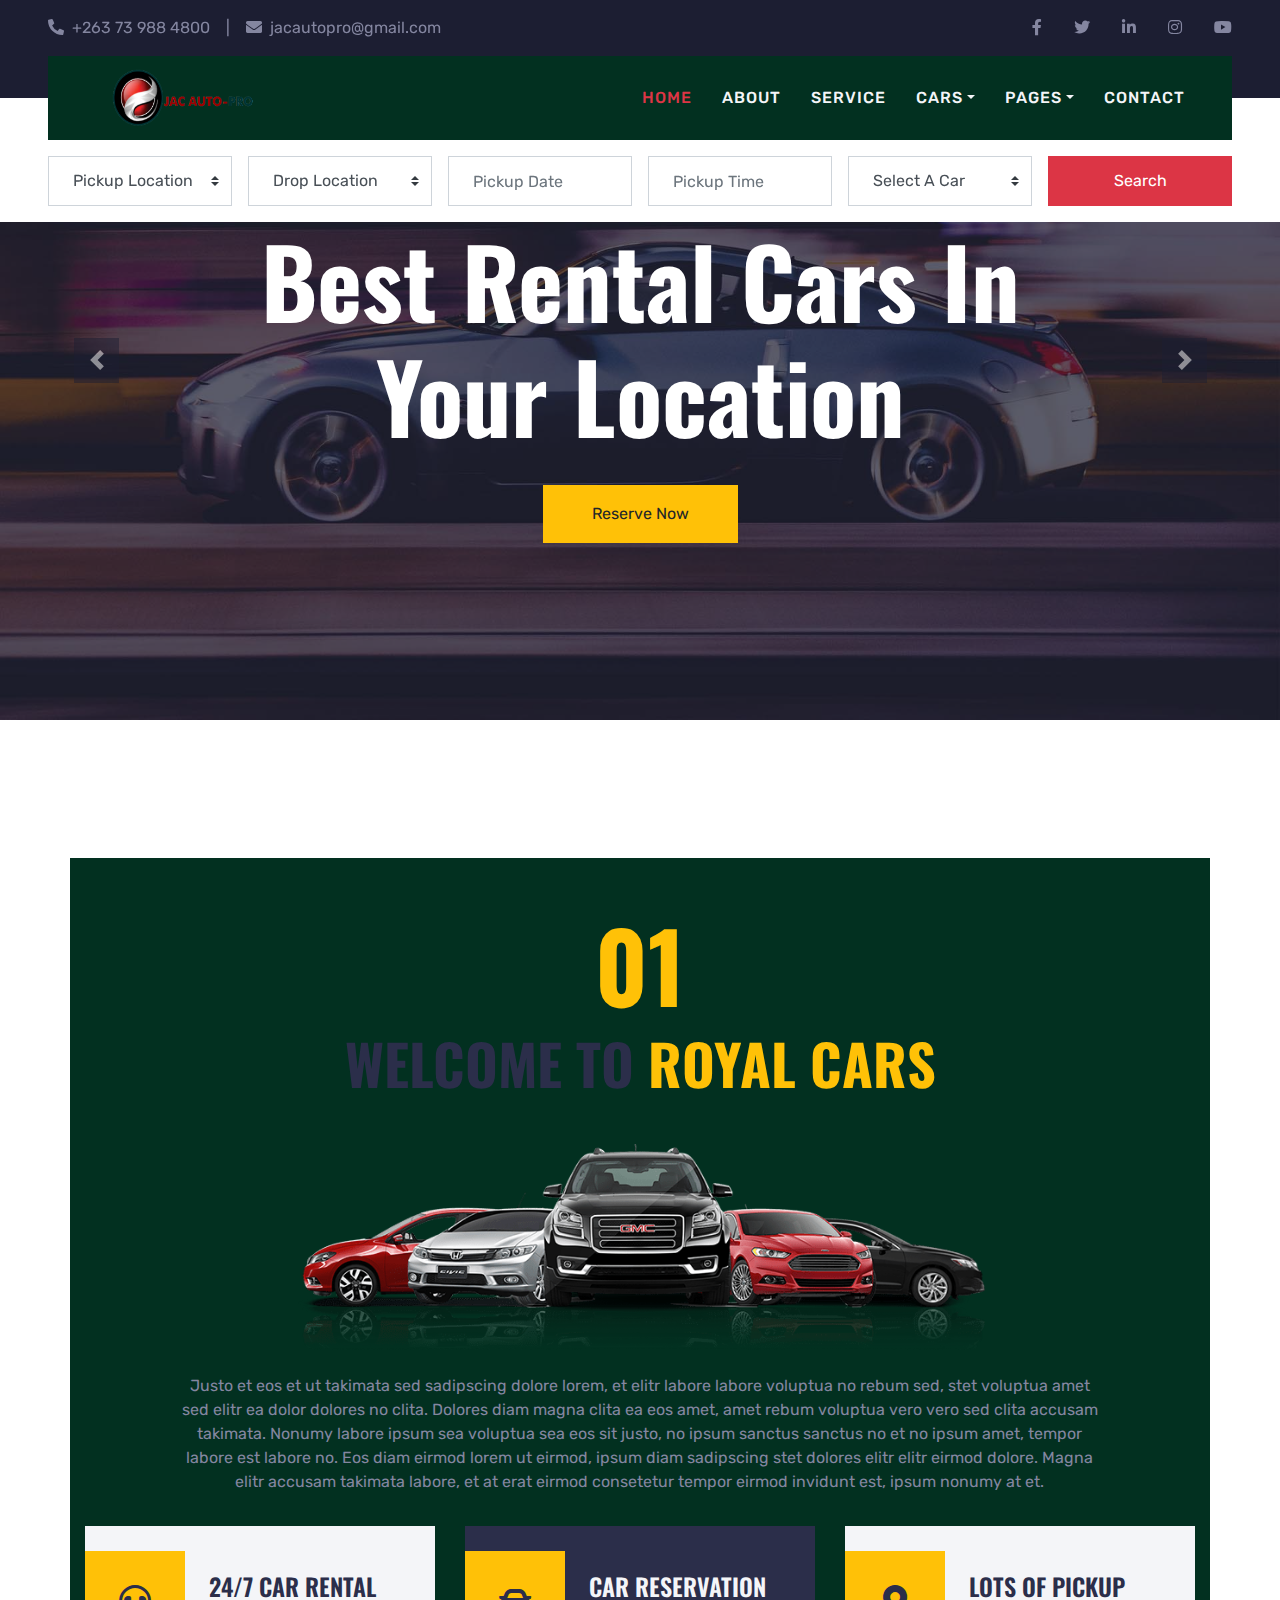
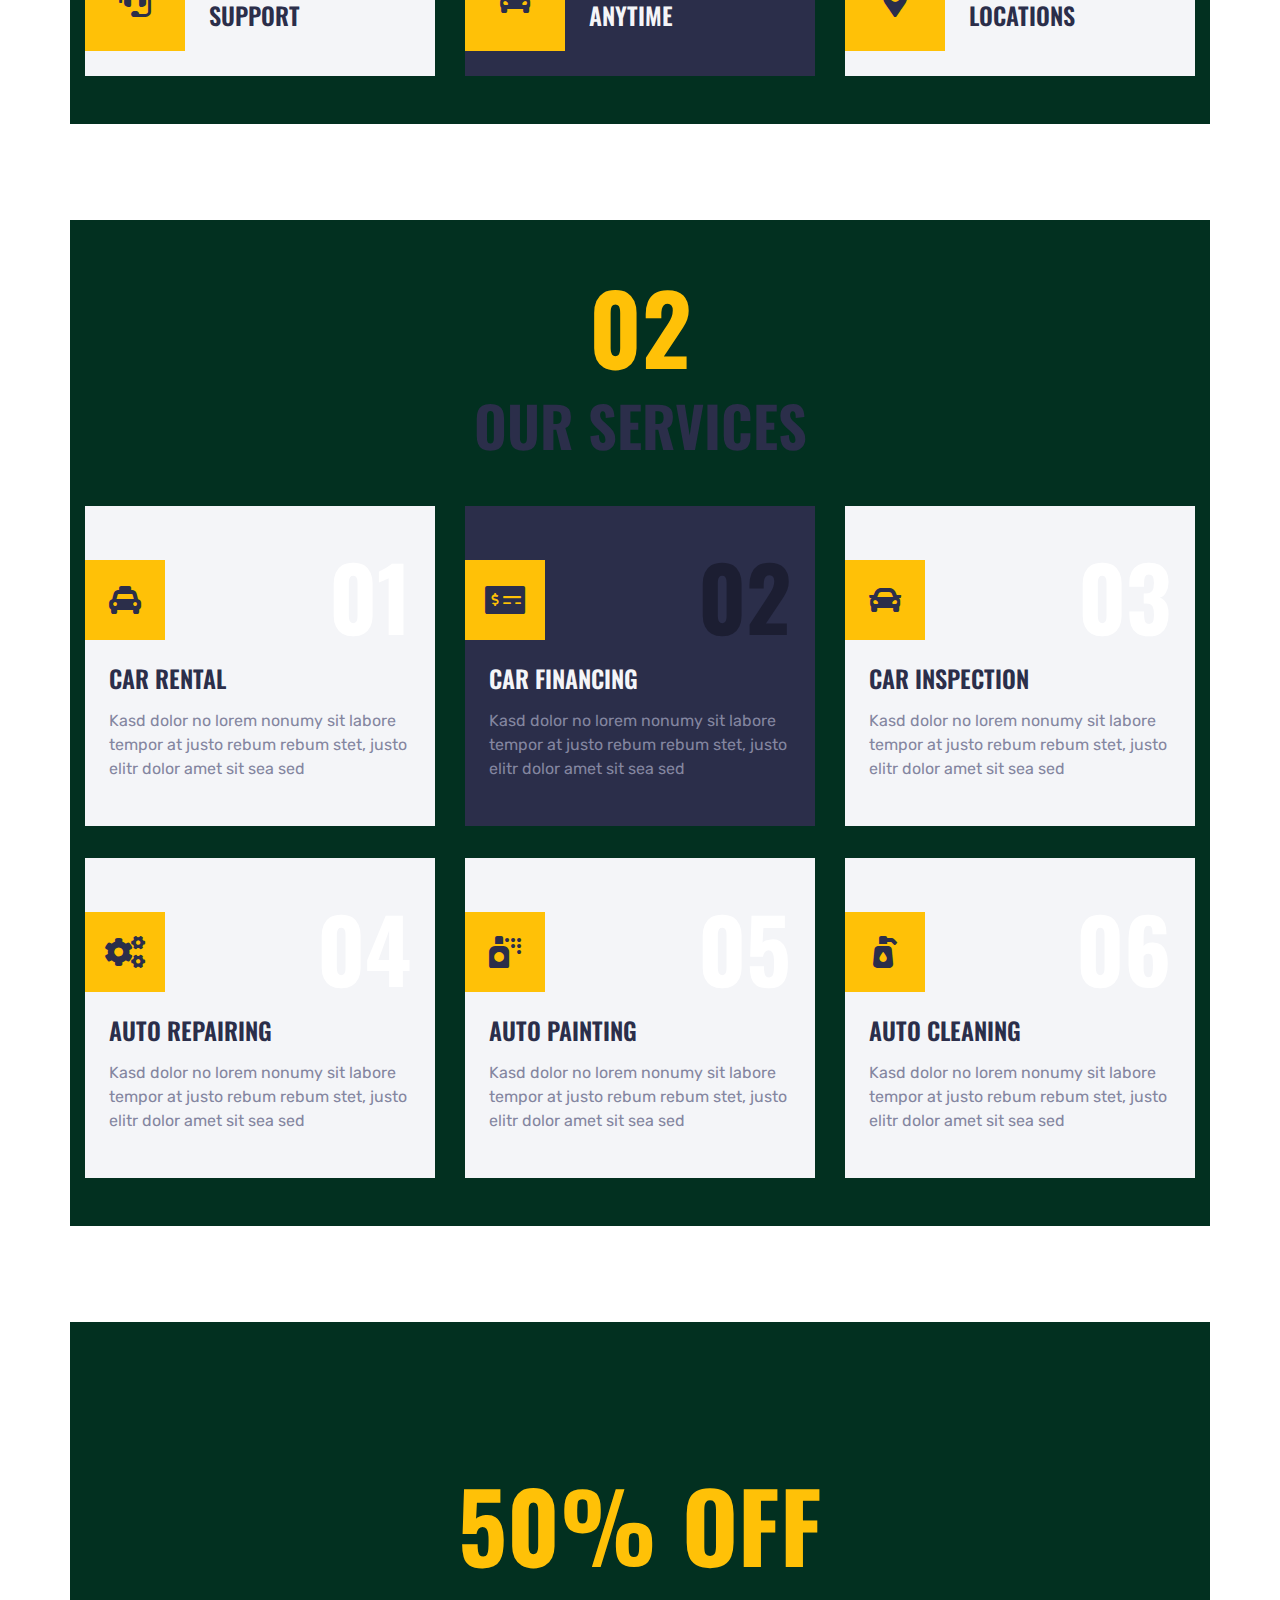
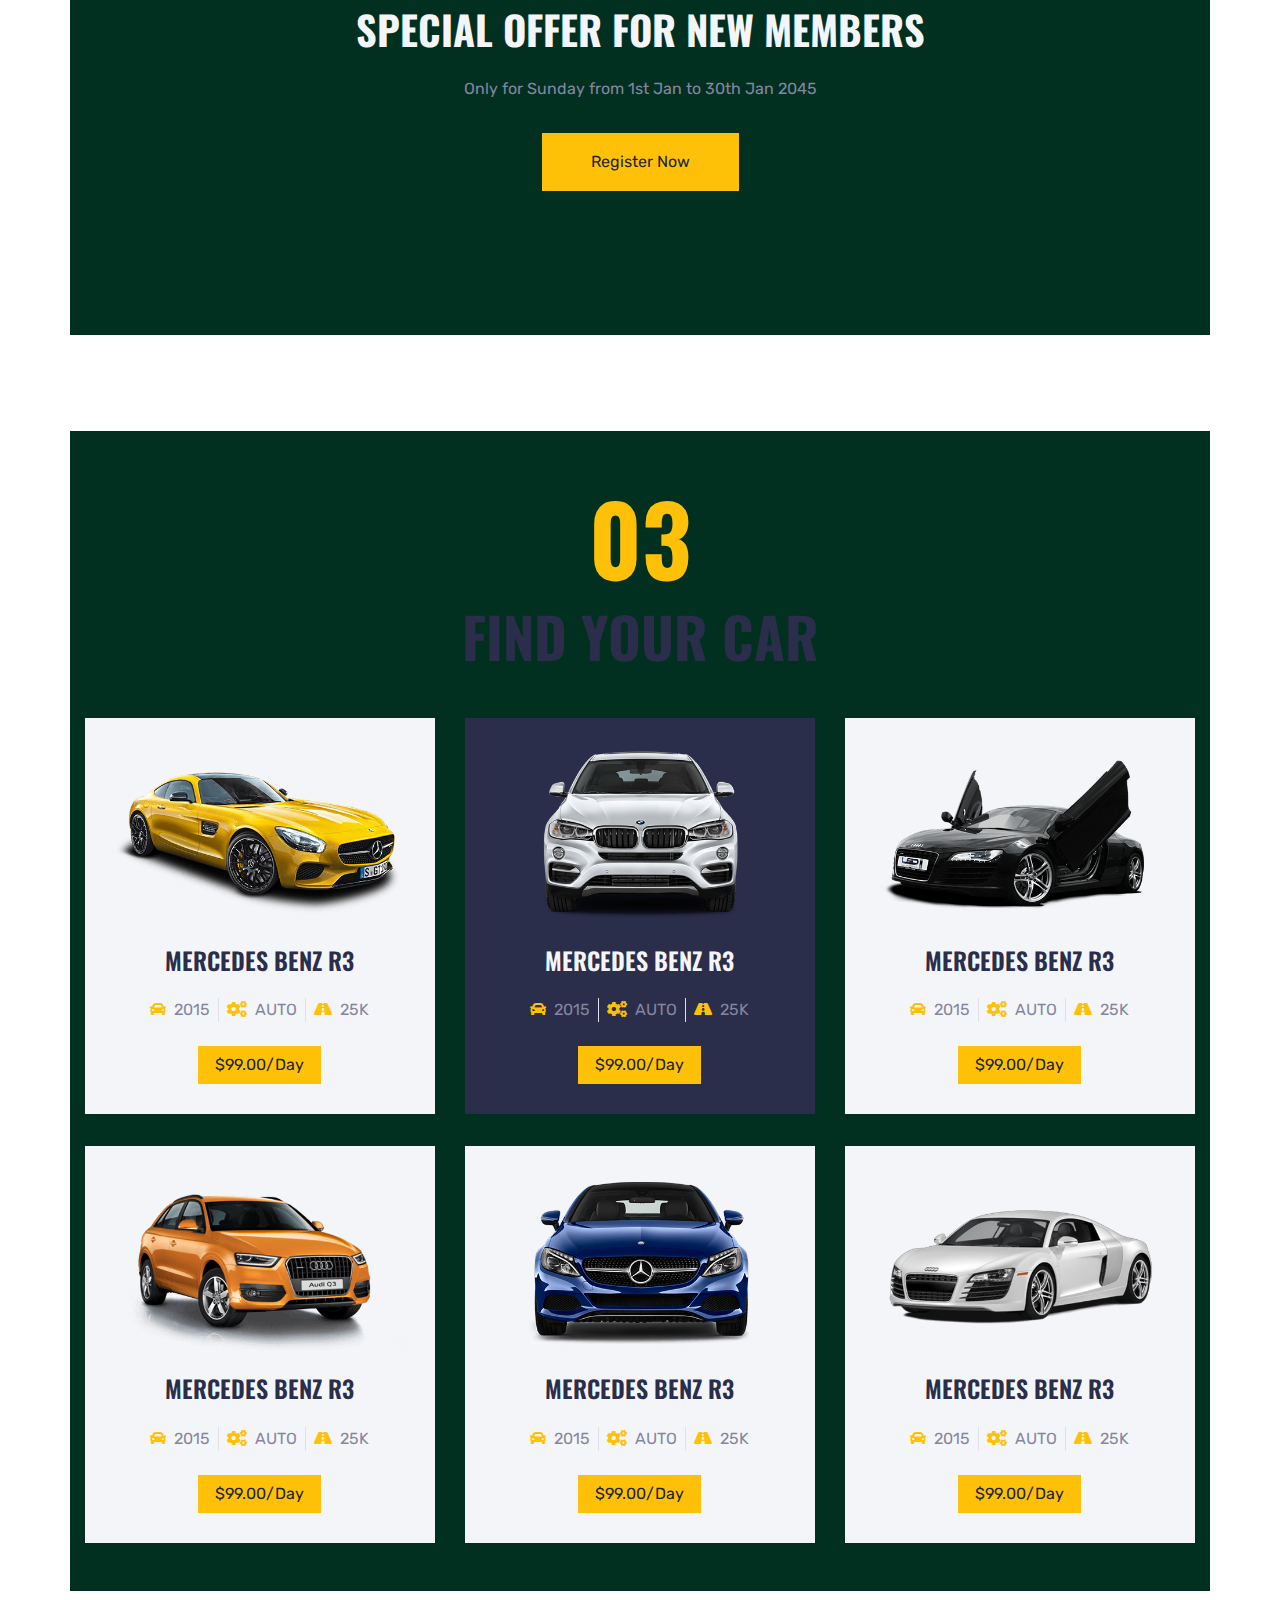
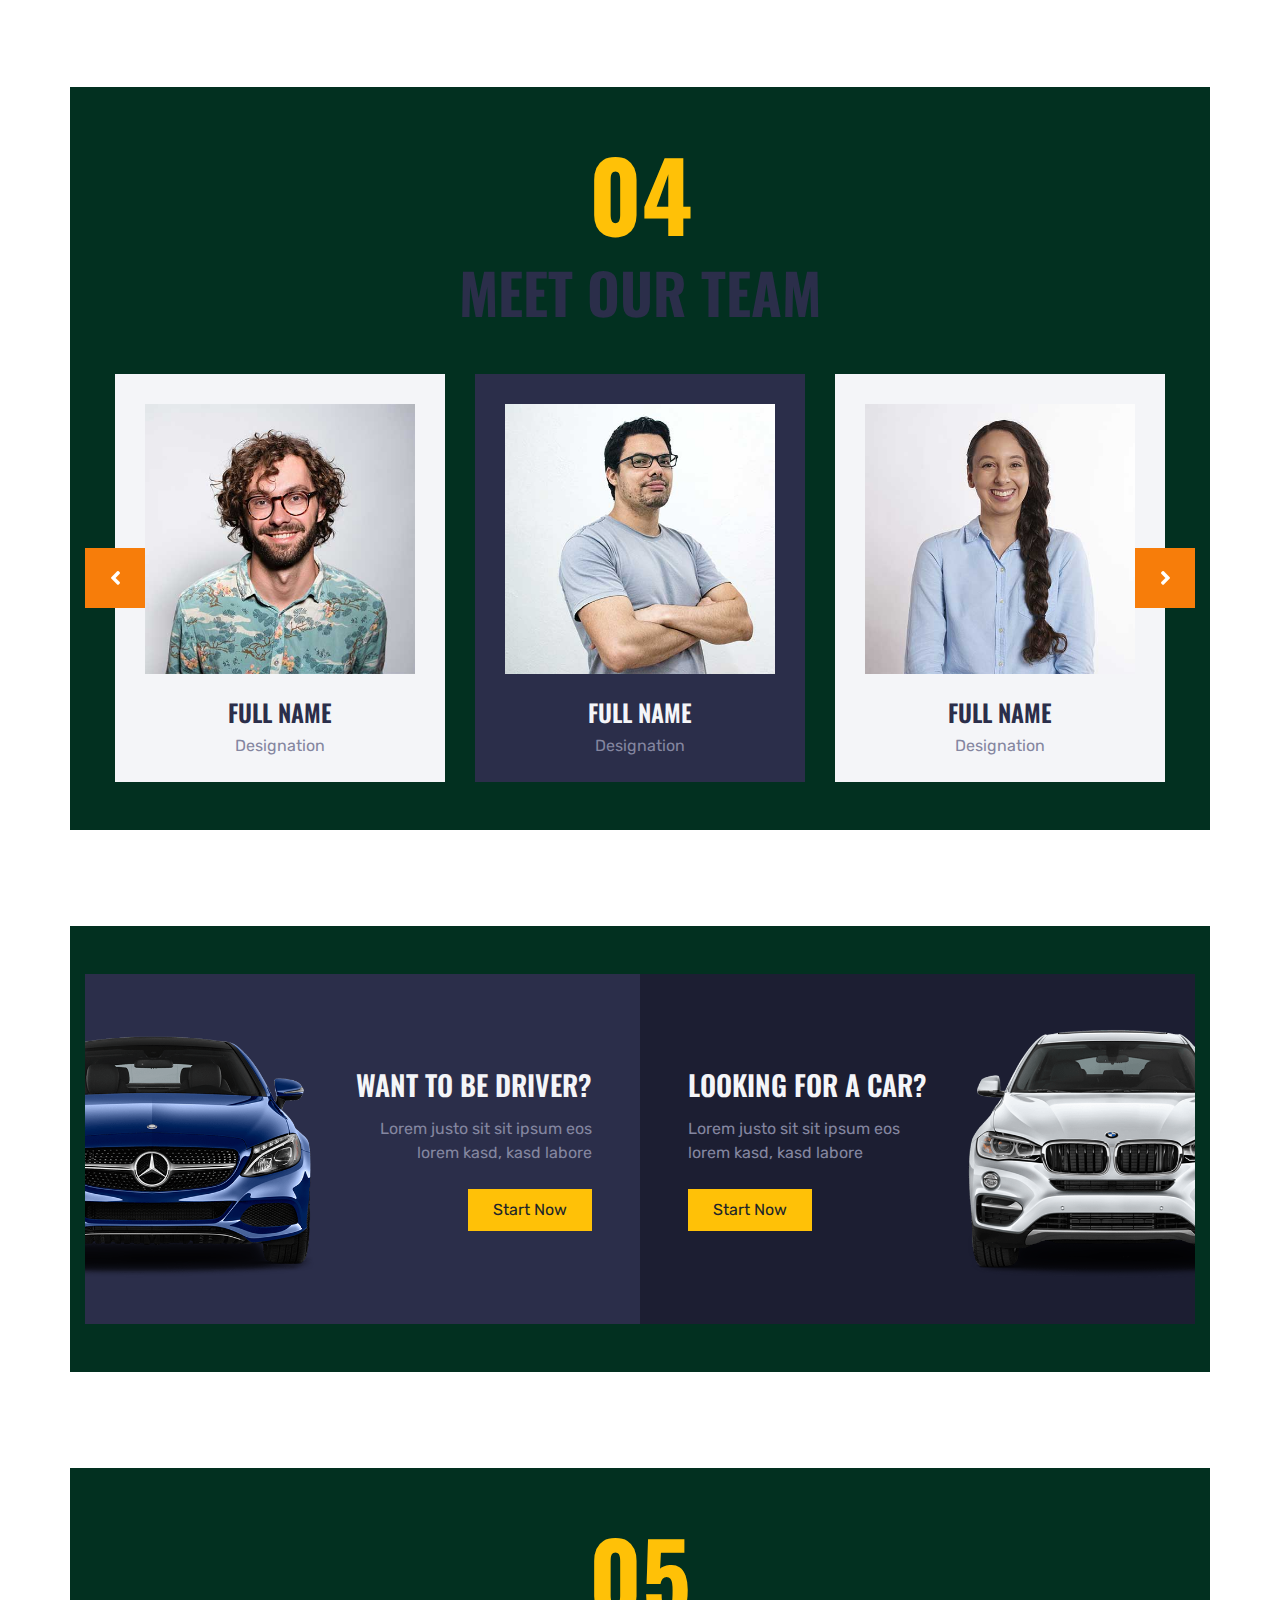
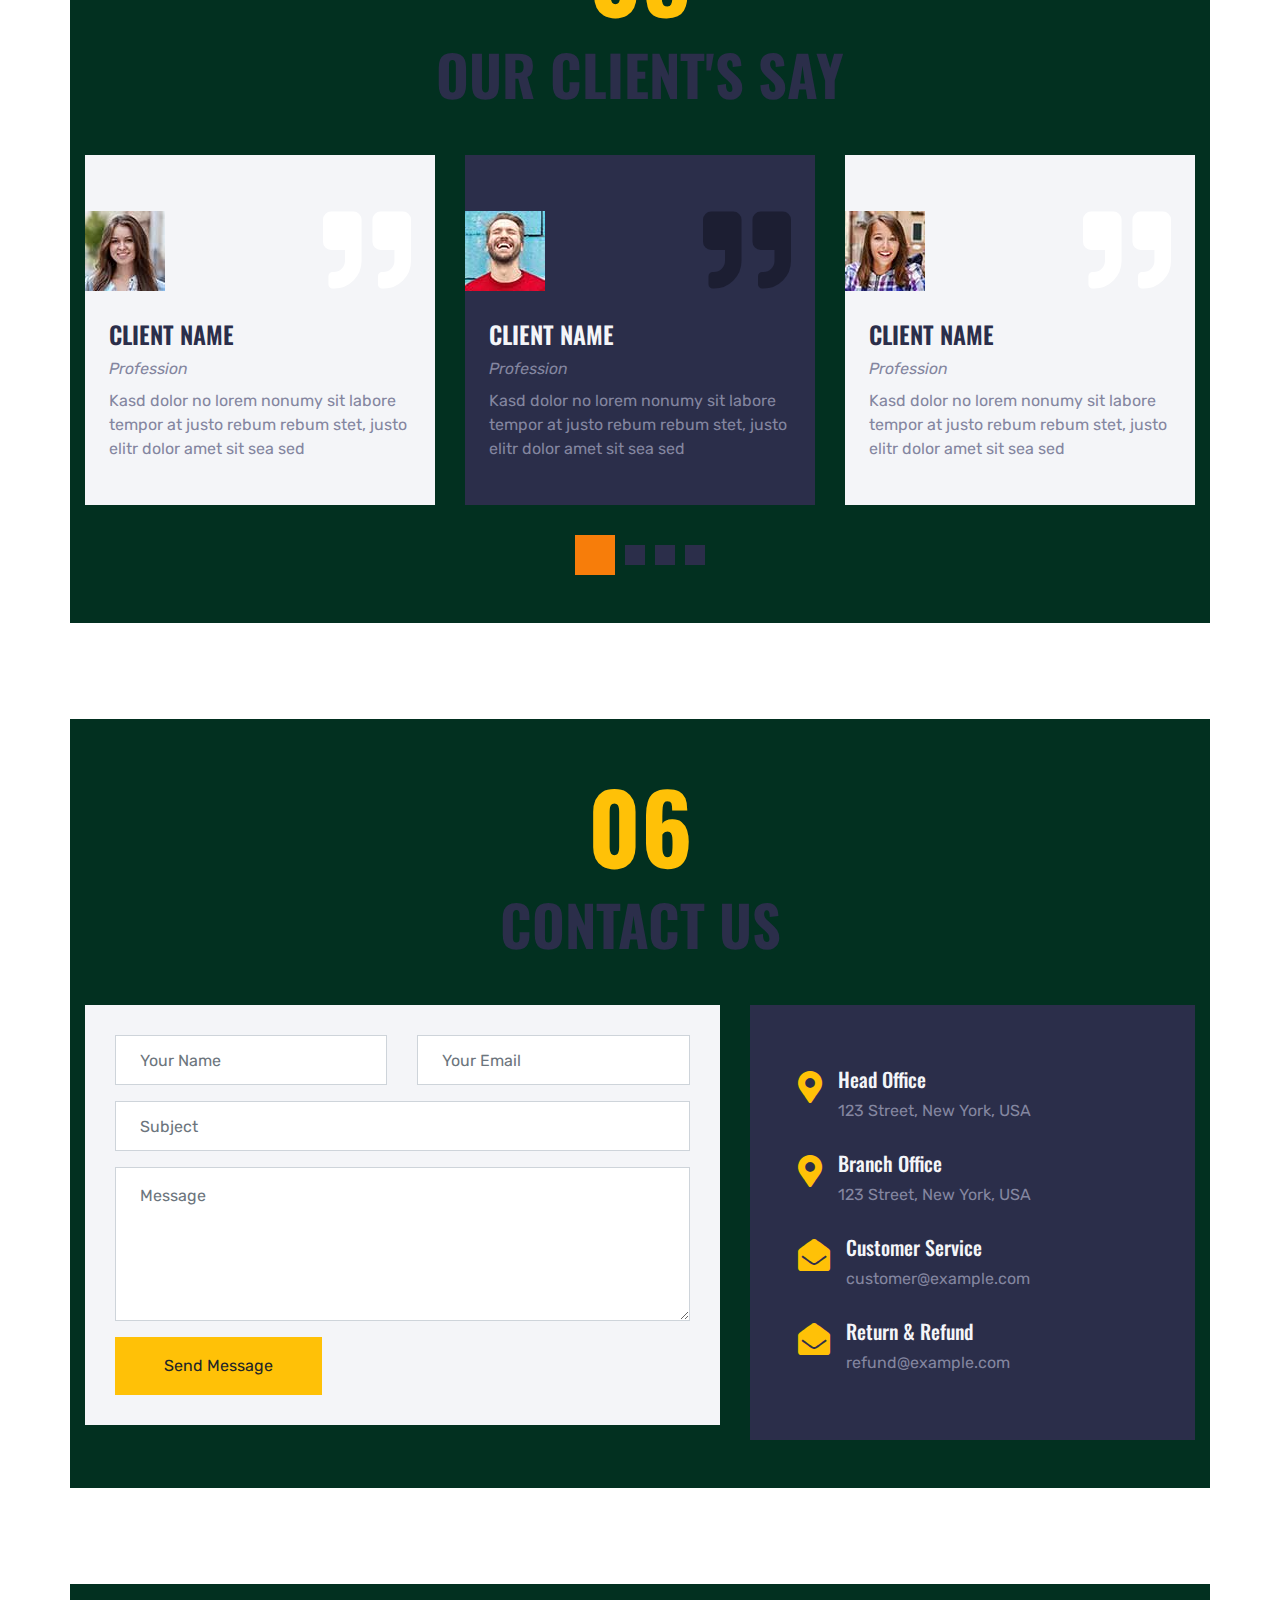
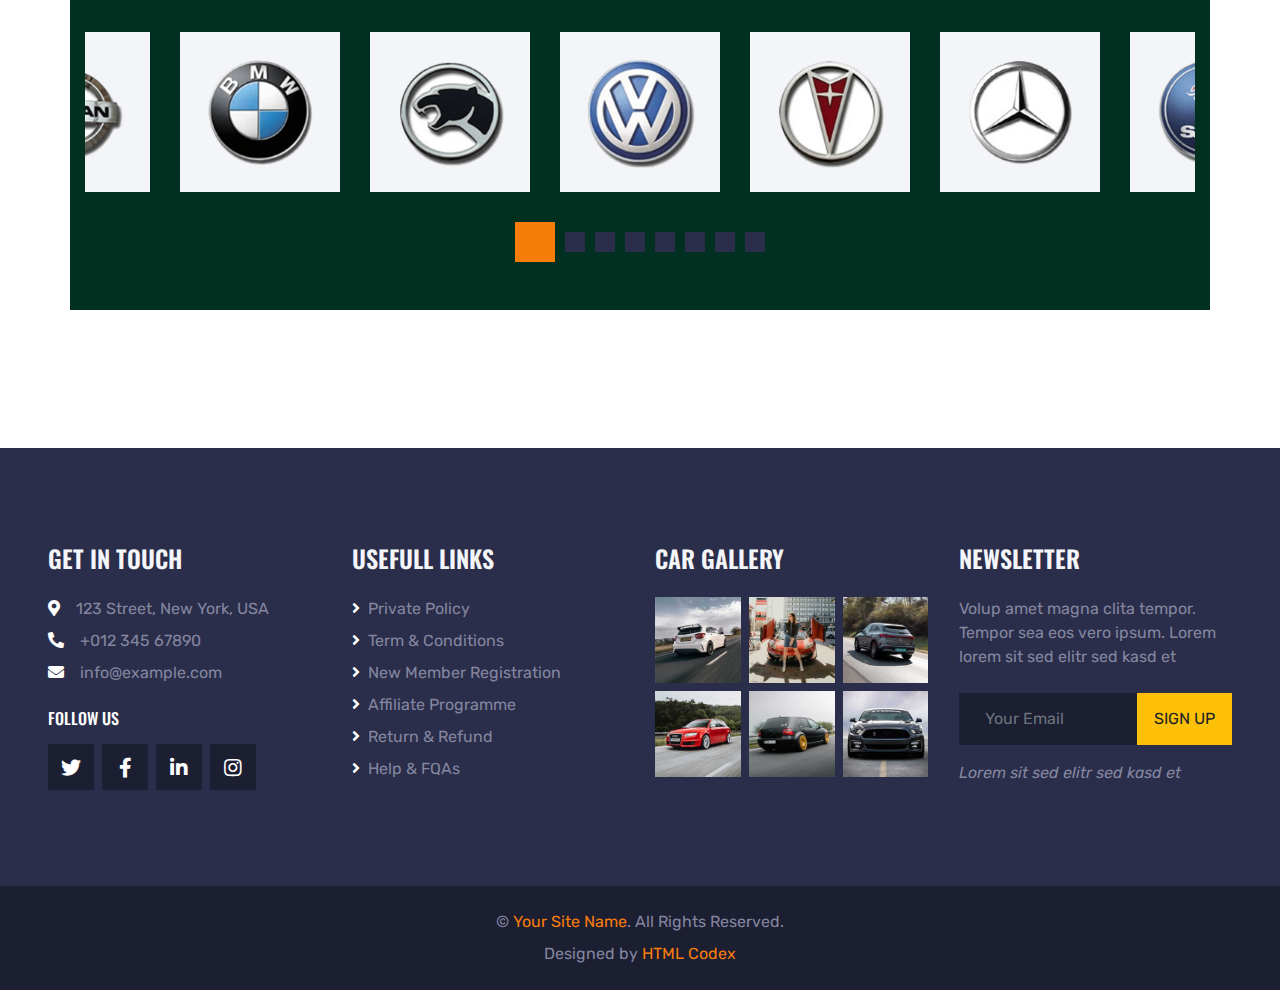
<file: index.html>
<!DOCTYPE html>
<html lang="en">
  <head>
    <meta charset="utf-8" />
    <title>Jac Auto-Pro</title>
    <meta content="width=device-width, initial-scale=1.0" name="viewport" />
    <meta content="Free HTML Templates" name="keywords" />
    <meta content="Free HTML Templates" name="description" />

    <!-- Favicon -->
    <link href="img/favicon.ico" rel="icon" />

    <!-- Google Web Fonts -->
    <link rel="preconnect" href="https://fonts.gstatic.com" />
    <link
      href="https://fonts.googleapis.com/css2?family=Oswald:wght@400;500;600;700&family=Rubik&display=swap"
      rel="stylesheet"
    />

    <!-- Font Awesome -->
    <link
      href="https://cdnjs.cloudflare.com/ajax/libs/font-awesome/5.15.0/css/all.min.css"
      rel="stylesheet"
    />

    <!-- Libraries Stylesheet -->
    <link href="lib/owlcarousel/assets/owl.carousel.min.css" rel="stylesheet" />
    <link
      href="lib/tempusdominus/css/tempusdominus-bootstrap-4.min.css"
      rel="stylesheet"
    />

    <!-- Customized Bootstrap Stylesheet -->
    <link href="css/bootstrap.min.css" rel="stylesheet" />

    <!-- Template Stylesheet -->
    <link href="css/style.css" rel="stylesheet" />
  </head>

  <body>
    <!-- Topbar Start -->
    <div class="fixed-top">
      <div class="container-fluid bg-dark py-3 px-lg-5 d-none d-lg-block">
        <div class="row">
          <div class="col-md-6 text-center text-lg-left mb-2 mb-lg-0">
            <div class="d-inline-flex align-items-center">
              <a class="text-body pr-3" href=""
                ><i class="fa fa-phone-alt mr-2"></i>+263 73 988 4800</a
              >
              <span class="text-body">|</span>
              <a class="text-body px-3" href=""
                ><i class="fa fa-envelope mr-2"></i>jacautopro@gmail.com</a
              >
            </div>
          </div>
          <div class="col-md-6 text-center text-lg-right">
            <div class="d-inline-flex align-items-center">
              <a class="text-body px-3" href="">
                <i class="fab fa-facebook-f"></i>
              </a>
              <a class="text-body px-3" href="">
                <i class="fab fa-twitter"></i>
              </a>
              <a class="text-body px-3" href="">
                <i class="fab fa-linkedin-in"></i>
              </a>
              <a class="text-body px-3" href="">
                <i class="fab fa-instagram"></i>
              </a>
              <a class="text-body pl-3" href="">
                <i class="fab fa-youtube"></i>
              </a>
            </div>
          </div>
        </div>
      </div>

      <!-- Topbar End -->

      <!-- Navbar Start -->
      <div class="container-fluid position-relative nav-bar p-0">
        <div class="position-relative px-lg-5" style="z-index: 9">
          <nav
            class="navbar navbar-expand-lg navbar-dark py-3 py-lg-0 pl-3 pl-lg-5"
          >
            <!-- <a href="" class="navbar-brand">
              <h1 class="text-uppercase text-warning mb-1">Royal Cars</h1>
            </a> -->
            <div class="container">
              <a class="navbar-brand" href="#">
                <img src="img/logoorg.png" alt="" width="150" height="65" />
              </a>
            </div>
            <button
              type="button"
              class="navbar-toggler"
              data-toggle="collapse"
              data-target="#navbarCollapse"
            >
              <span class="navbar-toggler-icon"></span>
            </button>
            <div
              class="collapse navbar-collapse justify-content-between px-3"
              id="navbarCollapse"
            >
              <div class="navbar-nav ml-auto py-0">
                <a href="index.html" class="nav-item nav-link active">Home</a>
                <a href="about.html" class="nav-item nav-link">About</a>
                <a href="service.html" class="nav-item nav-link">Service</a>
                <div class="nav-item dropdown">
                  <a
                    href="#"
                    class="nav-link dropdown-toggle"
                    data-toggle="dropdown"
                    >Cars</a
                  >
                  <div class="dropdown-menu rounded-0 m-0">
                    <a href="car.html" class="dropdown-item">Car Listing</a>
                    <a href="detail.html" class="dropdown-item">Car Detail</a>
                    <a href="booking.html" class="dropdown-item">Car Booking</a>
                  </div>
                </div>
                <div class="nav-item dropdown">
                  <a
                    href="#"
                    class="nav-link dropdown-toggle"
                    data-toggle="dropdown"
                    >Pages</a
                  >
                  <div class="dropdown-menu rounded-0 m-0">
                    <a href="team.html" class="dropdown-item">The Team</a>
                    <a href="testimonial.html" class="dropdown-item"
                      >Testimonial</a
                    >
                  </div>
                </div>
                <a href="contact.html" class="nav-item nav-link">Contact</a>
              </div>
            </div>
          </nav>
        </div>
      </div>
      <!-- Navbar End -->

      <!-- Search Start -->
      <div class="container-fluid bg-white pt-3 px-lg-5">
        <div class="row mx-n2">
          <div class="col-xl-2 col-lg-4 col-md-6 px-2">
            <select class="custom-select px-4 mb-3" style="height: 50px">
              <option selected>Pickup Location</option>
              <option value="1">Location 1</option>
              <option value="2">Location 2</option>
              <option value="3">Location 3</option>
            </select>
          </div>
          <div class="col-xl-2 col-lg-4 col-md-6 px-2">
            <select class="custom-select px-4 mb-3" style="height: 50px">
              <option selected>Drop Location</option>
              <option value="1">Location 1</option>
              <option value="2">Location 2</option>
              <option value="3">Location 3</option>
            </select>
          </div>
          <div class="col-xl-2 col-lg-4 col-md-6 px-2">
            <div class="date mb-3" id="date" data-target-input="nearest">
              <input
                type="text"
                class="form-control p-4 datetimepicker-input"
                placeholder="Pickup Date"
                data-target="#date"
                data-toggle="datetimepicker"
              />
            </div>
          </div>
          <div class="col-xl-2 col-lg-4 col-md-6 px-2">
            <div class="time mb-3" id="time" data-target-input="nearest">
              <input
                type="text"
                class="form-control p-4 datetimepicker-input"
                placeholder="Pickup Time"
                data-target="#time"
                data-toggle="datetimepicker"
              />
            </div>
          </div>
          <div class="col-xl-2 col-lg-4 col-md-6 px-2">
            <select class="custom-select px-4 mb-3" style="height: 50px">
              <option selected>Select A Car</option>
              <option value="1">Car 1</option>
              <option value="2">Car 1</option>
              <option value="3">Car 1</option>
            </select>
          </div>
          <div class="col-xl-2 col-lg-4 col-md-6 px-2">
            <button
              class="btn btn-danger btn-block mb-3"
              type="submit"
              style="height: 50px"
            >
              Search
            </button>
          </div>
        </div>
      </div>
    </div>
    <!-- Search End -->

    <!-- Carousel Start -->
    <div class="container-fluid p-0" style="margin-bottom: 90px">
      <div id="header-carousel" class="carousel slide" data-ride="carousel">
        <div class="carousel-inner">
          <div class="carousel-item active">
            <img class="w-100" src="img/carousel-1.jpg" alt="Image" />
            <div
              class="carousel-caption d-flex flex-column align-items-center justify-content-center"
            >
              <div class="p-3" style="max-width: 900px">
                <h4 class="text-white text-uppercase mb-md-3">Rent A Car</h4>
                <h1 class="display-1 text-white mb-md-4">
                  Best Rental Cars In Your Location
                </h1>
                <a href="" class="btn btn-warning py-md-3 px-md-5 mt-2"
                  >Reserve Now</a
                >
              </div>
            </div>
          </div>
          <div class="carousel-item">
            <img class="w-100" src="img/carousel-2.jpg" alt="Image" />
            <div
              class="carousel-caption d-flex flex-column align-items-center justify-content-center"
            >
              <div class="p-3" style="max-width: 900px">
                <h4 class="text-white text-uppercase mb-md-3">Rent A Car</h4>
                <h1 class="display-1 text-white mb-md-4">
                  Quality Cars with Unlimited Miles
                </h1>
                <a href="" class="btn btn-warning py-md-3 px-md-5 mt-2"
                  >Reserve Now</a
                >
              </div>
            </div>
          </div>
        </div>
        <a
          class="carousel-control-prev"
          href="#header-carousel"
          data-slide="prev"
        >
          <div class="btn btn-dark" style="width: 45px; height: 45px">
            <span class="carousel-control-prev-icon mb-n2"></span>
          </div>
        </a>
        <a
          class="carousel-control-next"
          href="#header-carousel"
          data-slide="next"
        >
          <div class="btn btn-dark" style="width: 45px; height: 45px">
            <span class="carousel-control-next-icon mb-n2"></span>
          </div>
        </a>
      </div>
    </div>
    <!-- Carousel End -->

    <!-- About Start -->
    <div class="container-fluid py-5">
      <div class="container pt-5 pb-3">
        <h1 class="display-1 text-warning text-center">01</h1>
        <h1 class="display-4 text-uppercase text-center mb-5">
          Welcome To <span class="text-warning">Royal Cars</span>
        </h1>
        <div class="row justify-content-center">
          <div class="col-lg-10 text-center">
            <img class="w-75 mb-4" src="img/about.png" alt="" />
            <p>
              Justo et eos et ut takimata sed sadipscing dolore lorem, et elitr
              labore labore voluptua no rebum sed, stet voluptua amet sed elitr
              ea dolor dolores no clita. Dolores diam magna clita ea eos amet,
              amet rebum voluptua vero vero sed clita accusam takimata. Nonumy
              labore ipsum sea voluptua sea eos sit justo, no ipsum sanctus
              sanctus no et no ipsum amet, tempor labore est labore no. Eos diam
              eirmod lorem ut eirmod, ipsum diam sadipscing stet dolores elitr
              elitr eirmod dolore. Magna elitr accusam takimata labore, et at
              erat eirmod consetetur tempor eirmod invidunt est, ipsum nonumy at
              et.
            </p>
          </div>
        </div>
        <div class="row mt-3">
          <div class="col-lg-4 mb-2">
            <div
              class="d-flex align-items-center bg-light p-4 mb-4"
              style="height: 150px"
            >
              <div
                class="d-flex align-items-center justify-content-center flex-shrink-0 bg-warning ml-n4 mr-4"
                style="width: 100px; height: 100px"
              >
                <i class="fa fa-2x fa-headset text-secondary"></i>
              </div>
              <h4 class="text-uppercase m-0">24/7 Car Rental Support</h4>
            </div>
          </div>
          <div class="col-lg-4 mb-2">
            <div
              class="d-flex align-items-center bg-secondary p-4 mb-4"
              style="height: 150px"
            >
              <div
                class="d-flex align-items-center justify-content-center flex-shrink-0 bg-warning ml-n4 mr-4"
                style="width: 100px; height: 100px"
              >
                <i class="fa fa-2x fa-car text-secondary"></i>
              </div>
              <h4 class="text-light text-uppercase m-0">
                Car Reservation Anytime
              </h4>
            </div>
          </div>
          <div class="col-lg-4 mb-2">
            <div
              class="d-flex align-items-center bg-light p-4 mb-4"
              style="height: 150px"
            >
              <div
                class="d-flex align-items-center justify-content-center flex-shrink-0 bg-warning ml-n4 mr-4"
                style="width: 100px; height: 100px"
              >
                <i class="fa fa-2x fa-map-marker-alt text-secondary"></i>
              </div>
              <h4 class="text-uppercase m-0">Lots Of Pickup Locations</h4>
            </div>
          </div>
        </div>
      </div>
    </div>
    <!-- About End -->

    <!-- Services Start -->
    <div class="container-fluid py-5">
      <div class="container pt-5 pb-3">
        <h1 class="display-1 text-warning text-center">02</h1>
        <h1 class="display-4 text-uppercase text-center mb-5">Our Services</h1>
        <div class="row">
          <div class="col-lg-4 col-md-6 mb-2">
            <div
              class="service-item d-flex flex-column justify-content-center px-4 mb-4"
            >
              <div
                class="d-flex align-items-center justify-content-between mb-3"
              >
                <div
                  class="d-flex align-items-center justify-content-center bg-warning ml-n4"
                  style="width: 80px; height: 80px"
                >
                  <i class="fa fa-2x fa-taxi text-secondary"></i>
                </div>
                <h1 class="display-2 text-white mt-n2 m-0">01</h1>
              </div>
              <h4 class="text-uppercase mb-3">Car Rental</h4>
              <p class="m-0">
                Kasd dolor no lorem nonumy sit labore tempor at justo rebum
                rebum stet, justo elitr dolor amet sit sea sed
              </p>
            </div>
          </div>
          <div class="col-lg-4 col-md-6 mb-2">
            <div
              class="service-item active d-flex flex-column justify-content-center px-4 mb-4"
            >
              <div
                class="d-flex align-items-center justify-content-between mb-3"
              >
                <div
                  class="d-flex align-items-center justify-content-center bg-warning ml-n4"
                  style="width: 80px; height: 80px"
                >
                  <i class="fa fa-2x fa-money-check-alt text-secondary"></i>
                </div>
                <h1 class="display-2 text-white mt-n2 m-0">02</h1>
              </div>
              <h4 class="text-uppercase mb-3">Car Financing</h4>
              <p class="m-0">
                Kasd dolor no lorem nonumy sit labore tempor at justo rebum
                rebum stet, justo elitr dolor amet sit sea sed
              </p>
            </div>
          </div>
          <div class="col-lg-4 col-md-6 mb-2">
            <div
              class="service-item d-flex flex-column justify-content-center px-4 mb-4"
            >
              <div
                class="d-flex align-items-center justify-content-between mb-3"
              >
                <div
                  class="d-flex align-items-center justify-content-center bg-warning ml-n4"
                  style="width: 80px; height: 80px"
                >
                  <i class="fa fa-2x fa-car text-secondary"></i>
                </div>
                <h1 class="display-2 text-white mt-n2 m-0">03</h1>
              </div>
              <h4 class="text-uppercase mb-3">Car Inspection</h4>
              <p class="m-0">
                Kasd dolor no lorem nonumy sit labore tempor at justo rebum
                rebum stet, justo elitr dolor amet sit sea sed
              </p>
            </div>
          </div>
          <div class="col-lg-4 col-md-6 mb-2">
            <div
              class="service-item d-flex flex-column justify-content-center px-4 mb-4"
            >
              <div
                class="d-flex align-items-center justify-content-between mb-3"
              >
                <div
                  class="d-flex align-items-center justify-content-center bg-warning ml-n4"
                  style="width: 80px; height: 80px"
                >
                  <i class="fa fa-2x fa-cogs text-secondary"></i>
                </div>
                <h1 class="display-2 text-white mt-n2 m-0">04</h1>
              </div>
              <h4 class="text-uppercase mb-3">Auto Repairing</h4>
              <p class="m-0">
                Kasd dolor no lorem nonumy sit labore tempor at justo rebum
                rebum stet, justo elitr dolor amet sit sea sed
              </p>
            </div>
          </div>
          <div class="col-lg-4 col-md-6 mb-2">
            <div
              class="service-item d-flex flex-column justify-content-center px-4 mb-4"
            >
              <div
                class="d-flex align-items-center justify-content-between mb-3"
              >
                <div
                  class="d-flex align-items-center justify-content-center bg-warning ml-n4"
                  style="width: 80px; height: 80px"
                >
                  <i class="fa fa-2x fa-spray-can text-secondary"></i>
                </div>
                <h1 class="display-2 text-white mt-n2 m-0">05</h1>
              </div>
              <h4 class="text-uppercase mb-3">Auto Painting</h4>
              <p class="m-0">
                Kasd dolor no lorem nonumy sit labore tempor at justo rebum
                rebum stet, justo elitr dolor amet sit sea sed
              </p>
            </div>
          </div>
          <div class="col-lg-4 col-md-6 mb-2">
            <div
              class="service-item d-flex flex-column justify-content-center px-4 mb-4"
            >
              <div
                class="d-flex align-items-center justify-content-between mb-3"
              >
                <div
                  class="d-flex align-items-center justify-content-center bg-warning ml-n4"
                  style="width: 80px; height: 80px"
                >
                  <i class="fa fa-2x fa-pump-soap text-secondary"></i>
                </div>
                <h1 class="display-2 text-white mt-n2 m-0">06</h1>
              </div>
              <h4 class="text-uppercase mb-3">Auto Cleaning</h4>
              <p class="m-0">
                Kasd dolor no lorem nonumy sit labore tempor at justo rebum
                rebum stet, justo elitr dolor amet sit sea sed
              </p>
            </div>
          </div>
        </div>
      </div>
    </div>
    <!-- Services End -->

    <!-- Banner Start -->
    <div class="container-fluid py-5">
      <div class="container py-5">
        <div class="bg-banner py-5 px-4 text-center">
          <div class="py-5">
            <h1 class="display-1 text-uppercase text-warning mb-4">50% OFF</h1>
            <h1 class="text-uppercase text-light mb-4">
              Special Offer For New Members
            </h1>
            <p class="mb-4">Only for Sunday from 1st Jan to 30th Jan 2045</p>
            <a class="btn btn-warning mt-2 py-3 px-5" href="">Register Now</a>
          </div>
        </div>
      </div>
    </div>
    <!-- Banner End -->

    <!-- Rent A Car Start -->
    <div class="container-fluid py-5">
      <div class="container pt-5 pb-3">
        <h1 class="display-1 text-warning text-center">03</h1>
        <h1 class="display-4 text-uppercase text-center mb-5">Find Your Car</h1>
        <div class="row">
          <div class="col-lg-4 col-md-6 mb-2">
            <div class="rent-item mb-4">
              <img class="img-fluid mb-4" src="img/car-rent-1.png" alt="" />
              <h4 class="text-uppercase mb-4">Mercedes Benz R3</h4>
              <div class="d-flex justify-content-center mb-4">
                <div class="px-2">
                  <i class="fa fa-car text-warning mr-1"></i>
                  <span>2015</span>
                </div>
                <div class="px-2 border-left border-right">
                  <i class="fa fa-cogs text-warning mr-1"></i>
                  <span>AUTO</span>
                </div>
                <div class="px-2">
                  <i class="fa fa-road text-warning mr-1"></i>
                  <span>25K</span>
                </div>
              </div>
              <a class="btn btn-warning px-3" href="">$99.00/Day</a>
            </div>
          </div>
          <div class="col-lg-4 col-md-6 mb-2">
            <div class="rent-item active mb-4">
              <img class="img-fluid mb-4" src="img/car-rent-2.png" alt="" />
              <h4 class="text-uppercase mb-4">Mercedes Benz R3</h4>
              <div class="d-flex justify-content-center mb-4">
                <div class="px-2">
                  <i class="fa fa-car text-warning mr-1"></i>
                  <span>2015</span>
                </div>
                <div class="px-2 border-left border-right">
                  <i class="fa fa-cogs text-warning mr-1"></i>
                  <span>AUTO</span>
                </div>
                <div class="px-2">
                  <i class="fa fa-road text-warning mr-1"></i>
                  <span>25K</span>
                </div>
              </div>
              <a class="btn btn-warning px-3" href="">$99.00/Day</a>
            </div>
          </div>
          <div class="col-lg-4 col-md-6 mb-2">
            <div class="rent-item mb-4">
              <img class="img-fluid mb-4" src="img/car-rent-3.png" alt="" />
              <h4 class="text-uppercase mb-4">Mercedes Benz R3</h4>
              <div class="d-flex justify-content-center mb-4">
                <div class="px-2">
                  <i class="fa fa-car text-warning mr-1"></i>
                  <span>2015</span>
                </div>
                <div class="px-2 border-left border-right">
                  <i class="fa fa-cogs text-warning mr-1"></i>
                  <span>AUTO</span>
                </div>
                <div class="px-2">
                  <i class="fa fa-road text-warning mr-1"></i>
                  <span>25K</span>
                </div>
              </div>
              <a class="btn btn-warning px-3" href="">$99.00/Day</a>
            </div>
          </div>
          <div class="col-lg-4 col-md-6 mb-2">
            <div class="rent-item mb-4">
              <img class="img-fluid mb-4" src="img/car-rent-4.png" alt="" />
              <h4 class="text-uppercase mb-4">Mercedes Benz R3</h4>
              <div class="d-flex justify-content-center mb-4">
                <div class="px-2">
                  <i class="fa fa-car text-warning mr-1"></i>
                  <span>2015</span>
                </div>
                <div class="px-2 border-left border-right">
                  <i class="fa fa-cogs text-warning mr-1"></i>
                  <span>AUTO</span>
                </div>
                <div class="px-2">
                  <i class="fa fa-road text-warning mr-1"></i>
                  <span>25K</span>
                </div>
              </div>
              <a class="btn btn-warning px-3" href="">$99.00/Day</a>
            </div>
          </div>
          <div class="col-lg-4 col-md-6 mb-2">
            <div class="rent-item mb-4">
              <img class="img-fluid mb-4" src="img/car-rent-5.png" alt="" />
              <h4 class="text-uppercase mb-4">Mercedes Benz R3</h4>
              <div class="d-flex justify-content-center mb-4">
                <div class="px-2">
                  <i class="fa fa-car text-warning mr-1"></i>
                  <span>2015</span>
                </div>
                <div class="px-2 border-left border-right">
                  <i class="fa fa-cogs text-warning mr-1"></i>
                  <span>AUTO</span>
                </div>
                <div class="px-2">
                  <i class="fa fa-road text-warning mr-1"></i>
                  <span>25K</span>
                </div>
              </div>
              <a class="btn btn-warning px-3" href="">$99.00/Day</a>
            </div>
          </div>
          <div class="col-lg-4 col-md-6 mb-2">
            <div class="rent-item mb-4">
              <img class="img-fluid mb-4" src="img/car-rent-6.png" alt="" />
              <h4 class="text-uppercase mb-4">Mercedes Benz R3</h4>
              <div class="d-flex justify-content-center mb-4">
                <div class="px-2">
                  <i class="fa fa-car text-warning mr-1"></i>
                  <span>2015</span>
                </div>
                <div class="px-2 border-left border-right">
                  <i class="fa fa-cogs text-warning mr-1"></i>
                  <span>AUTO</span>
                </div>
                <div class="px-2">
                  <i class="fa fa-road text-warning mr-1"></i>
                  <span>25K</span>
                </div>
              </div>
              <a class="btn btn-warning px-3" href="">$99.00/Day</a>
            </div>
          </div>
        </div>
      </div>
    </div>
    <!-- Rent A Car End -->

    <!-- Team Start -->
    <div class="container-fluid py-5">
      <div class="container py-5">
        <h1 class="display-1 text-warning text-center">04</h1>
        <h1 class="display-4 text-uppercase text-center mb-5">Meet Our Team</h1>
        <div
          class="owl-carousel team-carousel position-relative"
          style="padding: 0 30px"
        >
          <div class="team-item">
            <img class="img-fluid w-100" src="img/team-1.jpg" alt="" />
            <div class="position-relative py-4">
              <h4 class="text-uppercase">Full Name</h4>
              <p class="m-0">Designation</p>
              <div
                class="team-social position-absolute w-100 h-100 d-flex align-items-center justify-content-center"
              >
                <a class="btn btn-lg btn-warning btn-lg-square mx-1" href="#"
                  ><i class="fab fa-twitter"></i
                ></a>
                <a class="btn btn-lg btn-warning btn-lg-square mx-1" href="#"
                  ><i class="fab fa-facebook-f"></i
                ></a>
                <a class="btn btn-lg btn-warning btn-lg-square mx-1" href="#"
                  ><i class="fab fa-linkedin-in"></i
                ></a>
              </div>
            </div>
          </div>
          <div class="team-item">
            <img class="img-fluid w-100" src="img/team-2.jpg" alt="" />
            <div class="position-relative py-4">
              <h4 class="text-uppercase">Full Name</h4>
              <p class="m-0">Designation</p>
              <div
                class="team-social position-absolute w-100 h-100 d-flex align-items-center justify-content-center"
              >
                <a class="btn btn-lg btn-warning btn-lg-square mx-1" href="#"
                  ><i class="fab fa-twitter"></i
                ></a>
                <a class="btn btn-lg btn-warning btn-lg-square mx-1" href="#"
                  ><i class="fab fa-facebook-f"></i
                ></a>
                <a class="btn btn-lg btn-warning btn-lg-square mx-1" href="#"
                  ><i class="fab fa-linkedin-in"></i
                ></a>
              </div>
            </div>
          </div>
          <div class="team-item">
            <img class="img-fluid w-100" src="img/team-3.jpg" alt="" />
            <div class="position-relative py-4">
              <h4 class="text-uppercase">Full Name</h4>
              <p class="m-0">Designation</p>
              <div
                class="team-social position-absolute w-100 h-100 d-flex align-items-center justify-content-center"
              >
                <a class="btn btn-lg btn-warning btn-lg-square mx-1" href="#"
                  ><i class="fab fa-twitter"></i
                ></a>
                <a class="btn btn-lg btn-warning btn-lg-square mx-1" href="#"
                  ><i class="fab fa-facebook-f"></i
                ></a>
                <a class="btn btn-lg btn-warning btn-lg-square mx-1" href="#"
                  ><i class="fab fa-linkedin-in"></i
                ></a>
              </div>
            </div>
          </div>
          <div class="team-item">
            <img class="img-fluid w-100" src="img/team-4.jpg" alt="" />
            <div class="position-relative py-4">
              <h4 class="text-uppercase">Full Name</h4>
              <p class="m-0">Designation</p>
              <div
                class="team-social position-absolute w-100 h-100 d-flex align-items-center justify-content-center"
              >
                <a class="btn btn-lg btn-warning btn-lg-square mx-1" href="#"
                  ><i class="fab fa-twitter"></i
                ></a>
                <a class="btn btn-lg btn-warning btn-lg-square mx-1" href="#"
                  ><i class="fab fa-facebook-f"></i
                ></a>
                <a class="btn btn-lg btn-warning btn-lg-square mx-1" href="#"
                  ><i class="fab fa-linkedin-in"></i
                ></a>
              </div>
            </div>
          </div>
        </div>
      </div>
    </div>
    <!-- Team End -->

    <!-- Banner Start -->
    <div class="container-fluid py-5">
      <div class="container py-5">
        <div class="row mx-0">
          <div class="col-lg-6 px-0">
            <div
              class="px-5 bg-secondary d-flex align-items-center justify-content-between"
              style="height: 350px"
            >
              <img
                class="img-fluid flex-shrink-0 ml-n5 w-50 mr-4"
                src="img/banner-left.png"
                alt=""
              />
              <div class="text-right">
                <h3 class="text-uppercase text-light mb-3">
                  Want to be driver?
                </h3>
                <p class="mb-4">
                  Lorem justo sit sit ipsum eos lorem kasd, kasd labore
                </p>
                <a class="btn btn-warning py-2 px-4" href="">Start Now</a>
              </div>
            </div>
          </div>
          <div class="col-lg-6 px-0">
            <div
              class="px-5 bg-dark d-flex align-items-center justify-content-between"
              style="height: 350px"
            >
              <div class="text-left">
                <h3 class="text-uppercase text-light mb-3">
                  Looking for a car?
                </h3>
                <p class="mb-4">
                  Lorem justo sit sit ipsum eos lorem kasd, kasd labore
                </p>
                <a class="btn btn-warning py-2 px-4" href="">Start Now</a>
              </div>
              <img
                class="img-fluid flex-shrink-0 mr-n5 w-50 ml-4"
                src="img/banner-right.png"
                alt=""
              />
            </div>
          </div>
        </div>
      </div>
    </div>
    <!-- Banner End -->

    <!-- Testimonial Start -->
    <div class="container-fluid py-5">
      <div class="container py-5">
        <h1 class="display-1 text-warning text-center">05</h1>
        <h1 class="display-4 text-uppercase text-center mb-5">
          Our Client's Say
        </h1>
        <div class="owl-carousel testimonial-carousel">
          <div
            class="testimonial-item d-flex flex-column justify-content-center px-4"
          >
            <div class="d-flex align-items-center justify-content-between mb-3">
              <img class="img-fluid ml-n4" src="img/testimonial-1.jpg" alt="" />
              <h1 class="display-2 text-white m-0 fa fa-quote-right"></h1>
            </div>
            <h4 class="text-uppercase mb-2">Client Name</h4>
            <i class="mb-2">Profession</i>
            <p class="m-0">
              Kasd dolor no lorem nonumy sit labore tempor at justo rebum rebum
              stet, justo elitr dolor amet sit sea sed
            </p>
          </div>
          <div
            class="testimonial-item d-flex flex-column justify-content-center px-4"
          >
            <div class="d-flex align-items-center justify-content-between mb-3">
              <img class="img-fluid ml-n4" src="img/testimonial-2.jpg" alt="" />
              <h1 class="display-2 text-white m-0 fa fa-quote-right"></h1>
            </div>
            <h4 class="text-uppercase mb-2">Client Name</h4>
            <i class="mb-2">Profession</i>
            <p class="m-0">
              Kasd dolor no lorem nonumy sit labore tempor at justo rebum rebum
              stet, justo elitr dolor amet sit sea sed
            </p>
          </div>
          <div
            class="testimonial-item d-flex flex-column justify-content-center px-4"
          >
            <div class="d-flex align-items-center justify-content-between mb-3">
              <img class="img-fluid ml-n4" src="img/testimonial-3.jpg" alt="" />
              <h1 class="display-2 text-white m-0 fa fa-quote-right"></h1>
            </div>
            <h4 class="text-uppercase mb-2">Client Name</h4>
            <i class="mb-2">Profession</i>
            <p class="m-0">
              Kasd dolor no lorem nonumy sit labore tempor at justo rebum rebum
              stet, justo elitr dolor amet sit sea sed
            </p>
          </div>
          <div
            class="testimonial-item d-flex flex-column justify-content-center px-4"
          >
            <div class="d-flex align-items-center justify-content-between mb-3">
              <img class="img-fluid ml-n4" src="img/testimonial-4.jpg" alt="" />
              <h1 class="display-2 text-white m-0 fa fa-quote-right"></h1>
            </div>
            <h4 class="text-uppercase mb-2">Client Name</h4>
            <i class="mb-2">Profession</i>
            <p class="m-0">
              Kasd dolor no lorem nonumy sit labore tempor at justo rebum rebum
              stet, justo elitr dolor amet sit sea sed
            </p>
          </div>
        </div>
      </div>
    </div>
    <!-- Testimonial End -->

    <!-- Contact Start -->
    <div class="container-fluid py-5">
      <div class="container pt-5 pb-3">
        <h1 class="display-1 text-warning text-center">06</h1>
        <h1 class="display-4 text-uppercase text-center mb-5">Contact Us</h1>
        <div class="row">
          <div class="col-lg-7 mb-2">
            <div class="contact-form bg-light mb-4" style="padding: 30px">
              <form>
                <div class="row">
                  <div class="col-6 form-group">
                    <input
                      type="text"
                      class="form-control p-4"
                      placeholder="Your Name"
                      required="required"
                    />
                  </div>
                  <div class="col-6 form-group">
                    <input
                      type="email"
                      class="form-control p-4"
                      placeholder="Your Email"
                      required="required"
                    />
                  </div>
                </div>
                <div class="form-group">
                  <input
                    type="text"
                    class="form-control p-4"
                    placeholder="Subject"
                    required="required"
                  />
                </div>
                <div class="form-group">
                  <textarea
                    class="form-control py-3 px-4"
                    rows="5"
                    placeholder="Message"
                    required="required"
                  ></textarea>
                </div>
                <div>
                  <button class="btn btn-warning py-3 px-5" type="submit">
                    Send Message
                  </button>
                </div>
              </form>
            </div>
          </div>
          <div class="col-lg-5 mb-2">
            <div
              class="bg-secondary d-flex flex-column justify-content-center px-5 mb-4"
              style="height: 435px"
            >
              <div class="d-flex mb-3">
                <i
                  class="fa fa-2x fa-map-marker-alt text-warning flex-shrink-0 mr-3"
                ></i>
                <div class="mt-n1">
                  <h5 class="text-light">Head Office</h5>
                  <p>123 Street, New York, USA</p>
                </div>
              </div>
              <div class="d-flex mb-3">
                <i
                  class="fa fa-2x fa-map-marker-alt text-warning flex-shrink-0 mr-3"
                ></i>
                <div class="mt-n1">
                  <h5 class="text-light">Branch Office</h5>
                  <p>123 Street, New York, USA</p>
                </div>
              </div>
              <div class="d-flex mb-3">
                <i
                  class="fa fa-2x fa-envelope-open text-warning flex-shrink-0 mr-3"
                ></i>
                <div class="mt-n1">
                  <h5 class="text-light">Customer Service</h5>
                  <p>customer@example.com</p>
                </div>
              </div>
              <div class="d-flex">
                <i
                  class="fa fa-2x fa-envelope-open text-warning flex-shrink-0 mr-3"
                ></i>
                <div class="mt-n1">
                  <h5 class="text-light">Return & Refund</h5>
                  <p class="m-0">refund@example.com</p>
                </div>
              </div>
            </div>
          </div>
        </div>
      </div>
    </div>
    <!-- Contact End -->

    <!-- Vendor Start -->
    <div class="container-fluid py-5">
      <div class="container py-5">
        <div class="owl-carousel vendor-carousel">
          <div class="bg-light p-4">
            <img src="img/vendor-1.png" alt="" />
          </div>
          <div class="bg-light p-4">
            <img src="img/vendor-2.png" alt="" />
          </div>
          <div class="bg-light p-4">
            <img src="img/vendor-3.png" alt="" />
          </div>
          <div class="bg-light p-4">
            <img src="img/vendor-4.png" alt="" />
          </div>
          <div class="bg-light p-4">
            <img src="img/vendor-5.png" alt="" />
          </div>
          <div class="bg-light p-4">
            <img src="img/vendor-6.png" alt="" />
          </div>
          <div class="bg-light p-4">
            <img src="img/vendor-7.png" alt="" />
          </div>
          <div class="bg-light p-4">
            <img src="img/vendor-8.png" alt="" />
          </div>
        </div>
      </div>
    </div>
    <!-- Vendor End -->

    <!-- Footer Start -->
    <div
      class="container-fluid bg-secondary py-5 px-sm-3 px-md-5"
      style="margin-top: 90px"
    >
      <div class="row pt-5">
        <div class="col-lg-3 col-md-6 mb-5">
          <h4 class="text-uppercase text-light mb-4">Get In Touch</h4>
          <p class="mb-2">
            <i class="fa fa-map-marker-alt text-white mr-3"></i>123 Street, New
            York, USA
          </p>
          <p class="mb-2">
            <i class="fa fa-phone-alt text-white mr-3"></i>+012 345 67890
          </p>
          <p><i class="fa fa-envelope text-white mr-3"></i>info@example.com</p>
          <h6 class="text-uppercase text-white py-2">Follow Us</h6>
          <div class="d-flex justify-content-start">
            <a class="btn btn-lg btn-dark btn-lg-square mr-2" href="#"
              ><i class="fab fa-twitter"></i
            ></a>
            <a class="btn btn-lg btn-dark btn-lg-square mr-2" href="#"
              ><i class="fab fa-facebook-f"></i
            ></a>
            <a class="btn btn-lg btn-dark btn-lg-square mr-2" href="#"
              ><i class="fab fa-linkedin-in"></i
            ></a>
            <a class="btn btn-lg btn-dark btn-lg-square" href="#"
              ><i class="fab fa-instagram"></i
            ></a>
          </div>
        </div>
        <div class="col-lg-3 col-md-6 mb-5">
          <h4 class="text-uppercase text-light mb-4">Usefull Links</h4>
          <div class="d-flex flex-column justify-content-start">
            <a class="text-body mb-2" href="#"
              ><i class="fa fa-angle-right text-white mr-2"></i>Private
              Policy</a
            >
            <a class="text-body mb-2" href="#"
              ><i class="fa fa-angle-right text-white mr-2"></i>Term &
              Conditions</a
            >
            <a class="text-body mb-2" href="#"
              ><i class="fa fa-angle-right text-white mr-2"></i>New Member
              Registration</a
            >
            <a class="text-body mb-2" href="#"
              ><i class="fa fa-angle-right text-white mr-2"></i>Affiliate
              Programme</a
            >
            <a class="text-body mb-2" href="#"
              ><i class="fa fa-angle-right text-white mr-2"></i>Return &
              Refund</a
            >
            <a class="text-body" href="#"
              ><i class="fa fa-angle-right text-white mr-2"></i>Help & FQAs</a
            >
          </div>
        </div>
        <div class="col-lg-3 col-md-6 mb-5">
          <h4 class="text-uppercase text-light mb-4">Car Gallery</h4>
          <div class="row mx-n1">
            <div class="col-4 px-1 mb-2">
              <a href=""
                ><img class="w-100" src="img/gallery-1.jpg" alt=""
              /></a>
            </div>
            <div class="col-4 px-1 mb-2">
              <a href=""
                ><img class="w-100" src="img/gallery-2.jpg" alt=""
              /></a>
            </div>
            <div class="col-4 px-1 mb-2">
              <a href=""
                ><img class="w-100" src="img/gallery-3.jpg" alt=""
              /></a>
            </div>
            <div class="col-4 px-1 mb-2">
              <a href=""
                ><img class="w-100" src="img/gallery-4.jpg" alt=""
              /></a>
            </div>
            <div class="col-4 px-1 mb-2">
              <a href=""
                ><img class="w-100" src="img/gallery-5.jpg" alt=""
              /></a>
            </div>
            <div class="col-4 px-1 mb-2">
              <a href=""
                ><img class="w-100" src="img/gallery-6.jpg" alt=""
              /></a>
            </div>
          </div>
        </div>
        <div class="col-lg-3 col-md-6 mb-5">
          <h4 class="text-uppercase text-light mb-4">Newsletter</h4>
          <p class="mb-4">
            Volup amet magna clita tempor. Tempor sea eos vero ipsum. Lorem
            lorem sit sed elitr sed kasd et
          </p>
          <div class="w-100 mb-3">
            <div class="input-group">
              <input
                type="text"
                class="form-control bg-dark border-dark"
                style="padding: 25px"
                placeholder="Your Email"
              />
              <div class="input-group-append">
                <button class="btn btn-warning text-uppercase px-3">
                  Sign Up
                </button>
              </div>
            </div>
          </div>
          <i>Lorem sit sed elitr sed kasd et</i>
        </div>
      </div>
    </div>
    <div class="container-fluid bg-dark py-4 px-sm-3 px-md-5">
      <p class="mb-2 text-center text-body">
        &copy; <a href="#">Your Site Name</a>. All Rights Reserved.
      </p>
      <p class="m-0 text-center text-body">
        Designed by <a href="https://htmlcodex.com">HTML Codex</a>
      </p>
    </div>
    <!-- Footer End -->

    <!-- Back to Top -->
    <a href="#" class="btn btn-lg btn-warning btn-lg-square back-to-top"
      ><i class="fa fa-angle-double-up"></i
    ></a>

    <!-- JavaScript Libraries -->
    <script src="https://code.jquery.com/jquery-3.4.1.min.js"></script>
    <script src="https://stackpath.bootstrapcdn.com/bootstrap/4.4.1/js/bootstrap.bundle.min.js"></script>
    <script src="lib/easing/easing.min.js"></script>
    <script src="lib/waypoints/waypoints.min.js"></script>
    <script src="lib/owlcarousel/owl.carousel.min.js"></script>
    <script src="lib/tempusdominus/js/moment.min.js"></script>
    <script src="lib/tempusdominus/js/moment-timezone.min.js"></script>
    <script src="lib/tempusdominus/js/tempusdominus-bootstrap-4.min.js"></script>

    <!-- Template Javascript -->
    <script src="js/main.js"></script>
  </body>
</html>
</file>
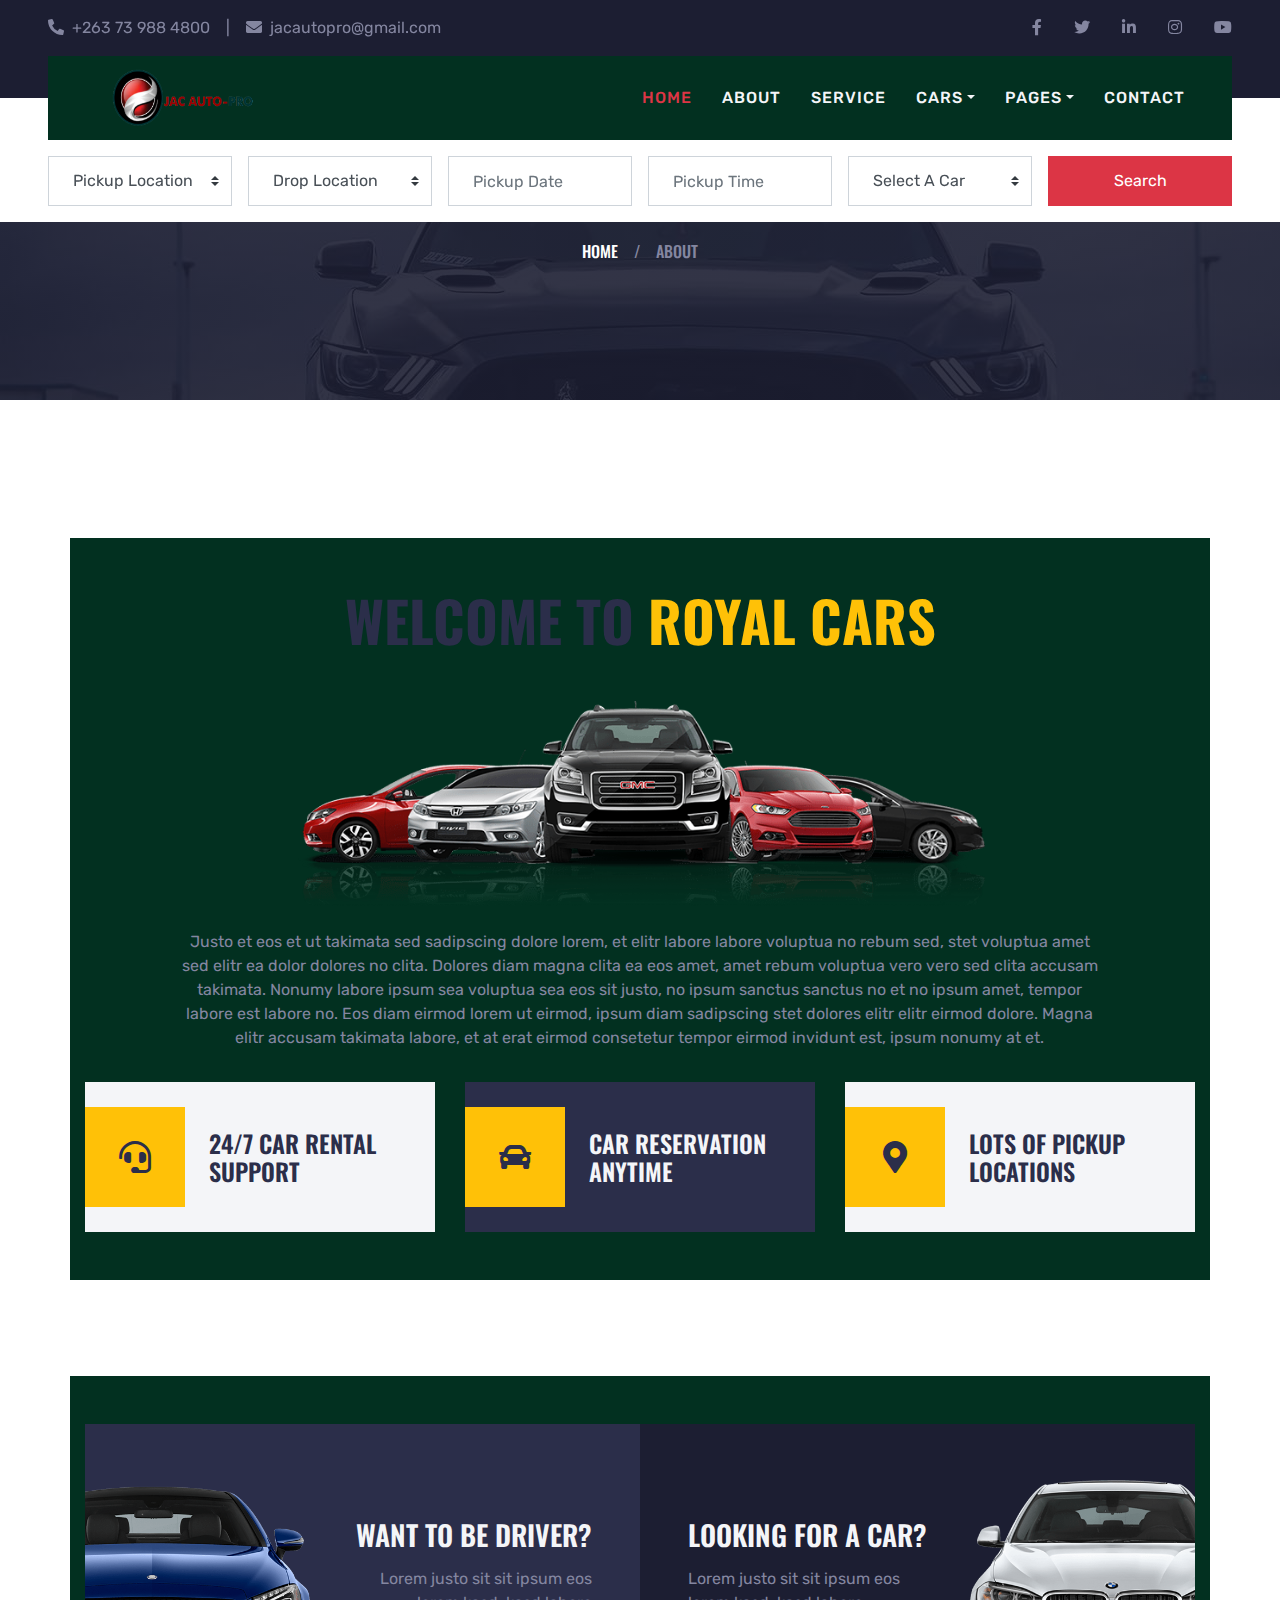
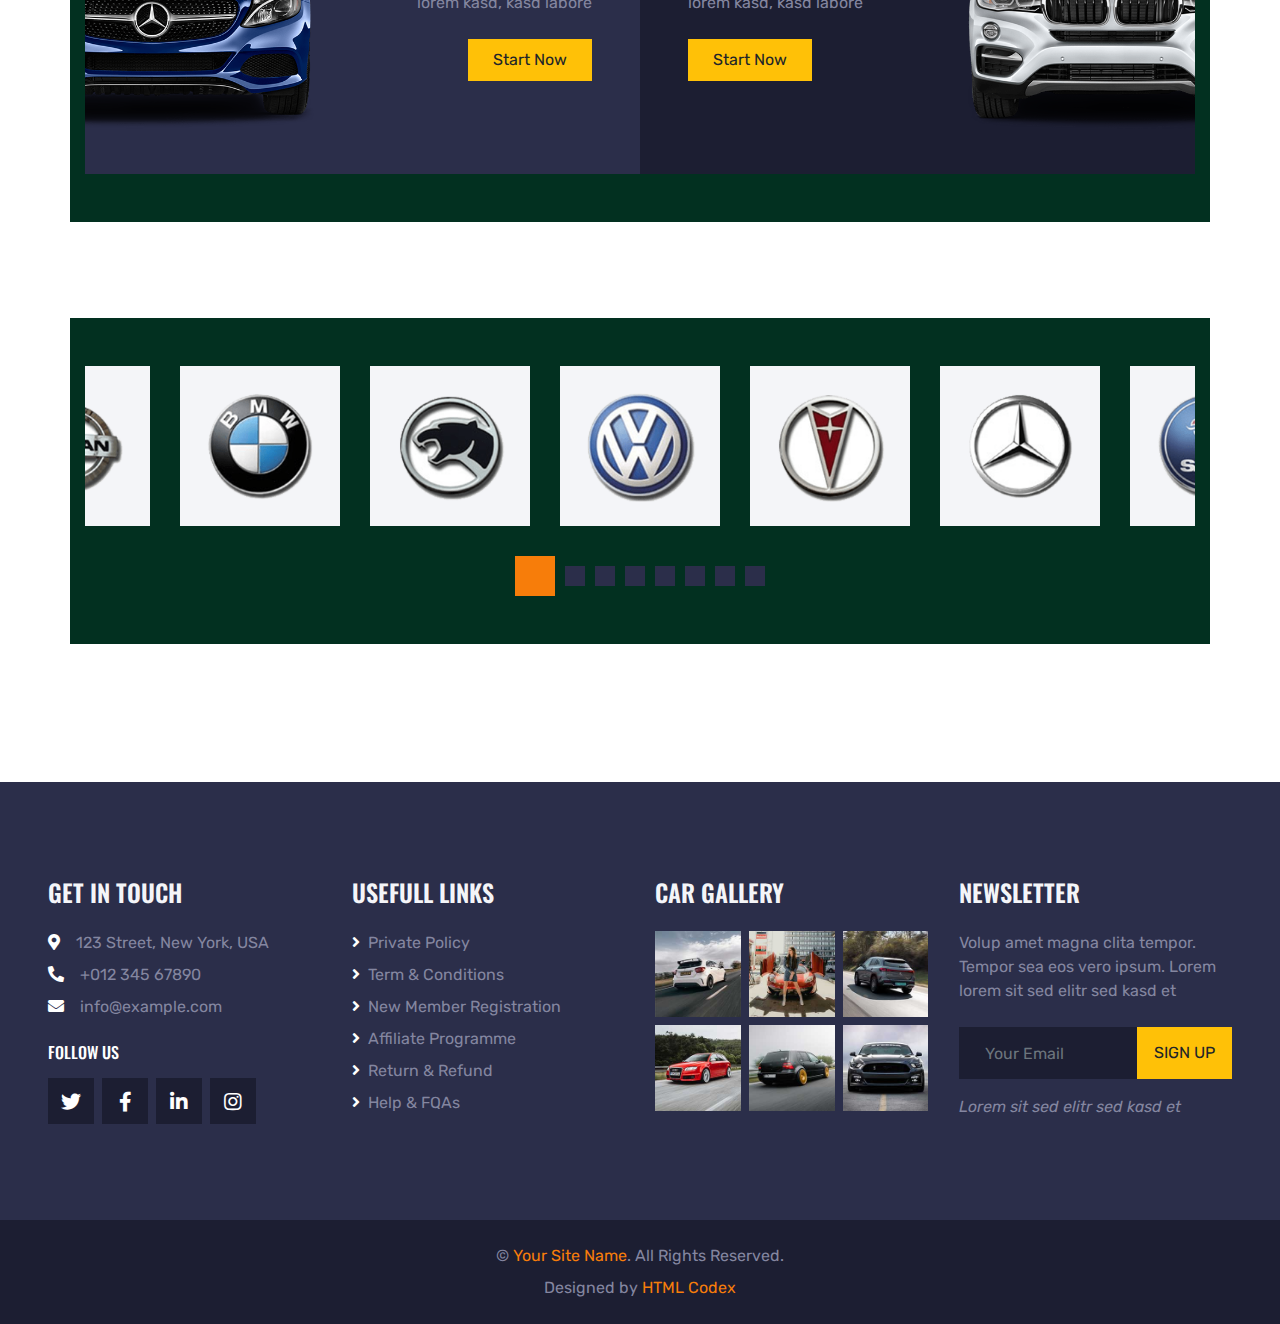
<file: about.html>
<!DOCTYPE html>
<html lang="en">
  <head>
    <meta charset="utf-8" />
    <title>ROYAL CARS - Car Rental HTML Template</title>
    <meta content="width=device-width, initial-scale=1.0" name="viewport" />
    <meta content="Free HTML Templates" name="keywords" />
    <meta content="Free HTML Templates" name="description" />

    <!-- Favicon -->
    <link href="img/favicon.ico" rel="icon" />

    <!-- Google Web Fonts -->
    <link rel="preconnect" href="https://fonts.gstatic.com" />
    <link
      href="https://fonts.googleapis.com/css2?family=Oswald:wght@400;500;600;700&family=Rubik&display=swap"
      rel="stylesheet"
    />

    <!-- Font Awesome -->
    <link
      href="https://cdnjs.cloudflare.com/ajax/libs/font-awesome/5.15.0/css/all.min.css"
      rel="stylesheet"
    />

    <!-- Libraries Stylesheet -->
    <link href="lib/owlcarousel/assets/owl.carousel.min.css" rel="stylesheet" />
    <link
      href="lib/tempusdominus/css/tempusdominus-bootstrap-4.min.css"
      rel="stylesheet"
    />

    <!-- Customized Bootstrap Stylesheet -->
    <link href="css/bootstrap.min.css" rel="stylesheet" />

    <!-- Template Stylesheet -->
    <link href="css/style.css" rel="stylesheet" />
  </head>

  <body>
    <div class="fixed-top">
      <div class="container-fluid bg-dark py-3 px-lg-5 d-none d-lg-block">
        <div class="row">
          <div class="col-md-6 text-center text-lg-left mb-2 mb-lg-0">
            <div class="d-inline-flex align-items-center">
              <a class="text-body pr-3" href=""
                ><i class="fa fa-phone-alt mr-2"></i>+263 73 988 4800</a
              >
              <span class="text-body">|</span>
              <a class="text-body px-3" href=""
                ><i class="fa fa-envelope mr-2"></i>jacautopro@gmail.com</a
              >
            </div>
          </div>
          <div class="col-md-6 text-center text-lg-right">
            <div class="d-inline-flex align-items-center">
              <a class="text-body px-3" href="">
                <i class="fab fa-facebook-f"></i>
              </a>
              <a class="text-body px-3" href="">
                <i class="fab fa-twitter"></i>
              </a>
              <a class="text-body px-3" href="">
                <i class="fab fa-linkedin-in"></i>
              </a>
              <a class="text-body px-3" href="">
                <i class="fab fa-instagram"></i>
              </a>
              <a class="text-body pl-3" href="">
                <i class="fab fa-youtube"></i>
              </a>
            </div>
          </div>
        </div>
      </div>

      <!-- Topbar End -->

      <!-- Navbar Start -->
      <div class="container-fluid position-relative nav-bar p-0">
        <div class="position-relative px-lg-5" style="z-index: 9">
          <nav
            class="navbar navbar-expand-lg navbar-dark py-3 py-lg-0 pl-3 pl-lg-5"
          >
            <!-- <a href="" class="navbar-brand">
              <h1 class="text-uppercase text-warning mb-1">Royal Cars</h1>
            </a> -->
            <div class="container">
              <a class="navbar-brand" href="#">
                <img src="img/logoorg.png" alt="" width="150" height="65" />
              </a>
            </div>
            <button
              type="button"
              class="navbar-toggler"
              data-toggle="collapse"
              data-target="#navbarCollapse"
            >
              <span class="navbar-toggler-icon"></span>
            </button>
            <div
              class="collapse navbar-collapse justify-content-between px-3"
              id="navbarCollapse"
            >
              <div class="navbar-nav ml-auto py-0">
                <a href="index.html" class="nav-item nav-link active">Home</a>
                <a href="about.html" class="nav-item nav-link">About</a>
                <a href="service.html" class="nav-item nav-link">Service</a>
                <div class="nav-item dropdown">
                  <a
                    href="#"
                    class="nav-link dropdown-toggle"
                    data-toggle="dropdown"
                    >Cars</a
                  >
                  <div class="dropdown-menu rounded-0 m-0">
                    <a href="car.html" class="dropdown-item">Car Listing</a>
                    <a href="detail.html" class="dropdown-item">Car Detail</a>
                    <a href="booking.html" class="dropdown-item">Car Booking</a>
                  </div>
                </div>
                <div class="nav-item dropdown">
                  <a
                    href="#"
                    class="nav-link dropdown-toggle"
                    data-toggle="dropdown"
                    >Pages</a
                  >
                  <div class="dropdown-menu rounded-0 m-0">
                    <a href="team.html" class="dropdown-item">The Team</a>
                    <a href="testimonial.html" class="dropdown-item"
                      >Testimonial</a
                    >
                  </div>
                </div>
                <a href="contact.html" class="nav-item nav-link">Contact</a>
              </div>
            </div>
          </nav>
        </div>
      </div>
      <!-- Navbar End -->

      <!-- Search Start -->
      <div class="container-fluid bg-white pt-3 px-lg-5">
        <div class="row mx-n2">
          <div class="col-xl-2 col-lg-4 col-md-6 px-2">
            <select class="custom-select px-4 mb-3" style="height: 50px">
              <option selected>Pickup Location</option>
              <option value="1">Location 1</option>
              <option value="2">Location 2</option>
              <option value="3">Location 3</option>
            </select>
          </div>
          <div class="col-xl-2 col-lg-4 col-md-6 px-2">
            <select class="custom-select px-4 mb-3" style="height: 50px">
              <option selected>Drop Location</option>
              <option value="1">Location 1</option>
              <option value="2">Location 2</option>
              <option value="3">Location 3</option>
            </select>
          </div>
          <div class="col-xl-2 col-lg-4 col-md-6 px-2">
            <div class="date mb-3" id="date" data-target-input="nearest">
              <input
                type="text"
                class="form-control p-4 datetimepicker-input"
                placeholder="Pickup Date"
                data-target="#date"
                data-toggle="datetimepicker"
              />
            </div>
          </div>
          <div class="col-xl-2 col-lg-4 col-md-6 px-2">
            <div class="time mb-3" id="time" data-target-input="nearest">
              <input
                type="text"
                class="form-control p-4 datetimepicker-input"
                placeholder="Pickup Time"
                data-target="#time"
                data-toggle="datetimepicker"
              />
            </div>
          </div>
          <div class="col-xl-2 col-lg-4 col-md-6 px-2">
            <select class="custom-select px-4 mb-3" style="height: 50px">
              <option selected>Select A Car</option>
              <option value="1">Car 1</option>
              <option value="2">Car 1</option>
              <option value="3">Car 1</option>
            </select>
          </div>
          <div class="col-xl-2 col-lg-4 col-md-6 px-2">
            <button
              class="btn btn-danger btn-block mb-3"
              type="submit"
              style="height: 50px"
            >
              Search
            </button>
          </div>
        </div>
      </div>
    </div>
    <!-- Search End -->

    <!-- Page Header Start -->
    <div class="container-fluid page-header">
      <h1 class="display-3 text-uppercase text-white mb-3">About</h1>
      <div class="d-inline-flex text-white">
        <h6 class="text-uppercase m-0">
          <a class="text-white" href="">Home</a>
        </h6>
        <h6 class="text-body m-0 px-3">/</h6>
        <h6 class="text-uppercase text-body m-0">About</h6>
      </div>
    </div>
    <!-- Page Header Start -->

    <!-- About Start -->
    <div class="container-fluid py-5">
      <div class="container pt-5 pb-3">
        <h1 class="display-4 text-uppercase text-center mb-5">
          Welcome To <span class="text-warning">Royal Cars</span>
        </h1>
        <div class="row justify-content-center">
          <div class="col-lg-10 text-center">
            <img class="w-75 mb-4" src="img/about.png" alt="" />
            <p>
              Justo et eos et ut takimata sed sadipscing dolore lorem, et elitr
              labore labore voluptua no rebum sed, stet voluptua amet sed elitr
              ea dolor dolores no clita. Dolores diam magna clita ea eos amet,
              amet rebum voluptua vero vero sed clita accusam takimata. Nonumy
              labore ipsum sea voluptua sea eos sit justo, no ipsum sanctus
              sanctus no et no ipsum amet, tempor labore est labore no. Eos diam
              eirmod lorem ut eirmod, ipsum diam sadipscing stet dolores elitr
              elitr eirmod dolore. Magna elitr accusam takimata labore, et at
              erat eirmod consetetur tempor eirmod invidunt est, ipsum nonumy at
              et.
            </p>
          </div>
        </div>
        <div class="row mt-3">
          <div class="col-lg-4 mb-2">
            <div
              class="d-flex align-items-center bg-light p-4 mb-4"
              style="height: 150px"
            >
              <div
                class="d-flex align-items-center justify-content-center flex-shrink-0 bg-warning ml-n4 mr-4"
                style="width: 100px; height: 100px"
              >
                <i class="fa fa-2x fa-headset text-secondary"></i>
              </div>
              <h4 class="text-uppercase m-0">24/7 Car Rental Support</h4>
            </div>
          </div>
          <div class="col-lg-4 mb-2">
            <div
              class="d-flex align-items-center bg-secondary p-4 mb-4"
              style="height: 150px"
            >
              <div
                class="d-flex align-items-center justify-content-center flex-shrink-0 bg-warning ml-n4 mr-4"
                style="width: 100px; height: 100px"
              >
                <i class="fa fa-2x fa-car text-secondary"></i>
              </div>
              <h4 class="text-light text-uppercase m-0">
                Car Reservation Anytime
              </h4>
            </div>
          </div>
          <div class="col-lg-4 mb-2">
            <div
              class="d-flex align-items-center bg-light p-4 mb-4"
              style="height: 150px"
            >
              <div
                class="d-flex align-items-center justify-content-center flex-shrink-0 bg-warning ml-n4 mr-4"
                style="width: 100px; height: 100px"
              >
                <i class="fa fa-2x fa-map-marker-alt text-secondary"></i>
              </div>
              <h4 class="text-uppercase m-0">Lots Of Pickup Locations</h4>
            </div>
          </div>
        </div>
      </div>
    </div>
    <!-- About End -->

    <!-- Banner Start -->
    <div class="container-fluid py-5">
      <div class="container py-5">
        <div class="row mx-0">
          <div class="col-lg-6 px-0">
            <div
              class="px-5 bg-secondary d-flex align-items-center justify-content-between"
              style="height: 350px"
            >
              <img
                class="img-fluid flex-shrink-0 ml-n5 w-50 mr-4"
                src="img/banner-left.png"
                alt=""
              />
              <div class="text-right">
                <h3 class="text-uppercase text-light mb-3">
                  Want to be driver?
                </h3>
                <p class="mb-4">
                  Lorem justo sit sit ipsum eos lorem kasd, kasd labore
                </p>
                <a class="btn btn-warning py-2 px-4" href="">Start Now</a>
              </div>
            </div>
          </div>
          <div class="col-lg-6 px-0">
            <div
              class="px-5 bg-dark d-flex align-items-center justify-content-between"
              style="height: 350px"
            >
              <div class="text-left">
                <h3 class="text-uppercase text-light mb-3">
                  Looking for a car?
                </h3>
                <p class="mb-4">
                  Lorem justo sit sit ipsum eos lorem kasd, kasd labore
                </p>
                <a class="btn btn-warning py-2 px-4" href="">Start Now</a>
              </div>
              <img
                class="img-fluid flex-shrink-0 mr-n5 w-50 ml-4"
                src="img/banner-right.png"
                alt=""
              />
            </div>
          </div>
        </div>
      </div>
    </div>
    <!-- Banner End -->

    <!-- Vendor Start -->
    <div class="container-fluid py-5">
      <div class="container py-5">
        <div class="owl-carousel vendor-carousel">
          <div class="bg-light p-4">
            <img src="img/vendor-1.png" alt="" />
          </div>
          <div class="bg-light p-4">
            <img src="img/vendor-2.png" alt="" />
          </div>
          <div class="bg-light p-4">
            <img src="img/vendor-3.png" alt="" />
          </div>
          <div class="bg-light p-4">
            <img src="img/vendor-4.png" alt="" />
          </div>
          <div class="bg-light p-4">
            <img src="img/vendor-5.png" alt="" />
          </div>
          <div class="bg-light p-4">
            <img src="img/vendor-6.png" alt="" />
          </div>
          <div class="bg-light p-4">
            <img src="img/vendor-7.png" alt="" />
          </div>
          <div class="bg-light p-4">
            <img src="img/vendor-8.png" alt="" />
          </div>
        </div>
      </div>
    </div>
    <!-- Vendor End -->

    <!-- Footer Start -->
    <div
      class="container-fluid bg-secondary py-5 px-sm-3 px-md-5"
      style="margin-top: 90px"
    >
      <div class="row pt-5">
        <div class="col-lg-3 col-md-6 mb-5">
          <h4 class="text-uppercase text-light mb-4">Get In Touch</h4>
          <p class="mb-2">
            <i class="fa fa-map-marker-alt text-white mr-3"></i>123 Street, New
            York, USA
          </p>
          <p class="mb-2">
            <i class="fa fa-phone-alt text-white mr-3"></i>+012 345 67890
          </p>
          <p><i class="fa fa-envelope text-white mr-3"></i>info@example.com</p>
          <h6 class="text-uppercase text-white py-2">Follow Us</h6>
          <div class="d-flex justify-content-start">
            <a class="btn btn-lg btn-dark btn-lg-square mr-2" href="#"
              ><i class="fab fa-twitter"></i
            ></a>
            <a class="btn btn-lg btn-dark btn-lg-square mr-2" href="#"
              ><i class="fab fa-facebook-f"></i
            ></a>
            <a class="btn btn-lg btn-dark btn-lg-square mr-2" href="#"
              ><i class="fab fa-linkedin-in"></i
            ></a>
            <a class="btn btn-lg btn-dark btn-lg-square" href="#"
              ><i class="fab fa-instagram"></i
            ></a>
          </div>
        </div>
        <div class="col-lg-3 col-md-6 mb-5">
          <h4 class="text-uppercase text-light mb-4">Usefull Links</h4>
          <div class="d-flex flex-column justify-content-start">
            <a class="text-body mb-2" href="#"
              ><i class="fa fa-angle-right text-white mr-2"></i>Private
              Policy</a
            >
            <a class="text-body mb-2" href="#"
              ><i class="fa fa-angle-right text-white mr-2"></i>Term &
              Conditions</a
            >
            <a class="text-body mb-2" href="#"
              ><i class="fa fa-angle-right text-white mr-2"></i>New Member
              Registration</a
            >
            <a class="text-body mb-2" href="#"
              ><i class="fa fa-angle-right text-white mr-2"></i>Affiliate
              Programme</a
            >
            <a class="text-body mb-2" href="#"
              ><i class="fa fa-angle-right text-white mr-2"></i>Return &
              Refund</a
            >
            <a class="text-body" href="#"
              ><i class="fa fa-angle-right text-white mr-2"></i>Help & FQAs</a
            >
          </div>
        </div>
        <div class="col-lg-3 col-md-6 mb-5">
          <h4 class="text-uppercase text-light mb-4">Car Gallery</h4>
          <div class="row mx-n1">
            <div class="col-4 px-1 mb-2">
              <a href=""
                ><img class="w-100" src="img/gallery-1.jpg" alt=""
              /></a>
            </div>
            <div class="col-4 px-1 mb-2">
              <a href=""
                ><img class="w-100" src="img/gallery-2.jpg" alt=""
              /></a>
            </div>
            <div class="col-4 px-1 mb-2">
              <a href=""
                ><img class="w-100" src="img/gallery-3.jpg" alt=""
              /></a>
            </div>
            <div class="col-4 px-1 mb-2">
              <a href=""
                ><img class="w-100" src="img/gallery-4.jpg" alt=""
              /></a>
            </div>
            <div class="col-4 px-1 mb-2">
              <a href=""
                ><img class="w-100" src="img/gallery-5.jpg" alt=""
              /></a>
            </div>
            <div class="col-4 px-1 mb-2">
              <a href=""
                ><img class="w-100" src="img/gallery-6.jpg" alt=""
              /></a>
            </div>
          </div>
        </div>
        <div class="col-lg-3 col-md-6 mb-5">
          <h4 class="text-uppercase text-light mb-4">Newsletter</h4>
          <p class="mb-4">
            Volup amet magna clita tempor. Tempor sea eos vero ipsum. Lorem
            lorem sit sed elitr sed kasd et
          </p>
          <div class="w-100 mb-3">
            <div class="input-group">
              <input
                type="text"
                class="form-control bg-dark border-dark"
                style="padding: 25px"
                placeholder="Your Email"
              />
              <div class="input-group-append">
                <button class="btn btn-warning text-uppercase px-3">
                  Sign Up
                </button>
              </div>
            </div>
          </div>
          <i>Lorem sit sed elitr sed kasd et</i>
        </div>
      </div>
    </div>
    <div class="container-fluid bg-dark py-4 px-sm-3 px-md-5">
      <p class="mb-2 text-center text-body">
        &copy; <a href="#">Your Site Name</a>. All Rights Reserved.
      </p>
      <p class="m-0 text-center text-body">
        Designed by <a href="https://htmlcodex.com">HTML Codex</a>
      </p>
    </div>
    <!-- Footer End -->

    <!-- Back to Top -->
    <a href="#" class="btn btn-lg btn-warning btn-lg-square back-to-top"
      ><i class="fa fa-angle-double-up"></i
    ></a>

    <!-- JavaScript Libraries -->
    <script src="https://code.jquery.com/jquery-3.4.1.min.js"></script>
    <script src="https://stackpath.bootstrapcdn.com/bootstrap/4.4.1/js/bootstrap.bundle.min.js"></script>
    <script src="lib/easing/easing.min.js"></script>
    <script src="lib/waypoints/waypoints.min.js"></script>
    <script src="lib/owlcarousel/owl.carousel.min.js"></script>
    <script src="lib/tempusdominus/js/moment.min.js"></script>
    <script src="lib/tempusdominus/js/moment-timezone.min.js"></script>
    <script src="lib/tempusdominus/js/tempusdominus-bootstrap-4.min.js"></script>

    <!-- Template Javascript -->
    <script src="js/main.js"></script>
  </body>
</html>
</file>
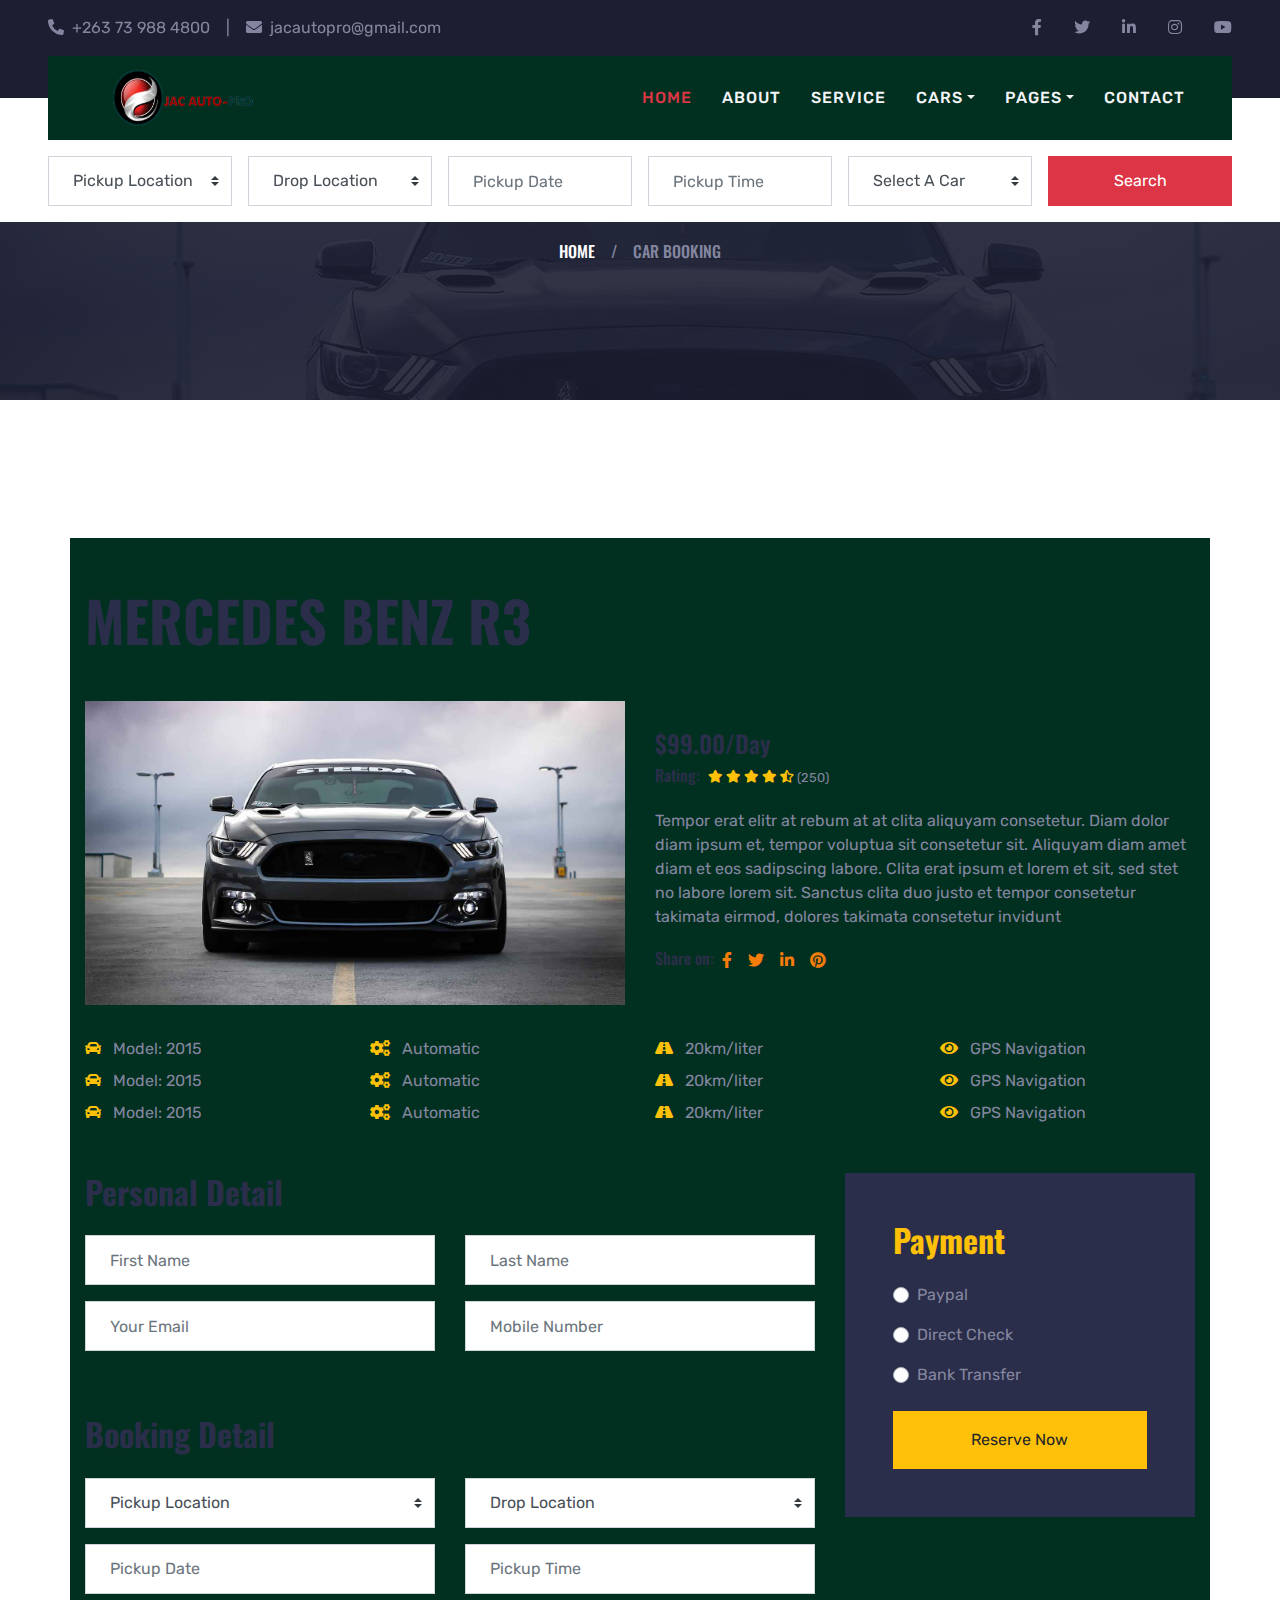
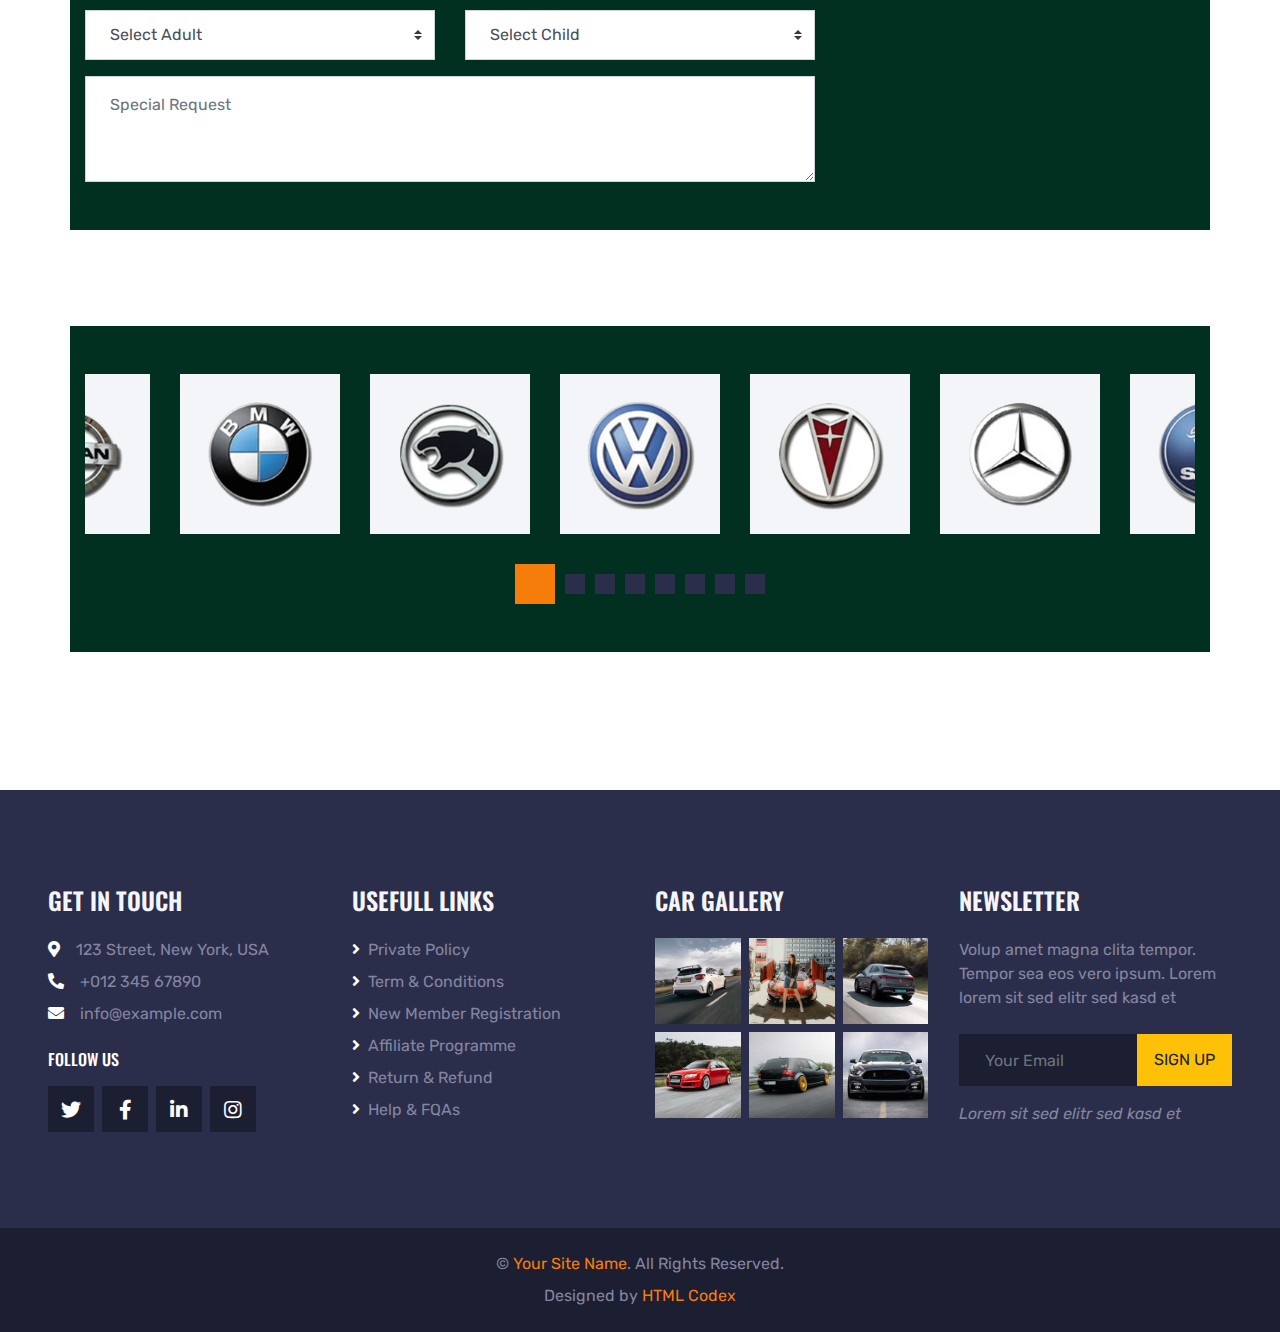
<file: booking.html>
<!DOCTYPE html>
<html lang="en">
  <head>
    <meta charset="utf-8" />
    <title>ROYAL CARS - Car Rental HTML Template</title>
    <meta content="width=device-width, initial-scale=1.0" name="viewport" />
    <meta content="Free HTML Templates" name="keywords" />
    <meta content="Free HTML Templates" name="description" />

    <!-- Favicon -->
    <link href="img/favicon.ico" rel="icon" />

    <!-- Google Web Fonts -->
    <link rel="preconnect" href="https://fonts.gstatic.com" />
    <link
      href="https://fonts.googleapis.com/css2?family=Oswald:wght@400;500;600;700&family=Rubik&display=swap"
      rel="stylesheet"
    />

    <!-- Font Awesome -->
    <link
      href="https://cdnjs.cloudflare.com/ajax/libs/font-awesome/5.15.0/css/all.min.css"
      rel="stylesheet"
    />

    <!-- Libraries Stylesheet -->
    <link href="lib/owlcarousel/assets/owl.carousel.min.css" rel="stylesheet" />
    <link
      href="lib/tempusdominus/css/tempusdominus-bootstrap-4.min.css"
      rel="stylesheet"
    />

    <!-- Customized Bootstrap Stylesheet -->
    <link href="css/bootstrap.min.css" rel="stylesheet" />

    <!-- Template Stylesheet -->
    <link href="css/style.css" rel="stylesheet" />
  </head>

  <body>
    <div class="fixed-top">
      <div class="container-fluid bg-dark py-3 px-lg-5 d-none d-lg-block">
        <div class="row">
          <div class="col-md-6 text-center text-lg-left mb-2 mb-lg-0">
            <div class="d-inline-flex align-items-center">
              <a class="text-body pr-3" href=""
                ><i class="fa fa-phone-alt mr-2"></i>+263 73 988 4800</a
              >
              <span class="text-body">|</span>
              <a class="text-body px-3" href=""
                ><i class="fa fa-envelope mr-2"></i>jacautopro@gmail.com</a
              >
            </div>
          </div>
          <div class="col-md-6 text-center text-lg-right">
            <div class="d-inline-flex align-items-center">
              <a class="text-body px-3" href="">
                <i class="fab fa-facebook-f"></i>
              </a>
              <a class="text-body px-3" href="">
                <i class="fab fa-twitter"></i>
              </a>
              <a class="text-body px-3" href="">
                <i class="fab fa-linkedin-in"></i>
              </a>
              <a class="text-body px-3" href="">
                <i class="fab fa-instagram"></i>
              </a>
              <a class="text-body pl-3" href="">
                <i class="fab fa-youtube"></i>
              </a>
            </div>
          </div>
        </div>
      </div>

      <!-- Topbar End -->

      <!-- Navbar Start -->
      <div class="container-fluid position-relative nav-bar p-0">
        <div class="position-relative px-lg-5" style="z-index: 9">
          <nav
            class="navbar navbar-expand-lg navbar-dark py-3 py-lg-0 pl-3 pl-lg-5"
          >
            <!-- <a href="" class="navbar-brand">
              <h1 class="text-uppercase text-warning mb-1">Royal Cars</h1>
            </a> -->
            <div class="container">
              <a class="navbar-brand" href="#">
                <img src="img/logoorg.png" alt="" width="150" height="65" />
              </a>
            </div>
            <button
              type="button"
              class="navbar-toggler"
              data-toggle="collapse"
              data-target="#navbarCollapse"
            >
              <span class="navbar-toggler-icon"></span>
            </button>
            <div
              class="collapse navbar-collapse justify-content-between px-3"
              id="navbarCollapse"
            >
              <div class="navbar-nav ml-auto py-0">
                <a href="index.html" class="nav-item nav-link active">Home</a>
                <a href="about.html" class="nav-item nav-link">About</a>
                <a href="service.html" class="nav-item nav-link">Service</a>
                <div class="nav-item dropdown">
                  <a
                    href="#"
                    class="nav-link dropdown-toggle"
                    data-toggle="dropdown"
                    >Cars</a
                  >
                  <div class="dropdown-menu rounded-0 m-0">
                    <a href="car.html" class="dropdown-item">Car Listing</a>
                    <a href="detail.html" class="dropdown-item">Car Detail</a>
                    <a href="booking.html" class="dropdown-item">Car Booking</a>
                  </div>
                </div>
                <div class="nav-item dropdown">
                  <a
                    href="#"
                    class="nav-link dropdown-toggle"
                    data-toggle="dropdown"
                    >Pages</a
                  >
                  <div class="dropdown-menu rounded-0 m-0">
                    <a href="team.html" class="dropdown-item">The Team</a>
                    <a href="testimonial.html" class="dropdown-item"
                      >Testimonial</a
                    >
                  </div>
                </div>
                <a href="contact.html" class="nav-item nav-link">Contact</a>
              </div>
            </div>
          </nav>
        </div>
      </div>
      <!-- Navbar End -->

      <!-- Search Start -->
      <div class="container-fluid bg-white pt-3 px-lg-5">
        <div class="row mx-n2">
          <div class="col-xl-2 col-lg-4 col-md-6 px-2">
            <select class="custom-select px-4 mb-3" style="height: 50px">
              <option selected>Pickup Location</option>
              <option value="1">Location 1</option>
              <option value="2">Location 2</option>
              <option value="3">Location 3</option>
            </select>
          </div>
          <div class="col-xl-2 col-lg-4 col-md-6 px-2">
            <select class="custom-select px-4 mb-3" style="height: 50px">
              <option selected>Drop Location</option>
              <option value="1">Location 1</option>
              <option value="2">Location 2</option>
              <option value="3">Location 3</option>
            </select>
          </div>
          <div class="col-xl-2 col-lg-4 col-md-6 px-2">
            <div class="date mb-3" id="date" data-target-input="nearest">
              <input
                type="text"
                class="form-control p-4 datetimepicker-input"
                placeholder="Pickup Date"
                data-target="#date"
                data-toggle="datetimepicker"
              />
            </div>
          </div>
          <div class="col-xl-2 col-lg-4 col-md-6 px-2">
            <div class="time mb-3" id="time" data-target-input="nearest">
              <input
                type="text"
                class="form-control p-4 datetimepicker-input"
                placeholder="Pickup Time"
                data-target="#time"
                data-toggle="datetimepicker"
              />
            </div>
          </div>
          <div class="col-xl-2 col-lg-4 col-md-6 px-2">
            <select class="custom-select px-4 mb-3" style="height: 50px">
              <option selected>Select A Car</option>
              <option value="1">Car 1</option>
              <option value="2">Car 1</option>
              <option value="3">Car 1</option>
            </select>
          </div>
          <div class="col-xl-2 col-lg-4 col-md-6 px-2">
            <button
              class="btn btn-danger btn-block mb-3"
              type="submit"
              style="height: 50px"
            >
              Search
            </button>
          </div>
        </div>
      </div>
    </div>
    <!-- Search End -->

    <!-- Page Header Start -->
    <div class="container-fluid page-header">
      <h1 class="display-3 text-uppercase text-white mb-3">Car Booking</h1>
      <div class="d-inline-flex text-white">
        <h6 class="text-uppercase m-0">
          <a class="text-white" href="">Home</a>
        </h6>
        <h6 class="text-body m-0 px-3">/</h6>
        <h6 class="text-uppercase text-body m-0">Car Booking</h6>
      </div>
    </div>
    <!-- Page Header Start -->

    <!-- Detail Start -->
    <div class="container-fluid pt-5">
      <div class="container pt-5 pb-3">
        <h1 class="display-4 text-uppercase mb-5">Mercedes Benz R3</h1>
        <div class="row align-items-center pb-2">
          <div class="col-lg-6 mb-4">
            <img class="img-fluid" src="img/bg-banner.jpg" alt="" />
          </div>
          <div class="col-lg-6 mb-4">
            <h4 class="mb-2">$99.00/Day</h4>
            <div class="d-flex mb-3">
              <h6 class="mr-2">Rating:</h6>
              <div
                class="d-flex align-items-center justify-content-center mb-1"
              >
                <small class="fa fa-star text-warning mr-1"></small>
                <small class="fa fa-star text-warning mr-1"></small>
                <small class="fa fa-star text-warning mr-1"></small>
                <small class="fa fa-star text-warning mr-1"></small>
                <small class="fa fa-star-half-alt text-warning mr-1"></small>
                <small>(250)</small>
              </div>
            </div>
            <p>
              Tempor erat elitr at rebum at at clita aliquyam consetetur. Diam
              dolor diam ipsum et, tempor voluptua sit consetetur sit. Aliquyam
              diam amet diam et eos sadipscing labore. Clita erat ipsum et lorem
              et sit, sed stet no labore lorem sit. Sanctus clita duo justo et
              tempor consetetur takimata eirmod, dolores takimata consetetur
              invidunt
            </p>
            <div class="d-flex pt-1">
              <h6>Share on:</h6>
              <div class="d-inline-flex">
                <a class="px-2" href=""><i class="fab fa-facebook-f"></i></a>
                <a class="px-2" href=""><i class="fab fa-twitter"></i></a>
                <a class="px-2" href=""><i class="fab fa-linkedin-in"></i></a>
                <a class="px-2" href=""><i class="fab fa-pinterest"></i></a>
              </div>
            </div>
          </div>
        </div>
        <div class="row mt-n3 mt-lg-0 pb-4">
          <div class="col-md-3 col-6 mb-2">
            <i class="fa fa-car text-warning mr-2"></i>
            <span>Model: 2015</span>
          </div>
          <div class="col-md-3 col-6 mb-2">
            <i class="fa fa-cogs text-warning mr-2"></i>
            <span>Automatic</span>
          </div>
          <div class="col-md-3 col-6 mb-2">
            <i class="fa fa-road text-warning mr-2"></i>
            <span>20km/liter</span>
          </div>
          <div class="col-md-3 col-6 mb-2">
            <i class="fa fa-eye text-warning mr-2"></i>
            <span>GPS Navigation</span>
          </div>
          <div class="col-md-3 col-6 mb-2">
            <i class="fa fa-car text-warning mr-2"></i>
            <span>Model: 2015</span>
          </div>
          <div class="col-md-3 col-6 mb-2">
            <i class="fa fa-cogs text-warning mr-2"></i>
            <span>Automatic</span>
          </div>
          <div class="col-md-3 col-6 mb-2">
            <i class="fa fa-road text-warning mr-2"></i>
            <span>20km/liter</span>
          </div>
          <div class="col-md-3 col-6 mb-2">
            <i class="fa fa-eye text-warning mr-2"></i>
            <span>GPS Navigation</span>
          </div>
          <div class="col-md-3 col-6 mb-2">
            <i class="fa fa-car text-warning mr-2"></i>
            <span>Model: 2015</span>
          </div>
          <div class="col-md-3 col-6 mb-2">
            <i class="fa fa-cogs text-warning mr-2"></i>
            <span>Automatic</span>
          </div>
          <div class="col-md-3 col-6 mb-2">
            <i class="fa fa-road text-warning mr-2"></i>
            <span>20km/liter</span>
          </div>
          <div class="col-md-3 col-6 mb-2">
            <i class="fa fa-eye text-warning mr-2"></i>
            <span>GPS Navigation</span>
          </div>
        </div>
      </div>
    </div>
    <!-- Detail End -->

    <!-- Car Booking Start -->
    <div class="container-fluid pb-5">
      <div class="container">
        <div class="row">
          <div class="col-lg-8">
            <h2 class="mb-4">Personal Detail</h2>
            <div class="mb-5">
              <div class="row">
                <div class="col-6 form-group">
                  <input
                    type="text"
                    class="form-control p-4"
                    placeholder="First Name"
                    required="required"
                  />
                </div>
                <div class="col-6 form-group">
                  <input
                    type="text"
                    class="form-control p-4"
                    placeholder="Last Name"
                    required="required"
                  />
                </div>
              </div>
              <div class="row">
                <div class="col-6 form-group">
                  <input
                    type="email"
                    class="form-control p-4"
                    placeholder="Your Email"
                    required="required"
                  />
                </div>
                <div class="col-6 form-group">
                  <input
                    type="text"
                    class="form-control p-4"
                    placeholder="Mobile Number"
                    required="required"
                  />
                </div>
              </div>
            </div>
            <h2 class="mb-4">Booking Detail</h2>
            <div class="mb-5">
              <div class="row">
                <div class="col-6 form-group">
                  <select class="custom-select px-4" style="height: 50px">
                    <option selected>Pickup Location</option>
                    <option value="1">Location 1</option>
                    <option value="2">Location 2</option>
                    <option value="3">Location 3</option>
                  </select>
                </div>
                <div class="col-6 form-group">
                  <select class="custom-select px-4" style="height: 50px">
                    <option selected>Drop Location</option>
                    <option value="1">Location 1</option>
                    <option value="2">Location 2</option>
                    <option value="3">Location 3</option>
                  </select>
                </div>
              </div>
              <div class="row">
                <div class="col-6 form-group">
                  <div class="date" id="date2" data-target-input="nearest">
                    <input
                      type="text"
                      class="form-control p-4 datetimepicker-input"
                      placeholder="Pickup Date"
                      data-target="#date2"
                      data-toggle="datetimepicker"
                    />
                  </div>
                </div>
                <div class="col-6 form-group">
                  <div class="time" id="time2" data-target-input="nearest">
                    <input
                      type="text"
                      class="form-control p-4 datetimepicker-input"
                      placeholder="Pickup Time"
                      data-target="#time2"
                      data-toggle="datetimepicker"
                    />
                  </div>
                </div>
              </div>
              <div class="row">
                <div class="col-6 form-group">
                  <select class="custom-select px-4" style="height: 50px">
                    <option selected>Select Adult</option>
                    <option value="1">Adult 1</option>
                    <option value="2">Adult 2</option>
                    <option value="3">Adult 3</option>
                  </select>
                </div>
                <div class="col-6 form-group">
                  <select class="custom-select px-4" style="height: 50px">
                    <option selected>Select Child</option>
                    <option value="1">Child 1</option>
                    <option value="2">Child 2</option>
                    <option value="3">Child 3</option>
                  </select>
                </div>
              </div>
              <div class="form-group">
                <textarea
                  class="form-control py-3 px-4"
                  rows="3"
                  placeholder="Special Request"
                  required="required"
                ></textarea>
              </div>
            </div>
          </div>
          <div class="col-lg-4">
            <div class="bg-secondary p-5 mb-5">
              <h2 class="text-warning mb-4">Payment</h2>
              <div class="form-group">
                <div class="custom-control custom-radio">
                  <input
                    type="radio"
                    class="custom-control-input"
                    name="payment"
                    id="paypal"
                  />
                  <label class="custom-control-label" for="paypal"
                    >Paypal</label
                  >
                </div>
              </div>
              <div class="form-group">
                <div class="custom-control custom-radio">
                  <input
                    type="radio"
                    class="custom-control-input"
                    name="payment"
                    id="directcheck"
                  />
                  <label class="custom-control-label" for="directcheck"
                    >Direct Check</label
                  >
                </div>
              </div>
              <div class="form-group mb-4">
                <div class="custom-control custom-radio">
                  <input
                    type="radio"
                    class="custom-control-input"
                    name="payment"
                    id="banktransfer"
                  />
                  <label class="custom-control-label" for="banktransfer"
                    >Bank Transfer</label
                  >
                </div>
              </div>
              <button class="btn btn-block btn-warning py-3">
                Reserve Now
              </button>
            </div>
          </div>
        </div>
      </div>
    </div>
    <!-- Car Booking End -->

    <!-- Vendor Start -->
    <div class="container-fluid py-5">
      <div class="container py-5">
        <div class="owl-carousel vendor-carousel">
          <div class="bg-light p-4">
            <img src="img/vendor-1.png" alt="" />
          </div>
          <div class="bg-light p-4">
            <img src="img/vendor-2.png" alt="" />
          </div>
          <div class="bg-light p-4">
            <img src="img/vendor-3.png" alt="" />
          </div>
          <div class="bg-light p-4">
            <img src="img/vendor-4.png" alt="" />
          </div>
          <div class="bg-light p-4">
            <img src="img/vendor-5.png" alt="" />
          </div>
          <div class="bg-light p-4">
            <img src="img/vendor-6.png" alt="" />
          </div>
          <div class="bg-light p-4">
            <img src="img/vendor-7.png" alt="" />
          </div>
          <div class="bg-light p-4">
            <img src="img/vendor-8.png" alt="" />
          </div>
        </div>
      </div>
    </div>
    <!-- Vendor End -->

    <!-- Footer Start -->
    <div
      class="container-fluid bg-secondary py-5 px-sm-3 px-md-5"
      style="margin-top: 90px"
    >
      <div class="row pt-5">
        <div class="col-lg-3 col-md-6 mb-5">
          <h4 class="text-uppercase text-light mb-4">Get In Touch</h4>
          <p class="mb-2">
            <i class="fa fa-map-marker-alt text-white mr-3"></i>123 Street, New
            York, USA
          </p>
          <p class="mb-2">
            <i class="fa fa-phone-alt text-white mr-3"></i>+012 345 67890
          </p>
          <p><i class="fa fa-envelope text-white mr-3"></i>info@example.com</p>
          <h6 class="text-uppercase text-white py-2">Follow Us</h6>
          <div class="d-flex justify-content-start">
            <a class="btn btn-lg btn-dark btn-lg-square mr-2" href="#"
              ><i class="fab fa-twitter"></i
            ></a>
            <a class="btn btn-lg btn-dark btn-lg-square mr-2" href="#"
              ><i class="fab fa-facebook-f"></i
            ></a>
            <a class="btn btn-lg btn-dark btn-lg-square mr-2" href="#"
              ><i class="fab fa-linkedin-in"></i
            ></a>
            <a class="btn btn-lg btn-dark btn-lg-square" href="#"
              ><i class="fab fa-instagram"></i
            ></a>
          </div>
        </div>
        <div class="col-lg-3 col-md-6 mb-5">
          <h4 class="text-uppercase text-light mb-4">Usefull Links</h4>
          <div class="d-flex flex-column justify-content-start">
            <a class="text-body mb-2" href="#"
              ><i class="fa fa-angle-right text-white mr-2"></i>Private
              Policy</a
            >
            <a class="text-body mb-2" href="#"
              ><i class="fa fa-angle-right text-white mr-2"></i>Term &
              Conditions</a
            >
            <a class="text-body mb-2" href="#"
              ><i class="fa fa-angle-right text-white mr-2"></i>New Member
              Registration</a
            >
            <a class="text-body mb-2" href="#"
              ><i class="fa fa-angle-right text-white mr-2"></i>Affiliate
              Programme</a
            >
            <a class="text-body mb-2" href="#"
              ><i class="fa fa-angle-right text-white mr-2"></i>Return &
              Refund</a
            >
            <a class="text-body" href="#"
              ><i class="fa fa-angle-right text-white mr-2"></i>Help & FQAs</a
            >
          </div>
        </div>
        <div class="col-lg-3 col-md-6 mb-5">
          <h4 class="text-uppercase text-light mb-4">Car Gallery</h4>
          <div class="row mx-n1">
            <div class="col-4 px-1 mb-2">
              <a href=""
                ><img class="w-100" src="img/gallery-1.jpg" alt=""
              /></a>
            </div>
            <div class="col-4 px-1 mb-2">
              <a href=""
                ><img class="w-100" src="img/gallery-2.jpg" alt=""
              /></a>
            </div>
            <div class="col-4 px-1 mb-2">
              <a href=""
                ><img class="w-100" src="img/gallery-3.jpg" alt=""
              /></a>
            </div>
            <div class="col-4 px-1 mb-2">
              <a href=""
                ><img class="w-100" src="img/gallery-4.jpg" alt=""
              /></a>
            </div>
            <div class="col-4 px-1 mb-2">
              <a href=""
                ><img class="w-100" src="img/gallery-5.jpg" alt=""
              /></a>
            </div>
            <div class="col-4 px-1 mb-2">
              <a href=""
                ><img class="w-100" src="img/gallery-6.jpg" alt=""
              /></a>
            </div>
          </div>
        </div>
        <div class="col-lg-3 col-md-6 mb-5">
          <h4 class="text-uppercase text-light mb-4">Newsletter</h4>
          <p class="mb-4">
            Volup amet magna clita tempor. Tempor sea eos vero ipsum. Lorem
            lorem sit sed elitr sed kasd et
          </p>
          <div class="w-100 mb-3">
            <div class="input-group">
              <input
                type="text"
                class="form-control bg-dark border-dark"
                style="padding: 25px"
                placeholder="Your Email"
              />
              <div class="input-group-append">
                <button class="btn btn-warning text-uppercase px-3">
                  Sign Up
                </button>
              </div>
            </div>
          </div>
          <i>Lorem sit sed elitr sed kasd et</i>
        </div>
      </div>
    </div>
    <div class="container-fluid bg-dark py-4 px-sm-3 px-md-5">
      <p class="mb-2 text-center text-body">
        &copy; <a href="#">Your Site Name</a>. All Rights Reserved.
      </p>
      <p class="m-0 text-center text-body">
        Designed by <a href="https://htmlcodex.com">HTML Codex</a>
      </p>
    </div>
    <!-- Footer End -->

    <!-- Back to Top -->
    <a href="#" class="btn btn-lg btn-warning btn-lg-square back-to-top"
      ><i class="fa fa-angle-double-up"></i
    ></a>

    <!-- JavaScript Libraries -->
    <script src="https://code.jquery.com/jquery-3.4.1.min.js"></script>
    <script src="https://stackpath.bootstrapcdn.com/bootstrap/4.4.1/js/bootstrap.bundle.min.js"></script>
    <script src="lib/easing/easing.min.js"></script>
    <script src="lib/waypoints/waypoints.min.js"></script>
    <script src="lib/owlcarousel/owl.carousel.min.js"></script>
    <script src="lib/tempusdominus/js/moment.min.js"></script>
    <script src="lib/tempusdominus/js/moment-timezone.min.js"></script>
    <script src="lib/tempusdominus/js/tempusdominus-bootstrap-4.min.js"></script>

    <!-- Template Javascript -->
    <script src="js/main.js"></script>
  </body>
</html>
</file>
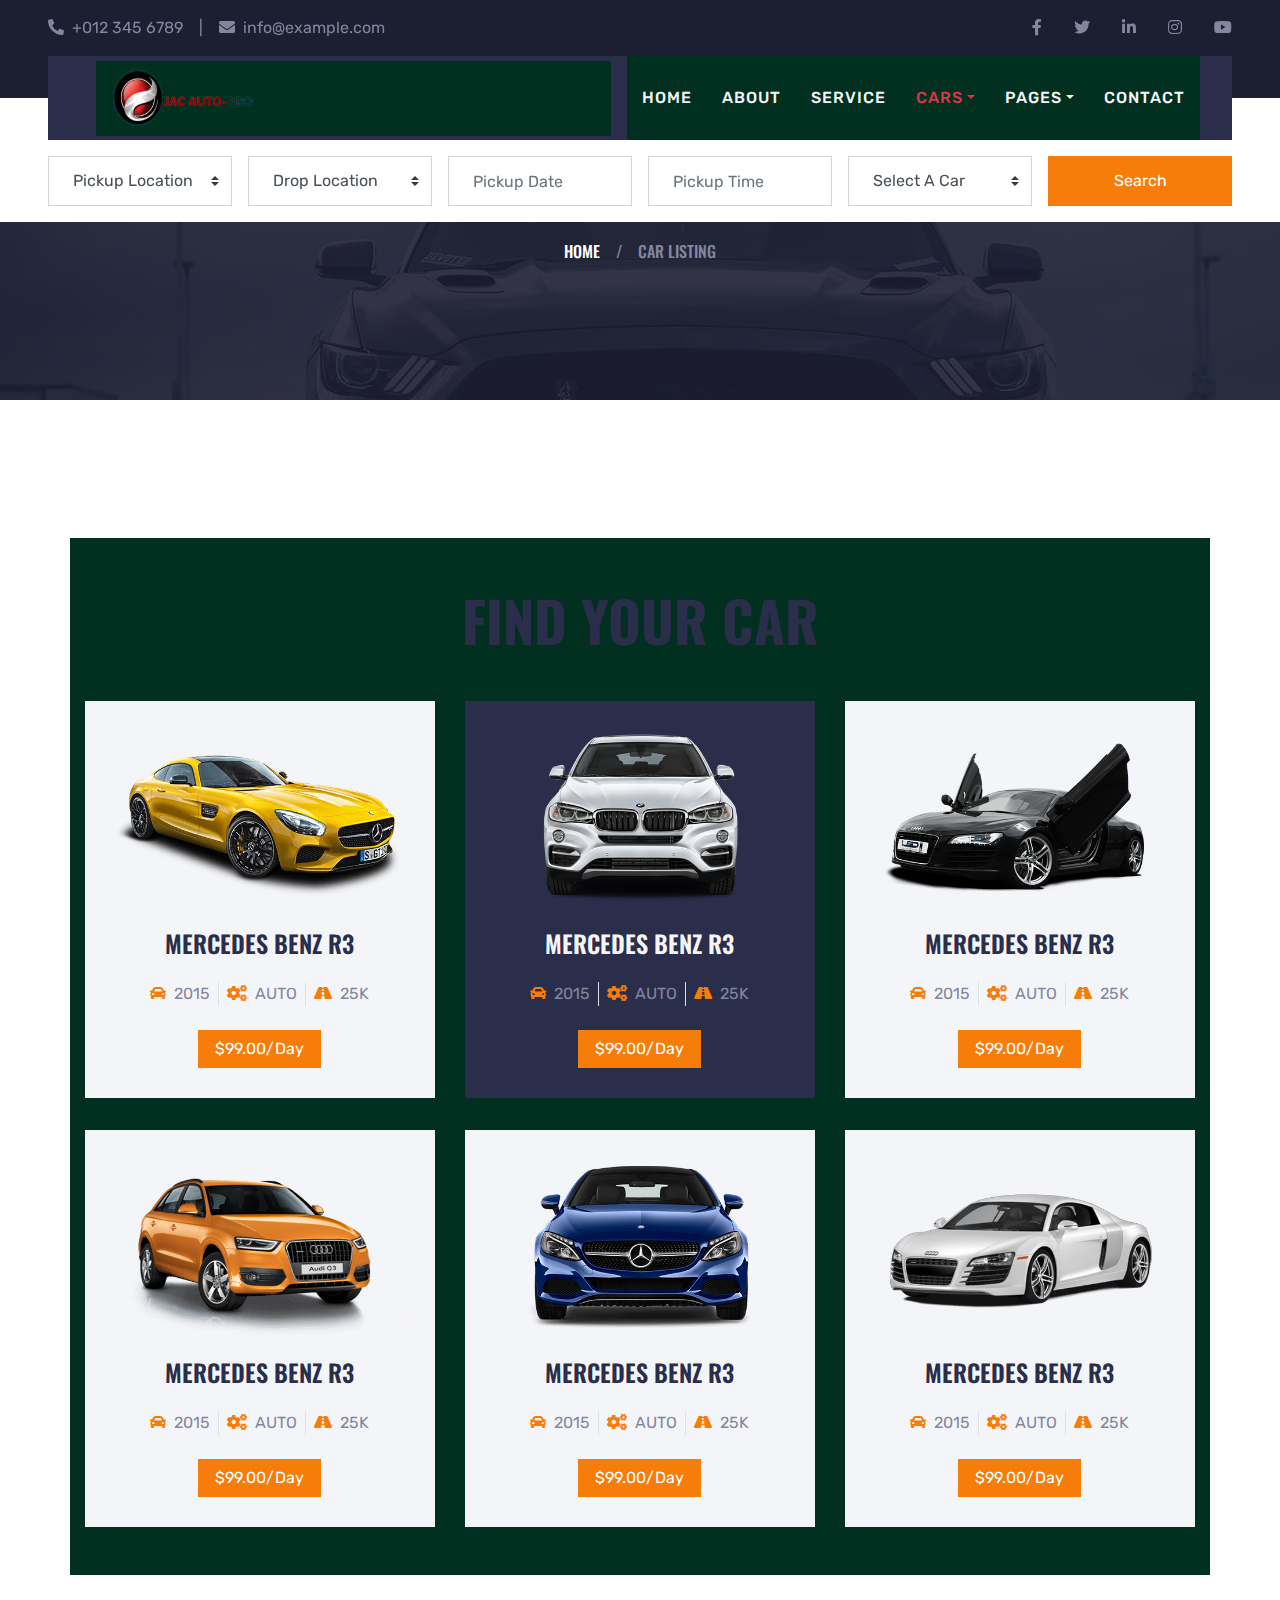
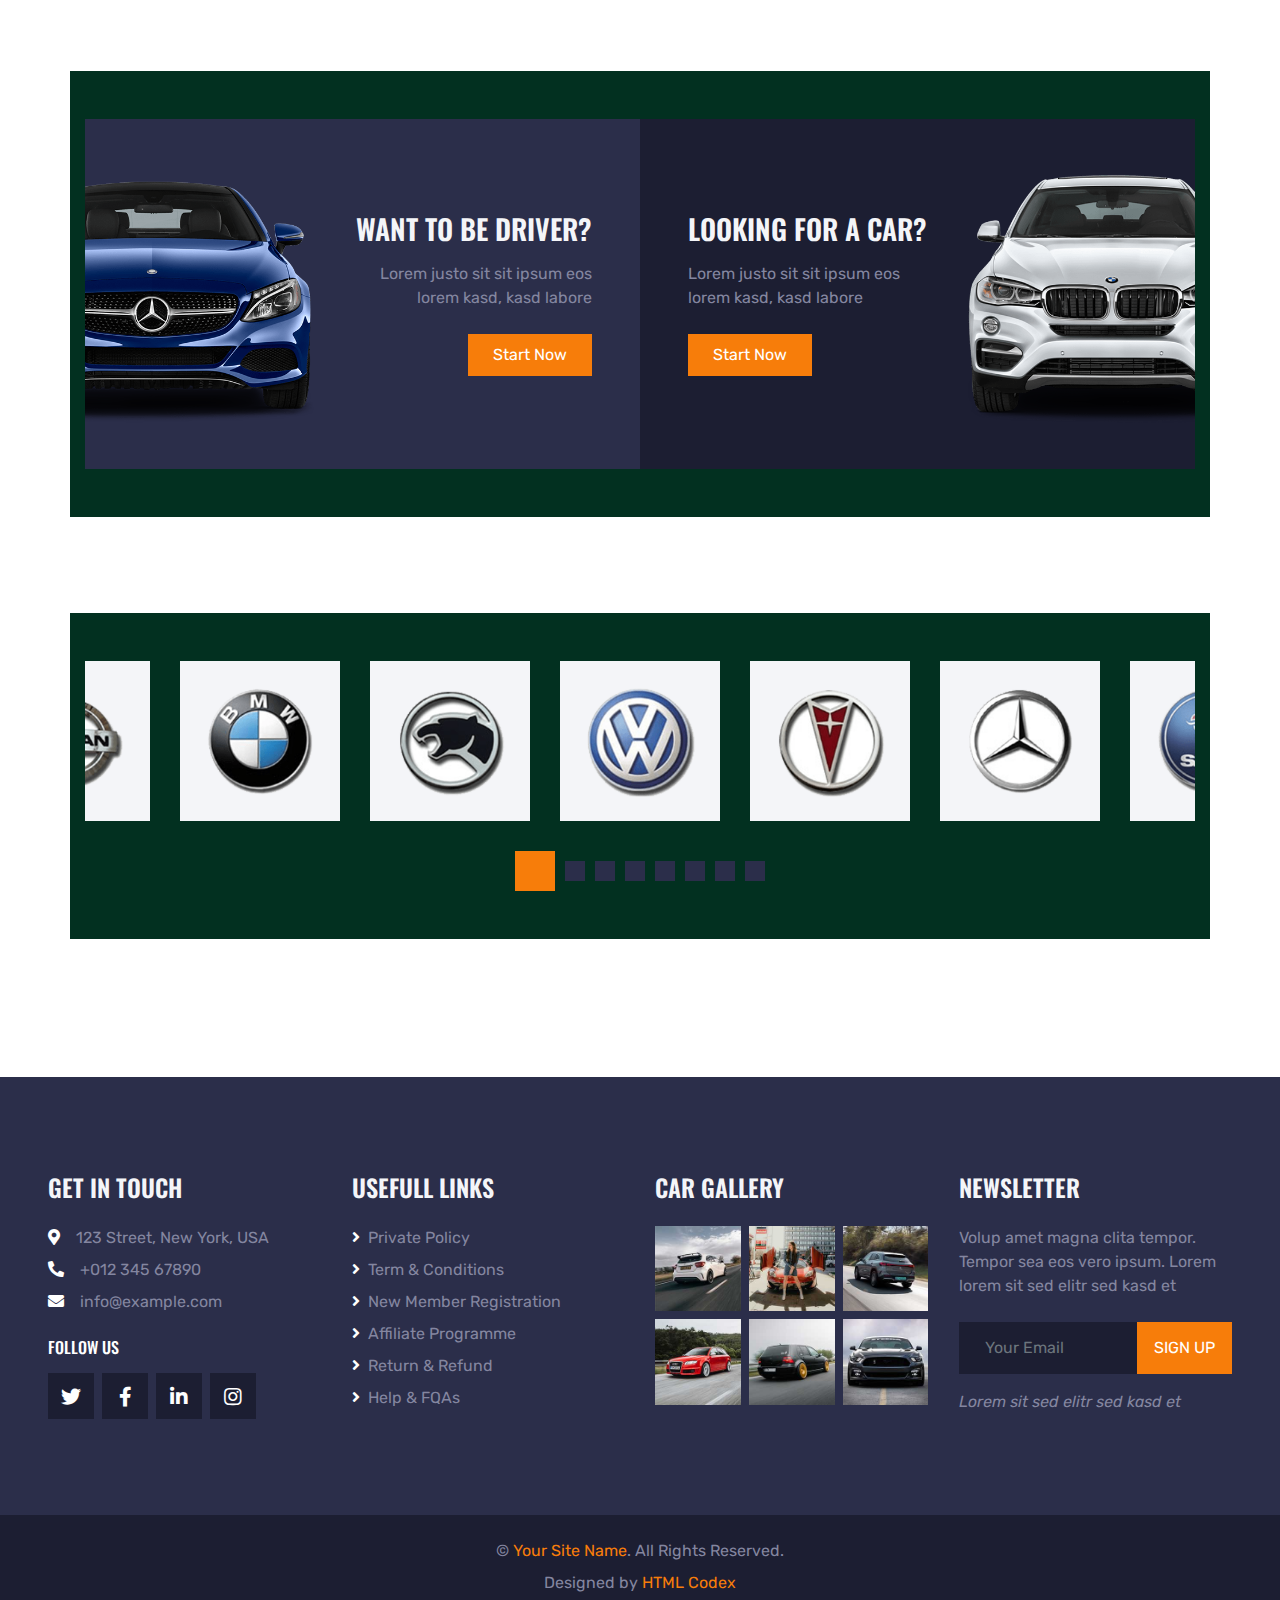
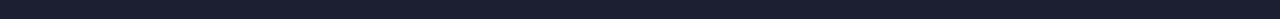
<file: car.html>
<!DOCTYPE html>
<html lang="en">
  <head>
    <meta charset="utf-8" />
    <title>ROYAL CARS - Car Rental HTML Template</title>
    <meta content="width=device-width, initial-scale=1.0" name="viewport" />
    <meta content="Free HTML Templates" name="keywords" />
    <meta content="Free HTML Templates" name="description" />

    <!-- Favicon -->
    <link href="img/favicon.ico" rel="icon" />

    <!-- Google Web Fonts -->
    <link rel="preconnect" href="https://fonts.gstatic.com" />
    <link
      href="https://fonts.googleapis.com/css2?family=Oswald:wght@400;500;600;700&family=Rubik&display=swap"
      rel="stylesheet"
    />

    <!-- Font Awesome -->
    <link
      href="https://cdnjs.cloudflare.com/ajax/libs/font-awesome/5.15.0/css/all.min.css"
      rel="stylesheet"
    />

    <!-- Libraries Stylesheet -->
    <link href="lib/owlcarousel/assets/owl.carousel.min.css" rel="stylesheet" />
    <link
      href="lib/tempusdominus/css/tempusdominus-bootstrap-4.min.css"
      rel="stylesheet"
    />

    <!-- Customized Bootstrap Stylesheet -->
    <link href="css/bootstrap.min.css" rel="stylesheet" />

    <!-- Template Stylesheet -->
    <link href="css/style.css" rel="stylesheet" />
  </head>

  <body>
    <div class="fixed-top">
      <!-- Topbar Start -->
      <div class="container-fluid bg-dark py-3 px-lg-5 d-none d-lg-block">
        <div class="row">
          <div class="col-md-6 text-center text-lg-left mb-2 mb-lg-0">
            <div class="d-inline-flex align-items-center">
              <a class="text-body pr-3" href=""
                ><i class="fa fa-phone-alt mr-2"></i>+012 345 6789</a
              >
              <span class="text-body">|</span>
              <a class="text-body px-3" href=""
                ><i class="fa fa-envelope mr-2"></i>info@example.com</a
              >
            </div>
          </div>
          <div class="col-md-6 text-center text-lg-right">
            <div class="d-inline-flex align-items-center">
              <a class="text-body px-3" href="">
                <i class="fab fa-facebook-f"></i>
              </a>
              <a class="text-body px-3" href="">
                <i class="fab fa-twitter"></i>
              </a>
              <a class="text-body px-3" href="">
                <i class="fab fa-linkedin-in"></i>
              </a>
              <a class="text-body px-3" href="">
                <i class="fab fa-instagram"></i>
              </a>
              <a class="text-body pl-3" href="">
                <i class="fab fa-youtube"></i>
              </a>
            </div>
          </div>
        </div>
      </div>
      <!-- Topbar End -->

      <!-- Navbar Start -->
      <div class="container-fluid position-relative nav-bar p-0">
        <div class="position-relative px-lg-5" style="z-index: 9">
          <nav
            class="navbar navbar-expand-lg bg-secondary navbar-dark py-3 py-lg-0 pl-3 pl-lg-5"
          >
            <!-- <a href="" class="navbar-brand">
              <h1 class="text-uppercase text-primary mb-1">Royal Cars</h1>
            </a> -->
            <div class="container">
              <a class="navbar-brand" href="#">
                <img src="img/logoorg.png" alt="" width="150" height="65" />
              </a>
            </div>
            <button
              type="button"
              class="navbar-toggler"
              data-toggle="collapse"
              data-target="#navbarCollapse"
            >
              <span class="navbar-toggler-icon"></span>
            </button>
            <div
              class="collapse navbar-collapse justify-content-between px-3"
              id="navbarCollapse"
            >
              <div class="navbar-nav ml-auto py-0">
                <a href="index.html" class="nav-item nav-link">Home</a>
                <a href="about.html" class="nav-item nav-link">About</a>
                <a href="service.html" class="nav-item nav-link">Service</a>
                <div class="nav-item dropdown">
                  <a
                    href="#"
                    class="nav-link dropdown-toggle active"
                    data-toggle="dropdown"
                    >Cars</a
                  >
                  <div class="dropdown-menu rounded-0 m-0">
                    <a href="car.html" class="dropdown-item active"
                      >Car Listing</a
                    >
                    <a href="detail.html" class="dropdown-item">Car Detail</a>
                    <a href="booking.html" class="dropdown-item">Car Booking</a>
                  </div>
                </div>
                <div class="nav-item dropdown">
                  <a
                    href="#"
                    class="nav-link dropdown-toggle"
                    data-toggle="dropdown"
                    >Pages</a
                  >
                  <div class="dropdown-menu rounded-0 m-0">
                    <a href="team.html" class="dropdown-item">The Team</a>
                    <a href="testimonial.html" class="dropdown-item"
                      >Testimonial</a
                    >
                  </div>
                </div>
                <a href="contact.html" class="nav-item nav-link">Contact</a>
              </div>
            </div>
          </nav>
        </div>
      </div>
      <!-- Navbar End -->

      <!-- Search Start -->
      <div class="container-fluid bg-white pt-3 px-lg-5">
        <div class="row mx-n2">
          <div class="col-xl-2 col-lg-4 col-md-6 px-2">
            <select class="custom-select px-4 mb-3" style="height: 50px">
              <option selected>Pickup Location</option>
              <option value="1">Location 1</option>
              <option value="2">Location 2</option>
              <option value="3">Location 3</option>
            </select>
          </div>
          <div class="col-xl-2 col-lg-4 col-md-6 px-2">
            <select class="custom-select px-4 mb-3" style="height: 50px">
              <option selected>Drop Location</option>
              <option value="1">Location 1</option>
              <option value="2">Location 2</option>
              <option value="3">Location 3</option>
            </select>
          </div>
          <div class="col-xl-2 col-lg-4 col-md-6 px-2">
            <div class="date mb-3" id="date" data-target-input="nearest">
              <input
                type="text"
                class="form-control p-4 datetimepicker-input"
                placeholder="Pickup Date"
                data-target="#date"
                data-toggle="datetimepicker"
              />
            </div>
          </div>
          <div class="col-xl-2 col-lg-4 col-md-6 px-2">
            <div class="time mb-3" id="time" data-target-input="nearest">
              <input
                type="text"
                class="form-control p-4 datetimepicker-input"
                placeholder="Pickup Time"
                data-target="#time"
                data-toggle="datetimepicker"
              />
            </div>
          </div>
          <div class="col-xl-2 col-lg-4 col-md-6 px-2">
            <select class="custom-select px-4 mb-3" style="height: 50px">
              <option selected>Select A Car</option>
              <option value="1">Car 1</option>
              <option value="2">Car 1</option>
              <option value="3">Car 1</option>
            </select>
          </div>
          <div class="col-xl-2 col-lg-4 col-md-6 px-2">
            <button
              class="btn btn-primary btn-block mb-3"
              type="submit"
              style="height: 50px"
            >
              Search
            </button>
          </div>
        </div>
      </div>
      <!-- Search End -->
    </div>

    <!-- Page Header Start -->
    <div class="container-fluid page-header">
      <h1 class="display-3 text-uppercase text-white mb-3">Car Listing</h1>
      <div class="d-inline-flex text-white">
        <h6 class="text-uppercase m-0">
          <a class="text-white" href="">Home</a>
        </h6>
        <h6 class="text-body m-0 px-3">/</h6>
        <h6 class="text-uppercase text-body m-0">Car Listing</h6>
      </div>
    </div>
    <!-- Page Header Start -->

    <!-- Rent A Car Start -->
    <div class="container-fluid py-5">
      <div class="container pt-5 pb-3">
        <h1 class="display-4 text-uppercase text-center mb-5">Find Your Car</h1>
        <div class="row">
          <div class="col-lg-4 col-md-6 mb-2">
            <div class="rent-item mb-4">
              <img class="img-fluid mb-4" src="img/car-rent-1.png" alt="" />
              <h4 class="text-uppercase mb-4">Mercedes Benz R3</h4>
              <div class="d-flex justify-content-center mb-4">
                <div class="px-2">
                  <i class="fa fa-car text-primary mr-1"></i>
                  <span>2015</span>
                </div>
                <div class="px-2 border-left border-right">
                  <i class="fa fa-cogs text-primary mr-1"></i>
                  <span>AUTO</span>
                </div>
                <div class="px-2">
                  <i class="fa fa-road text-primary mr-1"></i>
                  <span>25K</span>
                </div>
              </div>
              <a class="btn btn-primary px-3" href="">$99.00/Day</a>
            </div>
          </div>
          <div class="col-lg-4 col-md-6 mb-2">
            <div class="rent-item active mb-4">
              <img class="img-fluid mb-4" src="img/car-rent-2.png" alt="" />
              <h4 class="text-uppercase mb-4">Mercedes Benz R3</h4>
              <div class="d-flex justify-content-center mb-4">
                <div class="px-2">
                  <i class="fa fa-car text-primary mr-1"></i>
                  <span>2015</span>
                </div>
                <div class="px-2 border-left border-right">
                  <i class="fa fa-cogs text-primary mr-1"></i>
                  <span>AUTO</span>
                </div>
                <div class="px-2">
                  <i class="fa fa-road text-primary mr-1"></i>
                  <span>25K</span>
                </div>
              </div>
              <a class="btn btn-primary px-3" href="">$99.00/Day</a>
            </div>
          </div>
          <div class="col-lg-4 col-md-6 mb-2">
            <div class="rent-item mb-4">
              <img class="img-fluid mb-4" src="img/car-rent-3.png" alt="" />
              <h4 class="text-uppercase mb-4">Mercedes Benz R3</h4>
              <div class="d-flex justify-content-center mb-4">
                <div class="px-2">
                  <i class="fa fa-car text-primary mr-1"></i>
                  <span>2015</span>
                </div>
                <div class="px-2 border-left border-right">
                  <i class="fa fa-cogs text-primary mr-1"></i>
                  <span>AUTO</span>
                </div>
                <div class="px-2">
                  <i class="fa fa-road text-primary mr-1"></i>
                  <span>25K</span>
                </div>
              </div>
              <a class="btn btn-primary px-3" href="">$99.00/Day</a>
            </div>
          </div>
          <div class="col-lg-4 col-md-6 mb-2">
            <div class="rent-item mb-4">
              <img class="img-fluid mb-4" src="img/car-rent-4.png" alt="" />
              <h4 class="text-uppercase mb-4">Mercedes Benz R3</h4>
              <div class="d-flex justify-content-center mb-4">
                <div class="px-2">
                  <i class="fa fa-car text-primary mr-1"></i>
                  <span>2015</span>
                </div>
                <div class="px-2 border-left border-right">
                  <i class="fa fa-cogs text-primary mr-1"></i>
                  <span>AUTO</span>
                </div>
                <div class="px-2">
                  <i class="fa fa-road text-primary mr-1"></i>
                  <span>25K</span>
                </div>
              </div>
              <a class="btn btn-primary px-3" href="">$99.00/Day</a>
            </div>
          </div>
          <div class="col-lg-4 col-md-6 mb-2">
            <div class="rent-item mb-4">
              <img class="img-fluid mb-4" src="img/car-rent-5.png" alt="" />
              <h4 class="text-uppercase mb-4">Mercedes Benz R3</h4>
              <div class="d-flex justify-content-center mb-4">
                <div class="px-2">
                  <i class="fa fa-car text-primary mr-1"></i>
                  <span>2015</span>
                </div>
                <div class="px-2 border-left border-right">
                  <i class="fa fa-cogs text-primary mr-1"></i>
                  <span>AUTO</span>
                </div>
                <div class="px-2">
                  <i class="fa fa-road text-primary mr-1"></i>
                  <span>25K</span>
                </div>
              </div>
              <a class="btn btn-primary px-3" href="">$99.00/Day</a>
            </div>
          </div>
          <div class="col-lg-4 col-md-6 mb-2">
            <div class="rent-item mb-4">
              <img class="img-fluid mb-4" src="img/car-rent-6.png" alt="" />
              <h4 class="text-uppercase mb-4">Mercedes Benz R3</h4>
              <div class="d-flex justify-content-center mb-4">
                <div class="px-2">
                  <i class="fa fa-car text-primary mr-1"></i>
                  <span>2015</span>
                </div>
                <div class="px-2 border-left border-right">
                  <i class="fa fa-cogs text-primary mr-1"></i>
                  <span>AUTO</span>
                </div>
                <div class="px-2">
                  <i class="fa fa-road text-primary mr-1"></i>
                  <span>25K</span>
                </div>
              </div>
              <a class="btn btn-primary px-3" href="">$99.00/Day</a>
            </div>
          </div>
        </div>
      </div>
    </div>
    <!-- Rent A Car End -->

    <!-- Banner Start -->
    <div class="container-fluid py-5">
      <div class="container py-5">
        <div class="row mx-0">
          <div class="col-lg-6 px-0">
            <div
              class="px-5 bg-secondary d-flex align-items-center justify-content-between"
              style="height: 350px"
            >
              <img
                class="img-fluid flex-shrink-0 ml-n5 w-50 mr-4"
                src="img/banner-left.png"
                alt=""
              />
              <div class="text-right">
                <h3 class="text-uppercase text-light mb-3">
                  Want to be driver?
                </h3>
                <p class="mb-4">
                  Lorem justo sit sit ipsum eos lorem kasd, kasd labore
                </p>
                <a class="btn btn-primary py-2 px-4" href="">Start Now</a>
              </div>
            </div>
          </div>
          <div class="col-lg-6 px-0">
            <div
              class="px-5 bg-dark d-flex align-items-center justify-content-between"
              style="height: 350px"
            >
              <div class="text-left">
                <h3 class="text-uppercase text-light mb-3">
                  Looking for a car?
                </h3>
                <p class="mb-4">
                  Lorem justo sit sit ipsum eos lorem kasd, kasd labore
                </p>
                <a class="btn btn-primary py-2 px-4" href="">Start Now</a>
              </div>
              <img
                class="img-fluid flex-shrink-0 mr-n5 w-50 ml-4"
                src="img/banner-right.png"
                alt=""
              />
            </div>
          </div>
        </div>
      </div>
    </div>
    <!-- Banner End -->

    <!-- Vendor Start -->
    <div class="container-fluid py-5">
      <div class="container py-5">
        <div class="owl-carousel vendor-carousel">
          <div class="bg-light p-4">
            <img src="img/vendor-1.png" alt="" />
          </div>
          <div class="bg-light p-4">
            <img src="img/vendor-2.png" alt="" />
          </div>
          <div class="bg-light p-4">
            <img src="img/vendor-3.png" alt="" />
          </div>
          <div class="bg-light p-4">
            <img src="img/vendor-4.png" alt="" />
          </div>
          <div class="bg-light p-4">
            <img src="img/vendor-5.png" alt="" />
          </div>
          <div class="bg-light p-4">
            <img src="img/vendor-6.png" alt="" />
          </div>
          <div class="bg-light p-4">
            <img src="img/vendor-7.png" alt="" />
          </div>
          <div class="bg-light p-4">
            <img src="img/vendor-8.png" alt="" />
          </div>
        </div>
      </div>
    </div>
    <!-- Vendor End -->

    <!-- Footer Start -->
    <div
      class="container-fluid bg-secondary py-5 px-sm-3 px-md-5"
      style="margin-top: 90px"
    >
      <div class="row pt-5">
        <div class="col-lg-3 col-md-6 mb-5">
          <h4 class="text-uppercase text-light mb-4">Get In Touch</h4>
          <p class="mb-2">
            <i class="fa fa-map-marker-alt text-white mr-3"></i>123 Street, New
            York, USA
          </p>
          <p class="mb-2">
            <i class="fa fa-phone-alt text-white mr-3"></i>+012 345 67890
          </p>
          <p><i class="fa fa-envelope text-white mr-3"></i>info@example.com</p>
          <h6 class="text-uppercase text-white py-2">Follow Us</h6>
          <div class="d-flex justify-content-start">
            <a class="btn btn-lg btn-dark btn-lg-square mr-2" href="#"
              ><i class="fab fa-twitter"></i
            ></a>
            <a class="btn btn-lg btn-dark btn-lg-square mr-2" href="#"
              ><i class="fab fa-facebook-f"></i
            ></a>
            <a class="btn btn-lg btn-dark btn-lg-square mr-2" href="#"
              ><i class="fab fa-linkedin-in"></i
            ></a>
            <a class="btn btn-lg btn-dark btn-lg-square" href="#"
              ><i class="fab fa-instagram"></i
            ></a>
          </div>
        </div>
        <div class="col-lg-3 col-md-6 mb-5">
          <h4 class="text-uppercase text-light mb-4">Usefull Links</h4>
          <div class="d-flex flex-column justify-content-start">
            <a class="text-body mb-2" href="#"
              ><i class="fa fa-angle-right text-white mr-2"></i>Private
              Policy</a
            >
            <a class="text-body mb-2" href="#"
              ><i class="fa fa-angle-right text-white mr-2"></i>Term &
              Conditions</a
            >
            <a class="text-body mb-2" href="#"
              ><i class="fa fa-angle-right text-white mr-2"></i>New Member
              Registration</a
            >
            <a class="text-body mb-2" href="#"
              ><i class="fa fa-angle-right text-white mr-2"></i>Affiliate
              Programme</a
            >
            <a class="text-body mb-2" href="#"
              ><i class="fa fa-angle-right text-white mr-2"></i>Return &
              Refund</a
            >
            <a class="text-body" href="#"
              ><i class="fa fa-angle-right text-white mr-2"></i>Help & FQAs</a
            >
          </div>
        </div>
        <div class="col-lg-3 col-md-6 mb-5">
          <h4 class="text-uppercase text-light mb-4">Car Gallery</h4>
          <div class="row mx-n1">
            <div class="col-4 px-1 mb-2">
              <a href=""
                ><img class="w-100" src="img/gallery-1.jpg" alt=""
              /></a>
            </div>
            <div class="col-4 px-1 mb-2">
              <a href=""
                ><img class="w-100" src="img/gallery-2.jpg" alt=""
              /></a>
            </div>
            <div class="col-4 px-1 mb-2">
              <a href=""
                ><img class="w-100" src="img/gallery-3.jpg" alt=""
              /></a>
            </div>
            <div class="col-4 px-1 mb-2">
              <a href=""
                ><img class="w-100" src="img/gallery-4.jpg" alt=""
              /></a>
            </div>
            <div class="col-4 px-1 mb-2">
              <a href=""
                ><img class="w-100" src="img/gallery-5.jpg" alt=""
              /></a>
            </div>
            <div class="col-4 px-1 mb-2">
              <a href=""
                ><img class="w-100" src="img/gallery-6.jpg" alt=""
              /></a>
            </div>
          </div>
        </div>
        <div class="col-lg-3 col-md-6 mb-5">
          <h4 class="text-uppercase text-light mb-4">Newsletter</h4>
          <p class="mb-4">
            Volup amet magna clita tempor. Tempor sea eos vero ipsum. Lorem
            lorem sit sed elitr sed kasd et
          </p>
          <div class="w-100 mb-3">
            <div class="input-group">
              <input
                type="text"
                class="form-control bg-dark border-dark"
                style="padding: 25px"
                placeholder="Your Email"
              />
              <div class="input-group-append">
                <button class="btn btn-primary text-uppercase px-3">
                  Sign Up
                </button>
              </div>
            </div>
          </div>
          <i>Lorem sit sed elitr sed kasd et</i>
        </div>
      </div>
    </div>
    <div class="container-fluid bg-dark py-4 px-sm-3 px-md-5">
      <p class="mb-2 text-center text-body">
        &copy; <a href="#">Your Site Name</a>. All Rights Reserved.
      </p>
      <p class="m-0 text-center text-body">
        Designed by <a href="https://htmlcodex.com">HTML Codex</a>
      </p>
    </div>
    <!-- Footer End -->

    <!-- Back to Top -->
    <a href="#" class="btn btn-lg btn-primary btn-lg-square back-to-top"
      ><i class="fa fa-angle-double-up"></i
    ></a>

    <!-- JavaScript Libraries -->
    <script src="https://code.jquery.com/jquery-3.4.1.min.js"></script>
    <script src="https://stackpath.bootstrapcdn.com/bootstrap/4.4.1/js/bootstrap.bundle.min.js"></script>
    <script src="lib/easing/easing.min.js"></script>
    <script src="lib/waypoints/waypoints.min.js"></script>
    <script src="lib/owlcarousel/owl.carousel.min.js"></script>
    <script src="lib/tempusdominus/js/moment.min.js"></script>
    <script src="lib/tempusdominus/js/moment-timezone.min.js"></script>
    <script src="lib/tempusdominus/js/tempusdominus-bootstrap-4.min.js"></script>

    <!-- Template Javascript -->
    <script src="js/main.js"></script>
  </body>
</html>
</file>
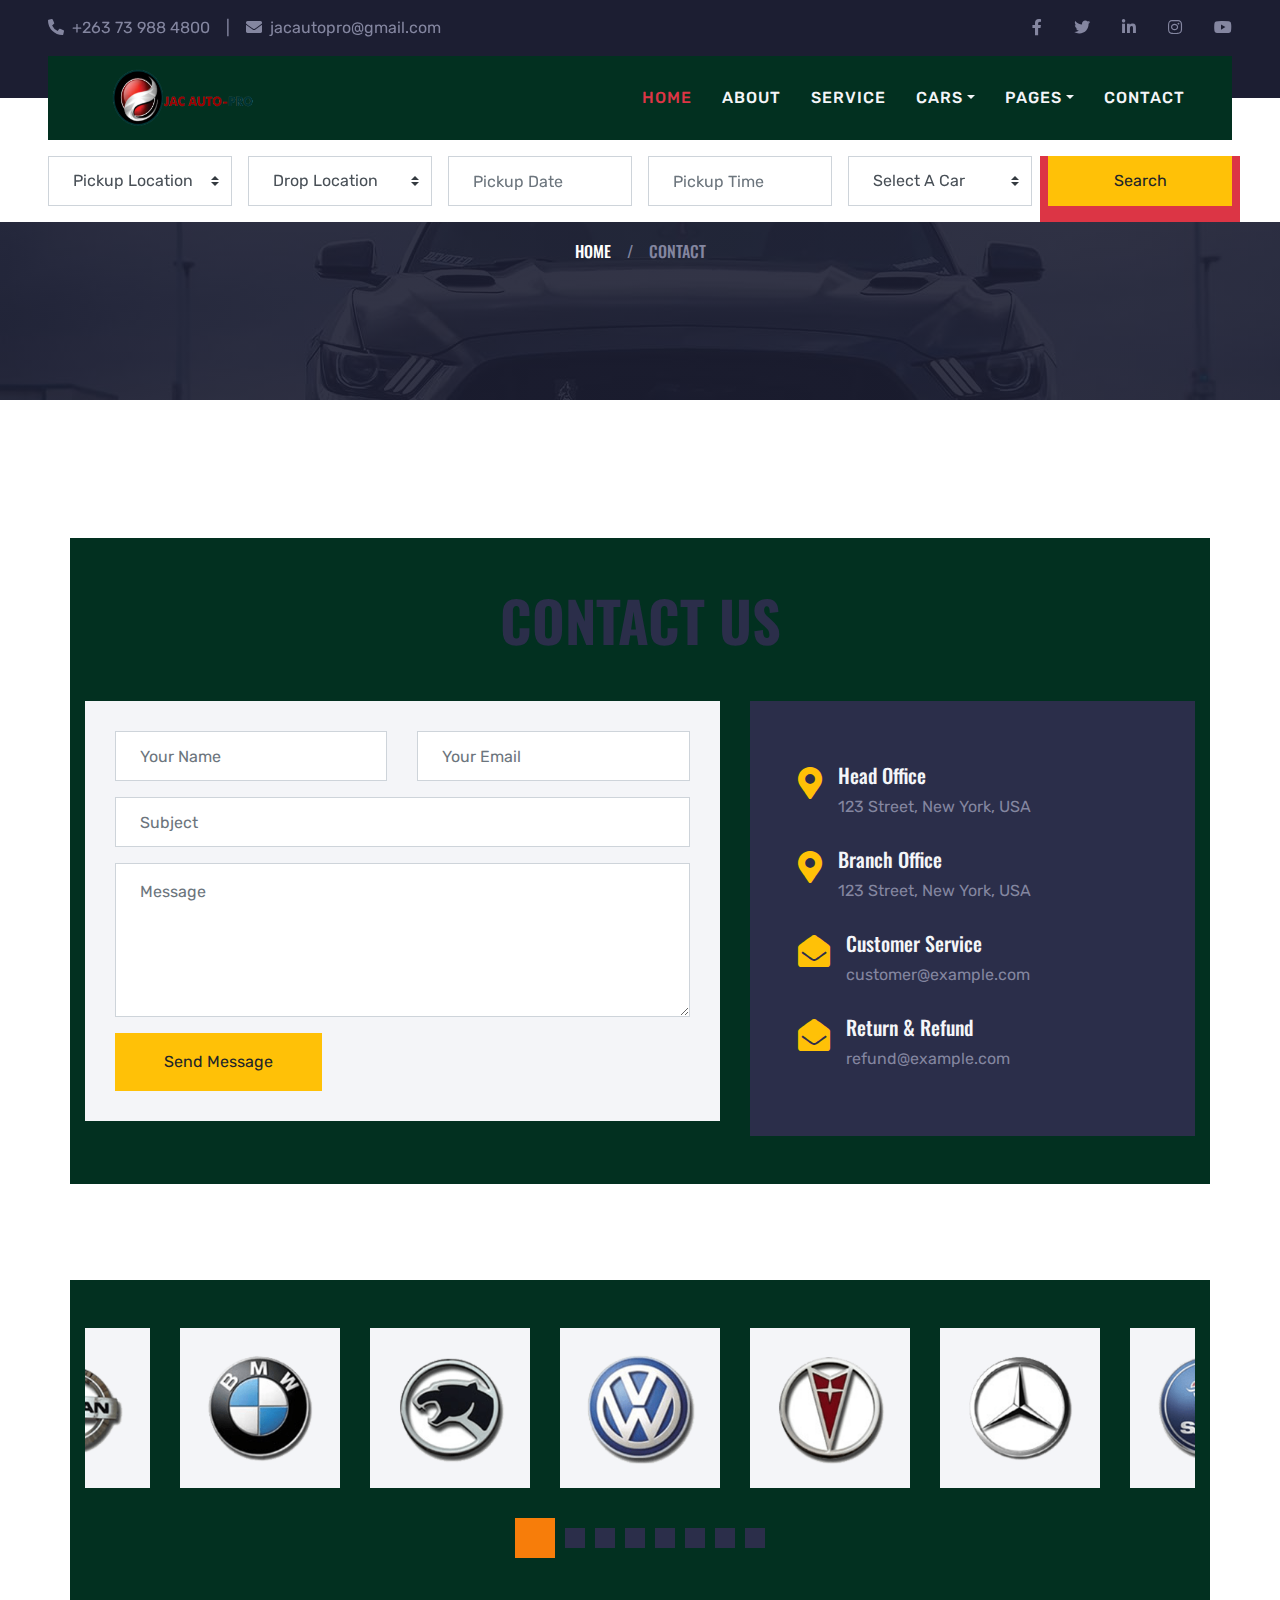
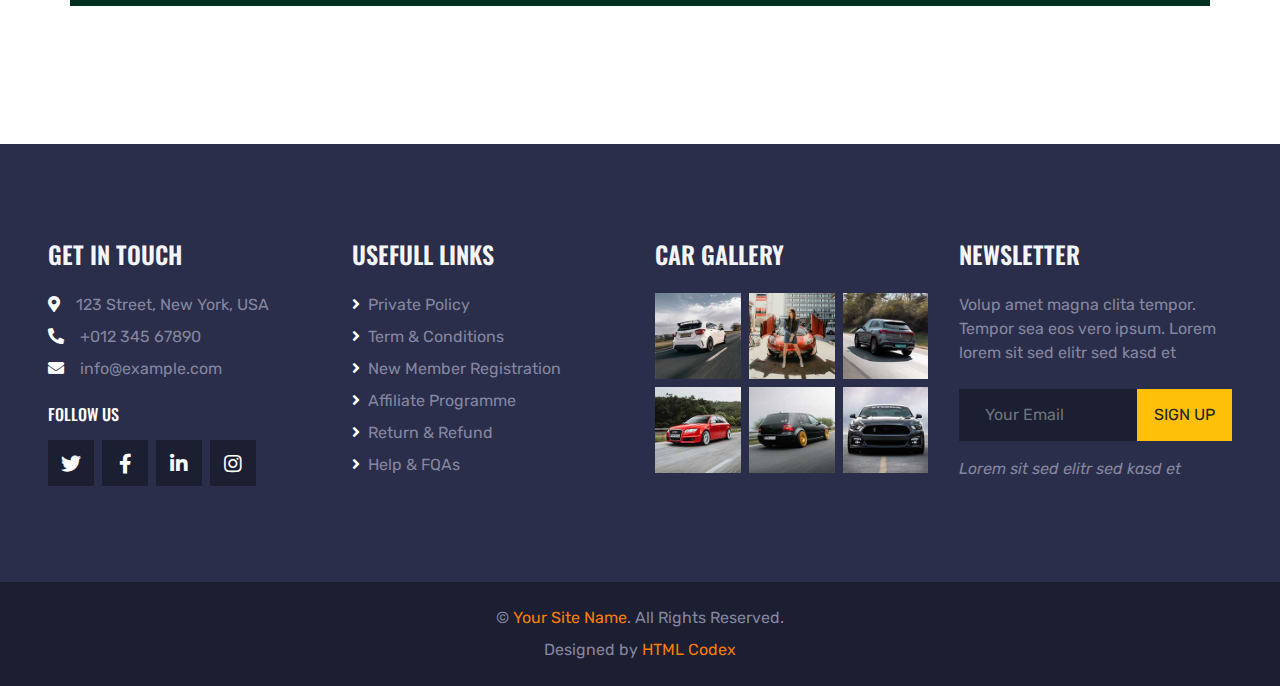
<file: contact.html>
<!DOCTYPE html>
<html lang="en">
  <head>
    <meta charset="utf-8" />
    <title>ROYAL CARS - Car Rental HTML Template</title>
    <meta content="width=device-width, initial-scale=1.0" name="viewport" />
    <meta content="Free HTML Templates" name="keywords" />
    <meta content="Free HTML Templates" name="description" />

    <!-- Favicon -->
    <link href="img/favicon.ico" rel="icon" />

    <!-- Google Web Fonts -->
    <link rel="preconnect" href="https://fonts.gstatic.com" />
    <link
      href="https://fonts.googleapis.com/css2?family=Oswald:wght@400;500;600;700&family=Rubik&display=swap"
      rel="stylesheet"
    />

    <!-- Font Awesome -->
    <link
      href="https://cdnjs.cloudflare.com/ajax/libs/font-awesome/5.15.0/css/all.min.css"
      rel="stylesheet"
    />

    <!-- Libraries Stylesheet -->
    <link href="lib/owlcarousel/assets/owl.carousel.min.css" rel="stylesheet" />
    <link
      href="lib/tempusdominus/css/tempusdominus-bootstrap-4.min.css"
      rel="stylesheet"
    />

    <!-- Customized Bootstrap Stylesheet -->
    <link href="css/bootstrap.min.css" rel="stylesheet" />

    <!-- Template Stylesheet -->
    <link href="css/style.css" rel="stylesheet" />
  </head>

  <body>
    <div class="fixed-top">
      <div class="container-fluid bg-dark py-3 px-lg-5 d-none d-lg-block">
        <div class="row">
          <div class="col-md-6 text-center text-lg-left mb-2 mb-lg-0">
            <div class="d-inline-flex align-items-center">
              <a class="text-body pr-3" href=""
                ><i class="fa fa-phone-alt mr-2"></i>+263 73 988 4800</a
              >
              <span class="text-body">|</span>
              <a class="text-body px-3" href=""
                ><i class="fa fa-envelope mr-2"></i>jacautopro@gmail.com</a
              >
            </div>
          </div>
          <div class="col-md-6 text-center text-lg-right">
            <div class="d-inline-flex align-items-center">
              <a class="text-body px-3" href="">
                <i class="fab fa-facebook-f"></i>
              </a>
              <a class="text-body px-3" href="">
                <i class="fab fa-twitter"></i>
              </a>
              <a class="text-body px-3" href="">
                <i class="fab fa-linkedin-in"></i>
              </a>
              <a class="text-body px-3" href="">
                <i class="fab fa-instagram"></i>
              </a>
              <a class="text-body pl-3" href="">
                <i class="fab fa-youtube"></i>
              </a>
            </div>
          </div>
        </div>
      </div>

      <!-- Topbar End -->

      <!-- Navbar Start -->
      <div class="container-fluid position-relative nav-bar p-0">
        <div class="position-relative px-lg-5" style="z-index: 9">
          <nav
            class="navbar navbar-expand-lg navbar-dark py-3 py-lg-0 pl-3 pl-lg-5"
          >
            <!-- <a href="" class="navbar-brand">
              <h1 class="text-uppercase text-warning mb-1">Royal Cars</h1>
            </a> -->
            <div class="container">
              <a class="navbar-brand" href="#">
                <img src="img/logoorg.png" alt="" width="150" height="65" />
              </a>
            </div>
            <button
              type="button"
              class="navbar-toggler"
              data-toggle="collapse"
              data-target="#navbarCollapse"
            >
              <span class="navbar-toggler-icon"></span>
            </button>
            <div
              class="collapse navbar-collapse justify-content-between px-3"
              id="navbarCollapse"
            >
              <div class="navbar-nav ml-auto py-0">
                <a href="index.html" class="nav-item nav-link active">Home</a>
                <a href="about.html" class="nav-item nav-link">About</a>
                <a href="service.html" class="nav-item nav-link">Service</a>
                <div class="nav-item dropdown">
                  <a
                    href="#"
                    class="nav-link dropdown-toggle"
                    data-toggle="dropdown"
                    >Cars</a
                  >
                  <div class="dropdown-menu rounded-0 m-0">
                    <a href="car.html" class="dropdown-item">Car Listing</a>
                    <a href="detail.html" class="dropdown-item">Car Detail</a>
                    <a href="booking.html" class="dropdown-item">Car Booking</a>
                  </div>
                </div>
                <div class="nav-item dropdown">
                  <a
                    href="#"
                    class="nav-link dropdown-toggle"
                    data-toggle="dropdown"
                    >Pages</a
                  >
                  <div class="dropdown-menu rounded-0 m-0">
                    <a href="team.html" class="dropdown-item">The Team</a>
                    <a href="testimonial.html" class="dropdown-item"
                      >Testimonial</a
                    >
                  </div>
                </div>
                <a href="contact.html" class="nav-item nav-link">Contact</a>
              </div>
            </div>
          </nav>
        </div>
      </div>
      <!-- Navbar End -->

      <!-- Search Start -->
      <div class="container-fluid bg-white pt-3 px-lg-5">
        <div class="row mx-n2">
          <div class="col-xl-2 col-lg-4 col-md-6 px-2">
            <select class="custom-select px-4 mb-3" style="height: 50px">
              <option selected>Pickup Location</option>
              <option value="1">Location 1</option>
              <option value="2">Location 2</option>
              <option value="3">Location 3</option>
            </select>
          </div>
          <div class="col-xl-2 col-lg-4 col-md-6 px-2">
            <select class="custom-select px-4 mb-3" style="height: 50px">
              <option selected>Drop Location</option>
              <option value="1">Location 1</option>
              <option value="2">Location 2</option>
              <option value="3">Location 3</option>
            </select>
          </div>
          <div class="col-xl-2 col-lg-4 col-md-6 px-2">
            <div class="date mb-3" id="date" data-target-input="nearest">
              <input
                type="text"
                class="form-control p-4 datetimepicker-input"
                placeholder="Pickup Date"
                data-target="#date"
                data-toggle="datetimepicker"
              />
            </div>
          </div>
          <div class="col-xl-2 col-lg-4 col-md-6 px-2">
            <div class="time mb-3" id="time" data-target-input="nearest">
              <input
                type="text"
                class="form-control p-4 datetimepicker-input"
                placeholder="Pickup Time"
                data-target="#time"
                data-toggle="datetimepicker"
              />
            </div>
          </div>
          <div class="col-xl-2 col-lg-4 col-md-6 px-2">
            <select class="custom-select px-4 mb-3" style="height: 50px">
              <option selected>Select A Car</option>
              <option value="1">Car 1</option>
              <option value="2">Car 1</option>
              <option value="3">Car 1</option>
            </select>
          </div>
          <div class="col-xl-2 bg-danger col-lg-4 col-md-6 px-2">
            <button
              class="btn btn-warning btn-block mb-3"
              type="submit"
              style="height: 50px"
            >
              Search
            </button>
          </div>
        </div>
      </div>
    </div>
    <!-- Search End -->

    <!-- Page Header Start -->
    <div class="container-fluid page-header">
      <h1 class="display-3 text-uppercase text-white mb-3">Contact</h1>
      <div class="d-inline-flex text-white">
        <h6 class="text-uppercase m-0">
          <a class="text-white" href="">Home</a>
        </h6>
        <h6 class="text-body m-0 px-3">/</h6>
        <h6 class="text-uppercase text-body m-0">Contact</h6>
      </div>
    </div>
    <!-- Page Header Start -->

    <!-- Contact Start -->
    <div class="container-fluid py-5">
      <div class="container pt-5 pb-3">
        <h1 class="display-4 text-uppercase text-center mb-5">Contact Us</h1>
        <div class="row">
          <div class="col-lg-7 mb-2">
            <div class="contact-form bg-light mb-4" style="padding: 30px">
              <form>
                <div class="row">
                  <div class="col-6 form-group">
                    <input
                      type="text"
                      class="form-control p-4"
                      placeholder="Your Name"
                      required="required"
                    />
                  </div>
                  <div class="col-6 form-group">
                    <input
                      type="email"
                      class="form-control p-4"
                      placeholder="Your Email"
                      required="required"
                    />
                  </div>
                </div>
                <div class="form-group">
                  <input
                    type="text"
                    class="form-control p-4"
                    placeholder="Subject"
                    required="required"
                  />
                </div>
                <div class="form-group">
                  <textarea
                    class="form-control py-3 px-4"
                    rows="5"
                    placeholder="Message"
                    required="required"
                  ></textarea>
                </div>
                <div>
                  <button class="btn btn-warning py-3 px-5" type="submit">
                    Send Message
                  </button>
                </div>
              </form>
            </div>
          </div>
          <div class="col-lg-5 mb-2">
            <div
              class="bg-secondary d-flex flex-column justify-content-center px-5 mb-4"
              style="height: 435px"
            >
              <div class="d-flex mb-3">
                <i
                  class="fa fa-2x fa-map-marker-alt text-warning flex-shrink-0 mr-3"
                ></i>
                <div class="mt-n1">
                  <h5 class="text-light">Head Office</h5>
                  <p>123 Street, New York, USA</p>
                </div>
              </div>
              <div class="d-flex mb-3">
                <i
                  class="fa fa-2x fa-map-marker-alt text-warning flex-shrink-0 mr-3"
                ></i>
                <div class="mt-n1">
                  <h5 class="text-light">Branch Office</h5>
                  <p>123 Street, New York, USA</p>
                </div>
              </div>
              <div class="d-flex mb-3">
                <i
                  class="fa fa-2x fa-envelope-open text-warning flex-shrink-0 mr-3"
                ></i>
                <div class="mt-n1">
                  <h5 class="text-light">Customer Service</h5>
                  <p>customer@example.com</p>
                </div>
              </div>
              <div class="d-flex">
                <i
                  class="fa fa-2x fa-envelope-open text-warning flex-shrink-0 mr-3"
                ></i>
                <div class="mt-n1">
                  <h5 class="text-light">Return & Refund</h5>
                  <p class="m-0">refund@example.com</p>
                </div>
              </div>
            </div>
          </div>
        </div>
      </div>
    </div>
    <!-- Contact End -->

    <!-- Vendor Start -->
    <div class="container-fluid py-5">
      <div class="container py-5">
        <div class="owl-carousel vendor-carousel">
          <div class="bg-light p-4">
            <img src="img/vendor-1.png" alt="" />
          </div>
          <div class="bg-light p-4">
            <img src="img/vendor-2.png" alt="" />
          </div>
          <div class="bg-light p-4">
            <img src="img/vendor-3.png" alt="" />
          </div>
          <div class="bg-light p-4">
            <img src="img/vendor-4.png" alt="" />
          </div>
          <div class="bg-light p-4">
            <img src="img/vendor-5.png" alt="" />
          </div>
          <div class="bg-light p-4">
            <img src="img/vendor-6.png" alt="" />
          </div>
          <div class="bg-light p-4">
            <img src="img/vendor-7.png" alt="" />
          </div>
          <div class="bg-light p-4">
            <img src="img/vendor-8.png" alt="" />
          </div>
        </div>
      </div>
    </div>
    <!-- Vendor End -->

    <!-- Footer Start -->
    <div
      class="container-fluid bg-secondary py-5 px-sm-3 px-md-5"
      style="margin-top: 90px"
    >
      <div class="row pt-5">
        <div class="col-lg-3 col-md-6 mb-5">
          <h4 class="text-uppercase text-light mb-4">Get In Touch</h4>
          <p class="mb-2">
            <i class="fa fa-map-marker-alt text-white mr-3"></i>123 Street, New
            York, USA
          </p>
          <p class="mb-2">
            <i class="fa fa-phone-alt text-white mr-3"></i>+012 345 67890
          </p>
          <p><i class="fa fa-envelope text-white mr-3"></i>info@example.com</p>
          <h6 class="text-uppercase text-white py-2">Follow Us</h6>
          <div class="d-flex justify-content-start">
            <a class="btn btn-lg btn-dark btn-lg-square mr-2" href="#"
              ><i class="fab fa-twitter"></i
            ></a>
            <a class="btn btn-lg btn-dark btn-lg-square mr-2" href="#"
              ><i class="fab fa-facebook-f"></i
            ></a>
            <a class="btn btn-lg btn-dark btn-lg-square mr-2" href="#"
              ><i class="fab fa-linkedin-in"></i
            ></a>
            <a class="btn btn-lg btn-dark btn-lg-square" href="#"
              ><i class="fab fa-instagram"></i
            ></a>
          </div>
        </div>
        <div class="col-lg-3 col-md-6 mb-5">
          <h4 class="text-uppercase text-light mb-4">Usefull Links</h4>
          <div class="d-flex flex-column justify-content-start">
            <a class="text-body mb-2" href="#"
              ><i class="fa fa-angle-right text-white mr-2"></i>Private
              Policy</a
            >
            <a class="text-body mb-2" href="#"
              ><i class="fa fa-angle-right text-white mr-2"></i>Term &
              Conditions</a
            >
            <a class="text-body mb-2" href="#"
              ><i class="fa fa-angle-right text-white mr-2"></i>New Member
              Registration</a
            >
            <a class="text-body mb-2" href="#"
              ><i class="fa fa-angle-right text-white mr-2"></i>Affiliate
              Programme</a
            >
            <a class="text-body mb-2" href="#"
              ><i class="fa fa-angle-right text-white mr-2"></i>Return &
              Refund</a
            >
            <a class="text-body" href="#"
              ><i class="fa fa-angle-right text-white mr-2"></i>Help & FQAs</a
            >
          </div>
        </div>
        <div class="col-lg-3 col-md-6 mb-5">
          <h4 class="text-uppercase text-light mb-4">Car Gallery</h4>
          <div class="row mx-n1">
            <div class="col-4 px-1 mb-2">
              <a href=""
                ><img class="w-100" src="img/gallery-1.jpg" alt=""
              /></a>
            </div>
            <div class="col-4 px-1 mb-2">
              <a href=""
                ><img class="w-100" src="img/gallery-2.jpg" alt=""
              /></a>
            </div>
            <div class="col-4 px-1 mb-2">
              <a href=""
                ><img class="w-100" src="img/gallery-3.jpg" alt=""
              /></a>
            </div>
            <div class="col-4 px-1 mb-2">
              <a href=""
                ><img class="w-100" src="img/gallery-4.jpg" alt=""
              /></a>
            </div>
            <div class="col-4 px-1 mb-2">
              <a href=""
                ><img class="w-100" src="img/gallery-5.jpg" alt=""
              /></a>
            </div>
            <div class="col-4 px-1 mb-2">
              <a href=""
                ><img class="w-100" src="img/gallery-6.jpg" alt=""
              /></a>
            </div>
          </div>
        </div>
        <div class="col-lg-3 col-md-6 mb-5">
          <h4 class="text-uppercase text-light mb-4">Newsletter</h4>
          <p class="mb-4">
            Volup amet magna clita tempor. Tempor sea eos vero ipsum. Lorem
            lorem sit sed elitr sed kasd et
          </p>
          <div class="w-100 mb-3">
            <div class="input-group">
              <input
                type="text"
                class="form-control bg-dark border-dark"
                style="padding: 25px"
                placeholder="Your Email"
              />
              <div class="input-group-append">
                <button class="btn btn-warning text-uppercase px-3">
                  Sign Up
                </button>
              </div>
            </div>
          </div>
          <i>Lorem sit sed elitr sed kasd et</i>
        </div>
      </div>
    </div>
    <div class="container-fluid bg-dark py-4 px-sm-3 px-md-5">
      <p class="mb-2 text-center text-body">
        &copy; <a href="#">Your Site Name</a>. All Rights Reserved.
      </p>
      <p class="m-0 text-center text-body">
        Designed by <a href="https://htmlcodex.com">HTML Codex</a>
      </p>
    </div>
    <!-- Footer End -->

    <!-- Back to Top -->
    <a href="#" class="btn btn-lg btn-warning btn-lg-square back-to-top"
      ><i class="fa fa-angle-double-up"></i
    ></a>

    <!-- JavaScript Libraries -->
    <script src="https://code.jquery.com/jquery-3.4.1.min.js"></script>
    <script src="https://stackpath.bootstrapcdn.com/bootstrap/4.4.1/js/bootstrap.bundle.min.js"></script>
    <script src="lib/easing/easing.min.js"></script>
    <script src="lib/waypoints/waypoints.min.js"></script>
    <script src="lib/owlcarousel/owl.carousel.min.js"></script>
    <script src="lib/tempusdominus/js/moment.min.js"></script>
    <script src="lib/tempusdominus/js/moment-timezone.min.js"></script>
    <script src="lib/tempusdominus/js/tempusdominus-bootstrap-4.min.js"></script>

    <!-- Template Javascript -->
    <script src="js/main.js"></script>
  </body>
</html>
</file>
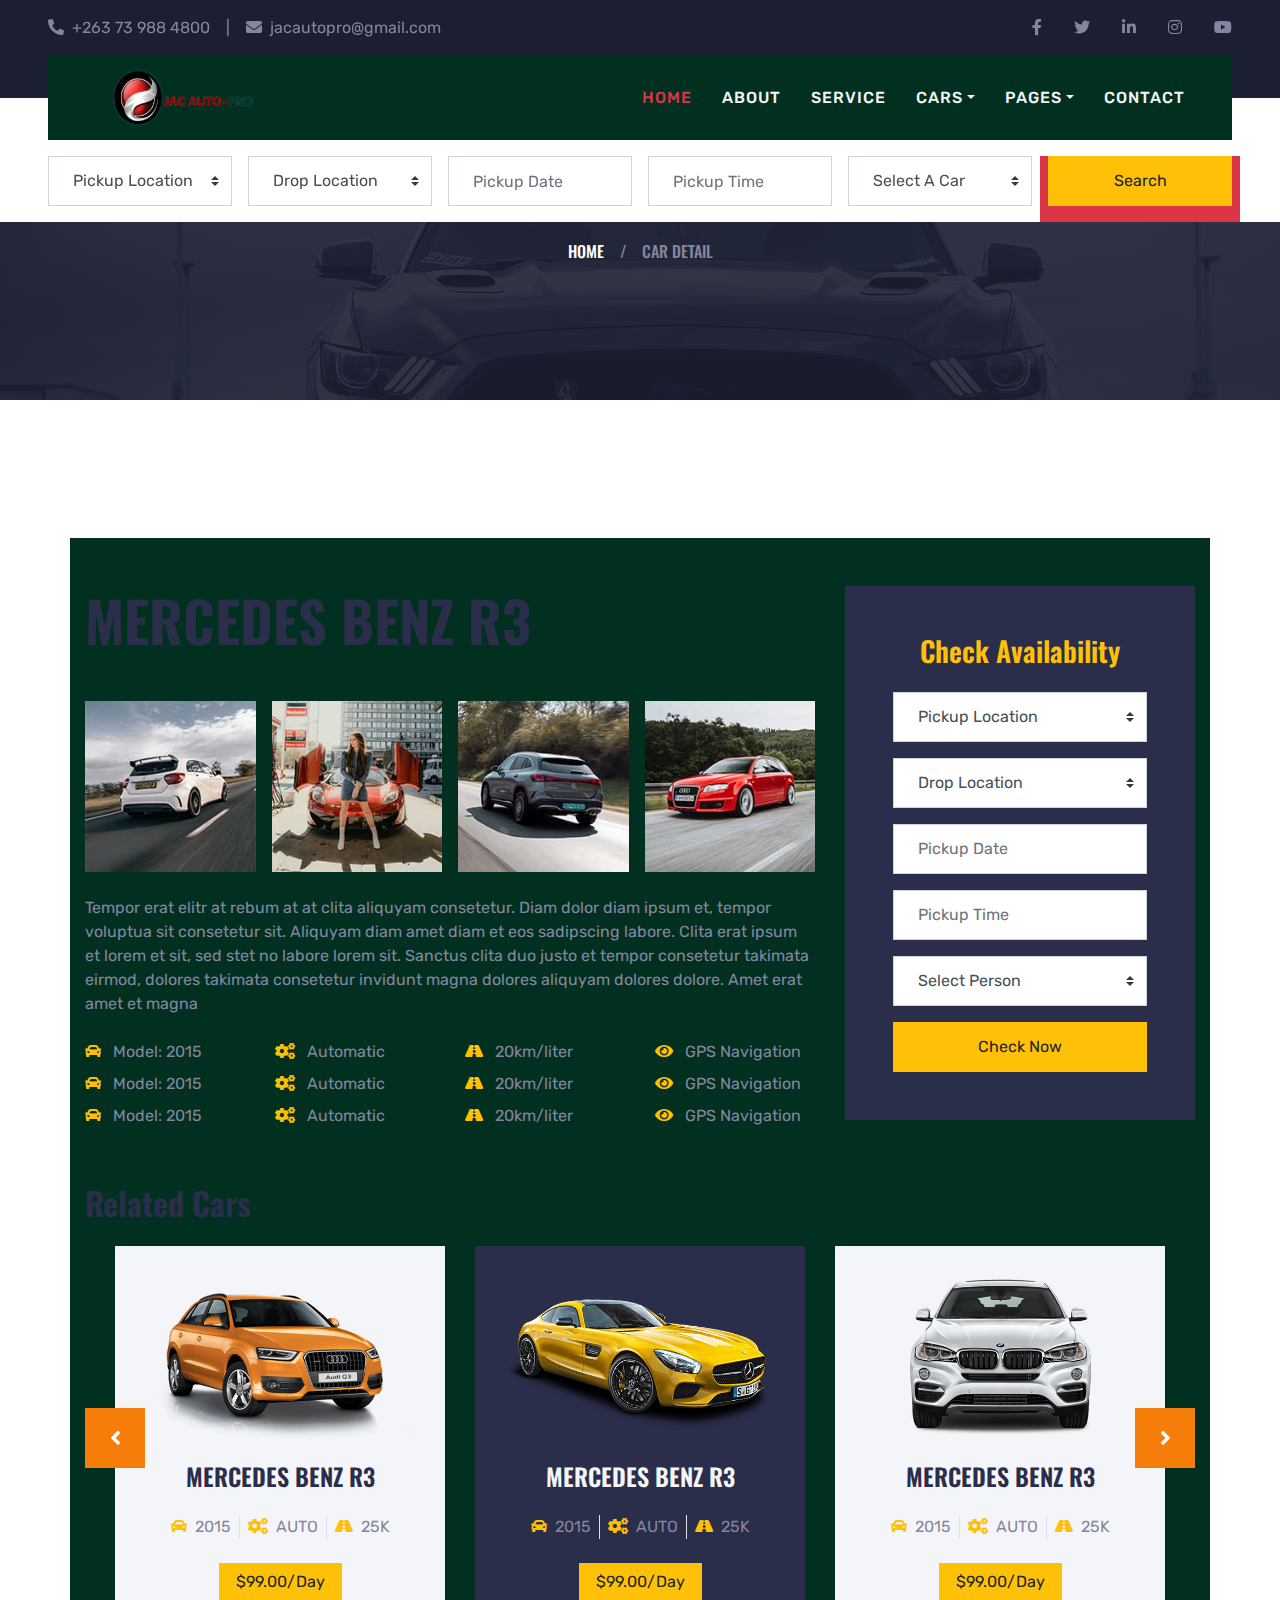
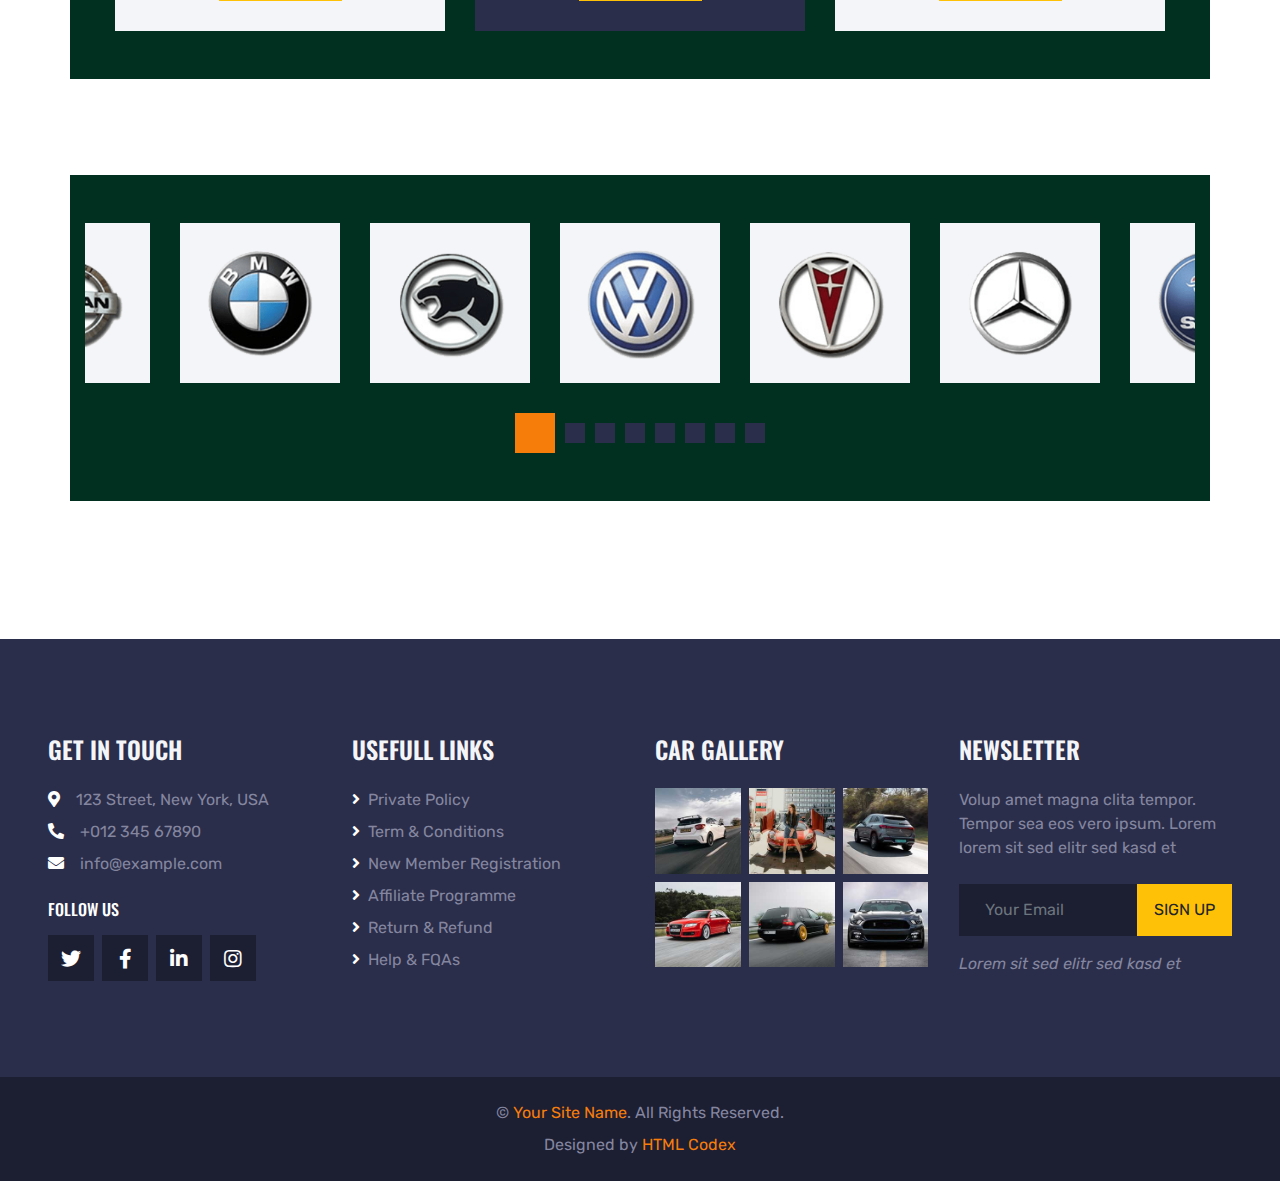
<file: detail.html>
<!DOCTYPE html>
<html lang="en">
  <head>
    <meta charset="utf-8" />
    <title>ROYAL CARS - Car Rental HTML Template</title>
    <meta content="width=device-width, initial-scale=1.0" name="viewport" />
    <meta content="Free HTML Templates" name="keywords" />
    <meta content="Free HTML Templates" name="description" />

    <!-- Favicon -->
    <link href="img/favicon.ico" rel="icon" />

    <!-- Google Web Fonts -->
    <link rel="preconnect" href="https://fonts.gstatic.com" />
    <link
      href="https://fonts.googleapis.com/css2?family=Oswald:wght@400;500;600;700&family=Rubik&display=swap"
      rel="stylesheet"
    />

    <!-- Font Awesome -->
    <link
      href="https://cdnjs.cloudflare.com/ajax/libs/font-awesome/5.15.0/css/all.min.css"
      rel="stylesheet"
    />

    <!-- Libraries Stylesheet -->
    <link href="lib/owlcarousel/assets/owl.carousel.min.css" rel="stylesheet" />
    <link
      href="lib/tempusdominus/css/tempusdominus-bootstrap-4.min.css"
      rel="stylesheet"
    />

    <!-- Customized Bootstrap Stylesheet -->
    <link href="css/bootstrap.min.css" rel="stylesheet" />

    <!-- Template Stylesheet -->
    <link href="css/style.css" rel="stylesheet" />
  </head>

  <body>
    <div class="fixed-top">
      <div class="container-fluid bg-dark py-3 px-lg-5 d-none d-lg-block">
        <div class="row">
          <div class="col-md-6 text-center text-lg-left mb-2 mb-lg-0">
            <div class="d-inline-flex align-items-center">
              <a class="text-body pr-3" href=""
                ><i class="fa fa-phone-alt mr-2"></i>+263 73 988 4800</a
              >
              <span class="text-body">|</span>
              <a class="text-body px-3" href=""
                ><i class="fa fa-envelope mr-2"></i>jacautopro@gmail.com</a
              >
            </div>
          </div>
          <div class="col-md-6 text-center text-lg-right">
            <div class="d-inline-flex align-items-center">
              <a class="text-body px-3" href="">
                <i class="fab fa-facebook-f"></i>
              </a>
              <a class="text-body px-3" href="">
                <i class="fab fa-twitter"></i>
              </a>
              <a class="text-body px-3" href="">
                <i class="fab fa-linkedin-in"></i>
              </a>
              <a class="text-body px-3" href="">
                <i class="fab fa-instagram"></i>
              </a>
              <a class="text-body pl-3" href="">
                <i class="fab fa-youtube"></i>
              </a>
            </div>
          </div>
        </div>
      </div>

      <!-- Topbar End -->

      <!-- Navbar Start -->
      <div class="container-fluid position-relative nav-bar p-0">
        <div class="position-relative px-lg-5" style="z-index: 9">
          <nav
            class="navbar navbar-expand-lg navbar-dark py-3 py-lg-0 pl-3 pl-lg-5"
          >
            <!-- <a href="" class="navbar-brand">
              <h1 class="text-uppercase text-warning mb-1">Royal Cars</h1>
            </a> -->
            <div class="container">
              <a class="navbar-brand" href="#">
                <img src="img/logoorg.png" alt="" width="150" height="65" />
              </a>
            </div>
            <button
              type="button"
              class="navbar-toggler"
              data-toggle="collapse"
              data-target="#navbarCollapse"
            >
              <span class="navbar-toggler-icon"></span>
            </button>
            <div
              class="collapse navbar-collapse justify-content-between px-3"
              id="navbarCollapse"
            >
              <div class="navbar-nav ml-auto py-0">
                <a href="index.html" class="nav-item nav-link active">Home</a>
                <a href="about.html" class="nav-item nav-link">About</a>
                <a href="service.html" class="nav-item nav-link">Service</a>
                <div class="nav-item dropdown">
                  <a
                    href="#"
                    class="nav-link dropdown-toggle"
                    data-toggle="dropdown"
                    >Cars</a
                  >
                  <div class="dropdown-menu rounded-0 m-0">
                    <a href="car.html" class="dropdown-item">Car Listing</a>
                    <a href="detail.html" class="dropdown-item">Car Detail</a>
                    <a href="booking.html" class="dropdown-item">Car Booking</a>
                  </div>
                </div>
                <div class="nav-item dropdown">
                  <a
                    href="#"
                    class="nav-link dropdown-toggle"
                    data-toggle="dropdown"
                    >Pages</a
                  >
                  <div class="dropdown-menu rounded-0 m-0">
                    <a href="team.html" class="dropdown-item">The Team</a>
                    <a href="testimonial.html" class="dropdown-item"
                      >Testimonial</a
                    >
                  </div>
                </div>
                <a href="contact.html" class="nav-item nav-link">Contact</a>
              </div>
            </div>
          </nav>
        </div>
      </div>
      <!-- Navbar End -->

      <!-- Search Start -->
      <div class="container-fluid bg-white pt-3 px-lg-5">
        <div class="row mx-n2">
          <div class="col-xl-2 col-lg-4 col-md-6 px-2">
            <select class="custom-select px-4 mb-3" style="height: 50px">
              <option selected>Pickup Location</option>
              <option value="1">Location 1</option>
              <option value="2">Location 2</option>
              <option value="3">Location 3</option>
            </select>
          </div>
          <div class="col-xl-2 col-lg-4 col-md-6 px-2">
            <select class="custom-select px-4 mb-3" style="height: 50px">
              <option selected>Drop Location</option>
              <option value="1">Location 1</option>
              <option value="2">Location 2</option>
              <option value="3">Location 3</option>
            </select>
          </div>
          <div class="col-xl-2 col-lg-4 col-md-6 px-2">
            <div class="date mb-3" id="date" data-target-input="nearest">
              <input
                type="text"
                class="form-control p-4 datetimepicker-input"
                placeholder="Pickup Date"
                data-target="#date"
                data-toggle="datetimepicker"
              />
            </div>
          </div>
          <div class="col-xl-2 col-lg-4 col-md-6 px-2">
            <div class="time mb-3" id="time" data-target-input="nearest">
              <input
                type="text"
                class="form-control p-4 datetimepicker-input"
                placeholder="Pickup Time"
                data-target="#time"
                data-toggle="datetimepicker"
              />
            </div>
          </div>
          <div class="col-xl-2 col-lg-4 col-md-6 px-2">
            <select class="custom-select px-4 mb-3" style="height: 50px">
              <option selected>Select A Car</option>
              <option value="1">Car 1</option>
              <option value="2">Car 1</option>
              <option value="3">Car 1</option>
            </select>
          </div>
          <div class="col-xl-2 bg-danger col-lg-4 col-md-6 px-2">
            <button
              class="btn btn-warning btn-block mb-3"
              type="submit"
              style="height: 50px"
            >
              Search
            </button>
          </div>
        </div>
      </div>
    </div>
    <!-- Search End -->

    <!-- Page Header Start -->
    <div class="container-fluid page-header">
      <h1 class="display-3 text-uppercase text-white mb-3">Car Detail</h1>
      <div class="d-inline-flex text-white">
        <h6 class="text-uppercase m-0">
          <a class="text-white" href="">Home</a>
        </h6>
        <h6 class="text-body m-0 px-3">/</h6>
        <h6 class="text-uppercase text-body m-0">Car Detail</h6>
      </div>
    </div>
    <!-- Page Header Start -->

    <!-- Detail Start -->
    <div class="container-fluid pt-5">
      <div class="container pt-5">
        <div class="row">
          <div class="col-lg-8 mb-5">
            <h1 class="display-4 text-uppercase mb-5">Mercedes Benz R3</h1>
            <div class="row mx-n2 mb-3">
              <div class="col-md-3 col-6 px-2 pb-2">
                <img class="img-fluid w-100" src="img/gallery-1.jpg" alt="" />
              </div>
              <div class="col-md-3 col-6 px-2 pb-2">
                <img class="img-fluid w-100" src="img/gallery-2.jpg" alt="" />
              </div>
              <div class="col-md-3 col-6 px-2 pb-2">
                <img class="img-fluid w-100" src="img/gallery-3.jpg" alt="" />
              </div>
              <div class="col-md-3 col-6 px-2 pb-2">
                <img class="img-fluid w-100" src="img/gallery-4.jpg" alt="" />
              </div>
            </div>
            <p>
              Tempor erat elitr at rebum at at clita aliquyam consetetur. Diam
              dolor diam ipsum et, tempor voluptua sit consetetur sit. Aliquyam
              diam amet diam et eos sadipscing labore. Clita erat ipsum et lorem
              et sit, sed stet no labore lorem sit. Sanctus clita duo justo et
              tempor consetetur takimata eirmod, dolores takimata consetetur
              invidunt magna dolores aliquyam dolores dolore. Amet erat amet et
              magna
            </p>
            <div class="row pt-2">
              <div class="col-md-3 col-6 mb-2">
                <i class="fa fa-car text-warning mr-2"></i>
                <span>Model: 2015</span>
              </div>
              <div class="col-md-3 col-6 mb-2">
                <i class="fa fa-cogs text-warning mr-2"></i>
                <span>Automatic</span>
              </div>
              <div class="col-md-3 col-6 mb-2">
                <i class="fa fa-road text-warning mr-2"></i>
                <span>20km/liter</span>
              </div>
              <div class="col-md-3 col-6 mb-2">
                <i class="fa fa-eye text-warning mr-2"></i>
                <span>GPS Navigation</span>
              </div>
              <div class="col-md-3 col-6 mb-2">
                <i class="fa fa-car text-warning mr-2"></i>
                <span>Model: 2015</span>
              </div>
              <div class="col-md-3 col-6 mb-2">
                <i class="fa fa-cogs text-warning mr-2"></i>
                <span>Automatic</span>
              </div>
              <div class="col-md-3 col-6 mb-2">
                <i class="fa fa-road text-warning mr-2"></i>
                <span>20km/liter</span>
              </div>
              <div class="col-md-3 col-6 mb-2">
                <i class="fa fa-eye text-warning mr-2"></i>
                <span>GPS Navigation</span>
              </div>
              <div class="col-md-3 col-6 mb-2">
                <i class="fa fa-car text-warning mr-2"></i>
                <span>Model: 2015</span>
              </div>
              <div class="col-md-3 col-6 mb-2">
                <i class="fa fa-cogs text-warning mr-2"></i>
                <span>Automatic</span>
              </div>
              <div class="col-md-3 col-6 mb-2">
                <i class="fa fa-road text-warning mr-2"></i>
                <span>20km/liter</span>
              </div>
              <div class="col-md-3 col-6 mb-2">
                <i class="fa fa-eye text-warning mr-2"></i>
                <span>GPS Navigation</span>
              </div>
            </div>
          </div>

          <div class="col-lg-4 mb-5">
            <div class="bg-secondary p-5">
              <h3 class="text-warning text-center mb-4">Check Availability</h3>
              <div class="form-group">
                <select class="custom-select px-4" style="height: 50px">
                  <option selected>Pickup Location</option>
                  <option value="1">Location 1</option>
                  <option value="2">Location 2</option>
                  <option value="3">Location 3</option>
                </select>
              </div>
              <div class="form-group">
                <select class="custom-select px-4" style="height: 50px">
                  <option selected>Drop Location</option>
                  <option value="1">Location 1</option>
                  <option value="2">Location 2</option>
                  <option value="3">Location 3</option>
                </select>
              </div>
              <div class="form-group">
                <div class="date" id="date1" data-target-input="nearest">
                  <input
                    type="text"
                    class="form-control p-4 datetimepicker-input"
                    placeholder="Pickup Date"
                    data-target="#date1"
                    data-toggle="datetimepicker"
                  />
                </div>
              </div>
              <div class="form-group">
                <div class="time" id="time1" data-target-input="nearest">
                  <input
                    type="text"
                    class="form-control p-4 datetimepicker-input"
                    placeholder="Pickup Time"
                    data-target="#time1"
                    data-toggle="datetimepicker"
                  />
                </div>
              </div>
              <div class="form-group">
                <select class="custom-select px-4" style="height: 50px">
                  <option selected>Select Person</option>
                  <option value="1">Person 1</option>
                  <option value="2">Person 2</option>
                  <option value="3">Person 3</option>
                </select>
              </div>
              <div class="form-group mb-0">
                <button
                  class="btn btn-warning btn-block"
                  type="submit"
                  style="height: 50px"
                >
                  Check Now
                </button>
              </div>
            </div>
          </div>
        </div>
      </div>
    </div>
    <!-- Detail End -->

    <!-- Related Car Start -->
    <div class="container-fluid pb-5">
      <div class="container pb-5">
        <h2 class="mb-4">Related Cars</h2>
        <div
          class="owl-carousel related-carousel position-relative"
          style="padding: 0 30px"
        >
          <div class="rent-item">
            <img class="img-fluid mb-4" src="img/car-rent-1.png" alt="" />
            <h4 class="text-uppercase mb-4">Mercedes Benz R3</h4>
            <div class="d-flex justify-content-center mb-4">
              <div class="px-2">
                <i class="fa fa-car text-warning mr-1"></i>
                <span>2015</span>
              </div>
              <div class="px-2 border-left border-right">
                <i class="fa fa-cogs text-warning mr-1"></i>
                <span>AUTO</span>
              </div>
              <div class="px-2">
                <i class="fa fa-road text-warning mr-1"></i>
                <span>25K</span>
              </div>
            </div>
            <a class="btn btn-warning px-3" href="">$99.00/Day</a>
          </div>
          <div class="rent-item">
            <img class="img-fluid mb-4" src="img/car-rent-2.png" alt="" />
            <h4 class="text-uppercase mb-4">Mercedes Benz R3</h4>
            <div class="d-flex justify-content-center mb-4">
              <div class="px-2">
                <i class="fa fa-car text-warning mr-1"></i>
                <span>2015</span>
              </div>
              <div class="px-2 border-left border-right">
                <i class="fa fa-cogs text-warning mr-1"></i>
                <span>AUTO</span>
              </div>
              <div class="px-2">
                <i class="fa fa-road text-warning mr-1"></i>
                <span>25K</span>
              </div>
            </div>
            <a class="btn btn-warning px-3" href="">$99.00/Day</a>
          </div>
          <div class="rent-item">
            <img class="img-fluid mb-4" src="img/car-rent-3.png" alt="" />
            <h4 class="text-uppercase mb-4">Mercedes Benz R3</h4>
            <div class="d-flex justify-content-center mb-4">
              <div class="px-2">
                <i class="fa fa-car text-warning mr-1"></i>
                <span>2015</span>
              </div>
              <div class="px-2 border-left border-right">
                <i class="fa fa-cogs text-warning mr-1"></i>
                <span>AUTO</span>
              </div>
              <div class="px-2">
                <i class="fa fa-road text-warning mr-1"></i>
                <span>25K</span>
              </div>
            </div>
            <a class="btn btn-warning px-3" href="">$99.00/Day</a>
          </div>
          <div class="rent-item">
            <img class="img-fluid mb-4" src="img/car-rent-4.png" alt="" />
            <h4 class="text-uppercase mb-4">Mercedes Benz R3</h4>
            <div class="d-flex justify-content-center mb-4">
              <div class="px-2">
                <i class="fa fa-car text-warning mr-1"></i>
                <span>2015</span>
              </div>
              <div class="px-2 border-left border-right">
                <i class="fa fa-cogs text-warning mr-1"></i>
                <span>AUTO</span>
              </div>
              <div class="px-2">
                <i class="fa fa-road text-warning mr-1"></i>
                <span>25K</span>
              </div>
            </div>
            <a class="btn btn-warning px-3" href="">$99.00/Day</a>
          </div>
        </div>
      </div>
    </div>
    <!-- Related Car End -->

    <!-- Vendor Start -->
    <div class="container-fluid py-5">
      <div class="container py-5">
        <div class="owl-carousel vendor-carousel">
          <div class="bg-light p-4">
            <img src="img/vendor-1.png" alt="" />
          </div>
          <div class="bg-light p-4">
            <img src="img/vendor-2.png" alt="" />
          </div>
          <div class="bg-light p-4">
            <img src="img/vendor-3.png" alt="" />
          </div>
          <div class="bg-light p-4">
            <img src="img/vendor-4.png" alt="" />
          </div>
          <div class="bg-light p-4">
            <img src="img/vendor-5.png" alt="" />
          </div>
          <div class="bg-light p-4">
            <img src="img/vendor-6.png" alt="" />
          </div>
          <div class="bg-light p-4">
            <img src="img/vendor-7.png" alt="" />
          </div>
          <div class="bg-light p-4">
            <img src="img/vendor-8.png" alt="" />
          </div>
        </div>
      </div>
    </div>
    <!-- Vendor End -->

    <!-- Footer Start -->
    <div
      class="container-fluid bg-secondary py-5 px-sm-3 px-md-5"
      style="margin-top: 90px"
    >
      <div class="row pt-5">
        <div class="col-lg-3 col-md-6 mb-5">
          <h4 class="text-uppercase text-light mb-4">Get In Touch</h4>
          <p class="mb-2">
            <i class="fa fa-map-marker-alt text-white mr-3"></i>123 Street, New
            York, USA
          </p>
          <p class="mb-2">
            <i class="fa fa-phone-alt text-white mr-3"></i>+012 345 67890
          </p>
          <p><i class="fa fa-envelope text-white mr-3"></i>info@example.com</p>
          <h6 class="text-uppercase text-white py-2">Follow Us</h6>
          <div class="d-flex justify-content-start">
            <a class="btn btn-lg btn-dark btn-lg-square mr-2" href="#"
              ><i class="fab fa-twitter"></i
            ></a>
            <a class="btn btn-lg btn-dark btn-lg-square mr-2" href="#"
              ><i class="fab fa-facebook-f"></i
            ></a>
            <a class="btn btn-lg btn-dark btn-lg-square mr-2" href="#"
              ><i class="fab fa-linkedin-in"></i
            ></a>
            <a class="btn btn-lg btn-dark btn-lg-square" href="#"
              ><i class="fab fa-instagram"></i
            ></a>
          </div>
        </div>
        <div class="col-lg-3 col-md-6 mb-5">
          <h4 class="text-uppercase text-light mb-4">Usefull Links</h4>
          <div class="d-flex flex-column justify-content-start">
            <a class="text-body mb-2" href="#"
              ><i class="fa fa-angle-right text-white mr-2"></i>Private
              Policy</a
            >
            <a class="text-body mb-2" href="#"
              ><i class="fa fa-angle-right text-white mr-2"></i>Term &
              Conditions</a
            >
            <a class="text-body mb-2" href="#"
              ><i class="fa fa-angle-right text-white mr-2"></i>New Member
              Registration</a
            >
            <a class="text-body mb-2" href="#"
              ><i class="fa fa-angle-right text-white mr-2"></i>Affiliate
              Programme</a
            >
            <a class="text-body mb-2" href="#"
              ><i class="fa fa-angle-right text-white mr-2"></i>Return &
              Refund</a
            >
            <a class="text-body" href="#"
              ><i class="fa fa-angle-right text-white mr-2"></i>Help & FQAs</a
            >
          </div>
        </div>
        <div class="col-lg-3 col-md-6 mb-5">
          <h4 class="text-uppercase text-light mb-4">Car Gallery</h4>
          <div class="row mx-n1">
            <div class="col-4 px-1 mb-2">
              <a href=""
                ><img class="w-100" src="img/gallery-1.jpg" alt=""
              /></a>
            </div>
            <div class="col-4 px-1 mb-2">
              <a href=""
                ><img class="w-100" src="img/gallery-2.jpg" alt=""
              /></a>
            </div>
            <div class="col-4 px-1 mb-2">
              <a href=""
                ><img class="w-100" src="img/gallery-3.jpg" alt=""
              /></a>
            </div>
            <div class="col-4 px-1 mb-2">
              <a href=""
                ><img class="w-100" src="img/gallery-4.jpg" alt=""
              /></a>
            </div>
            <div class="col-4 px-1 mb-2">
              <a href=""
                ><img class="w-100" src="img/gallery-5.jpg" alt=""
              /></a>
            </div>
            <div class="col-4 px-1 mb-2">
              <a href=""
                ><img class="w-100" src="img/gallery-6.jpg" alt=""
              /></a>
            </div>
          </div>
        </div>
        <div class="col-lg-3 col-md-6 mb-5">
          <h4 class="text-uppercase text-light mb-4">Newsletter</h4>
          <p class="mb-4">
            Volup amet magna clita tempor. Tempor sea eos vero ipsum. Lorem
            lorem sit sed elitr sed kasd et
          </p>
          <div class="w-100 mb-3">
            <div class="input-group">
              <input
                type="text"
                class="form-control bg-dark border-dark"
                style="padding: 25px"
                placeholder="Your Email"
              />
              <div class="input-group-append">
                <button class="btn btn-warning text-uppercase px-3">
                  Sign Up
                </button>
              </div>
            </div>
          </div>
          <i>Lorem sit sed elitr sed kasd et</i>
        </div>
      </div>
    </div>
    <div class="container-fluid bg-dark py-4 px-sm-3 px-md-5">
      <p class="mb-2 text-center text-body">
        &copy; <a href="#">Your Site Name</a>. All Rights Reserved.
      </p>
      <p class="m-0 text-center text-body">
        Designed by <a href="https://htmlcodex.com">HTML Codex</a>
      </p>
    </div>
    <!-- Footer End -->

    <!-- Back to Top -->
    <a href="#" class="btn btn-lg btn-warning btn-lg-square back-to-top"
      ><i class="fa fa-angle-double-up"></i
    ></a>

    <!-- JavaScript Libraries -->
    <script src="https://code.jquery.com/jquery-3.4.1.min.js"></script>
    <script src="https://stackpath.bootstrapcdn.com/bootstrap/4.4.1/js/bootstrap.bundle.min.js"></script>
    <script src="lib/easing/easing.min.js"></script>
    <script src="lib/waypoints/waypoints.min.js"></script>
    <script src="lib/owlcarousel/owl.carousel.min.js"></script>
    <script src="lib/tempusdominus/js/moment.min.js"></script>
    <script src="lib/tempusdominus/js/moment-timezone.min.js"></script>
    <script src="lib/tempusdominus/js/tempusdominus-bootstrap-4.min.js"></script>

    <!-- Template Javascript -->
    <script src="js/main.js"></script>
  </body>
</html>
</file>
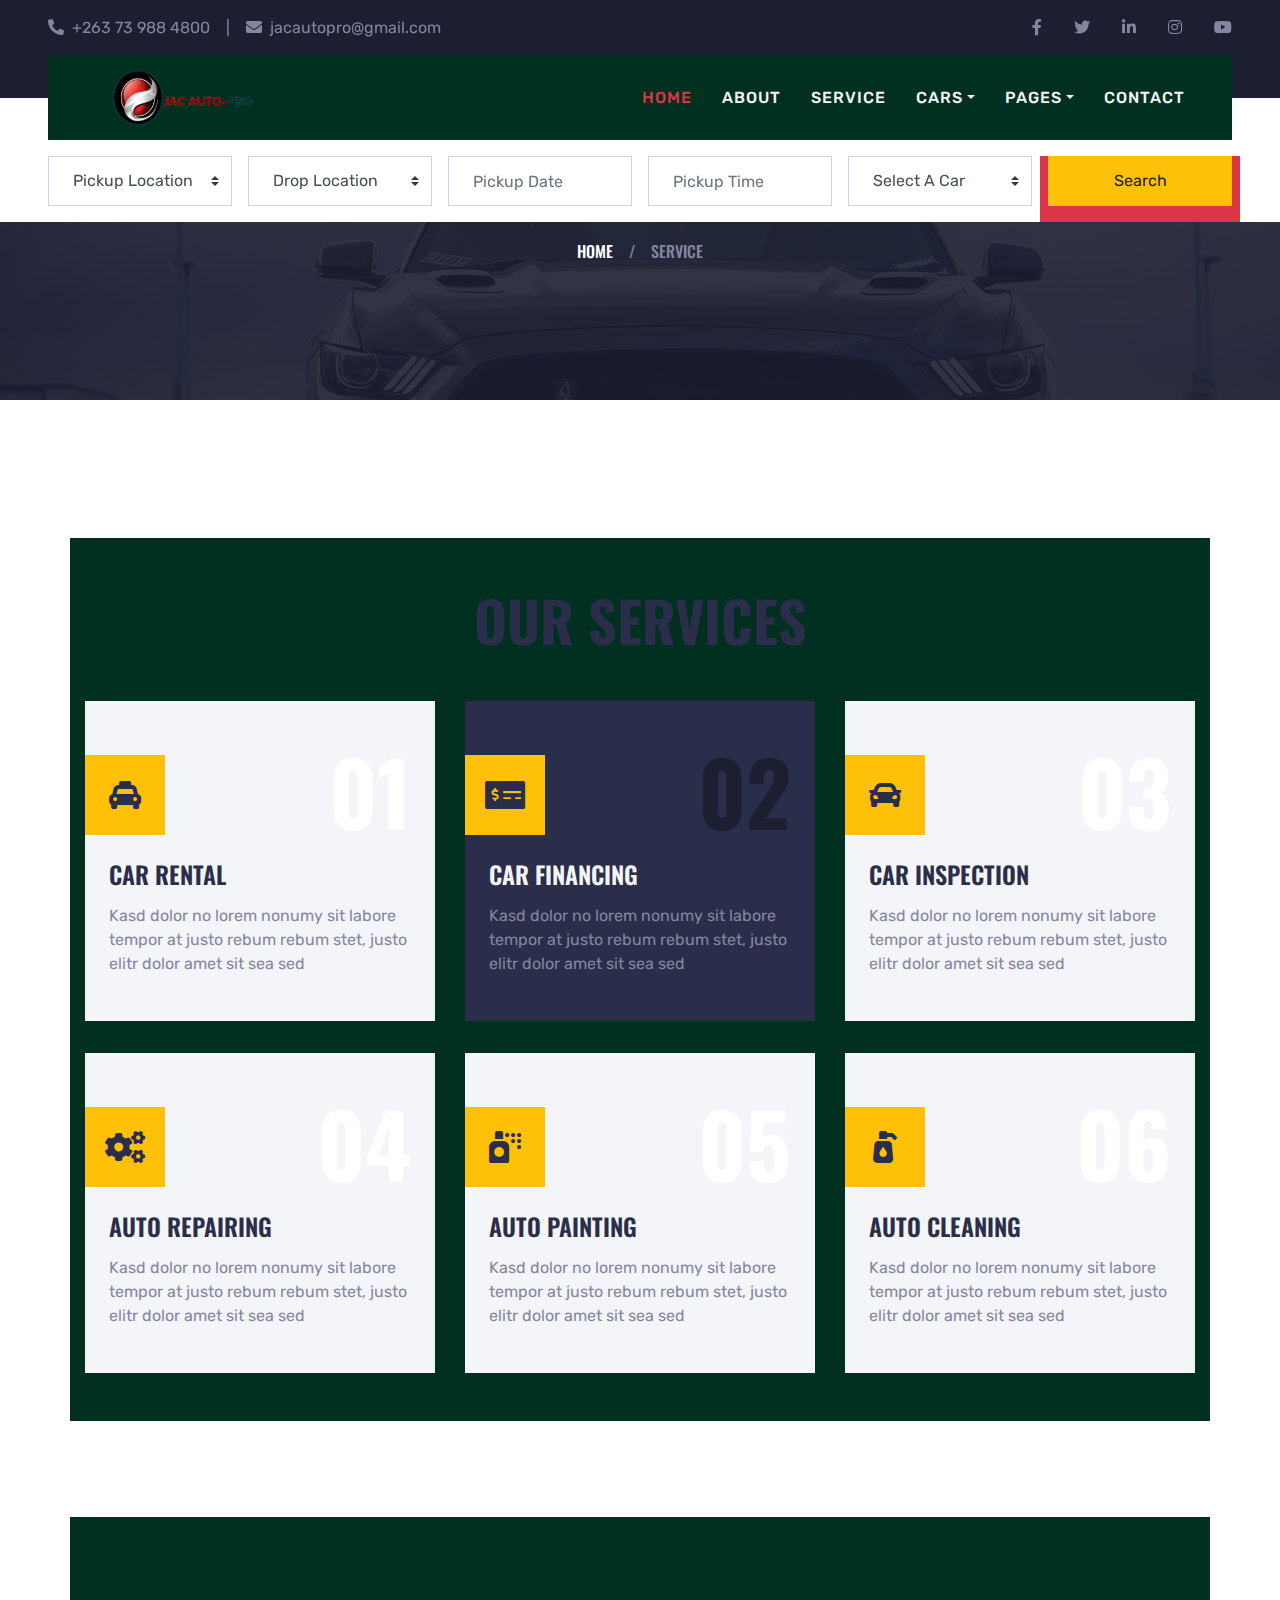
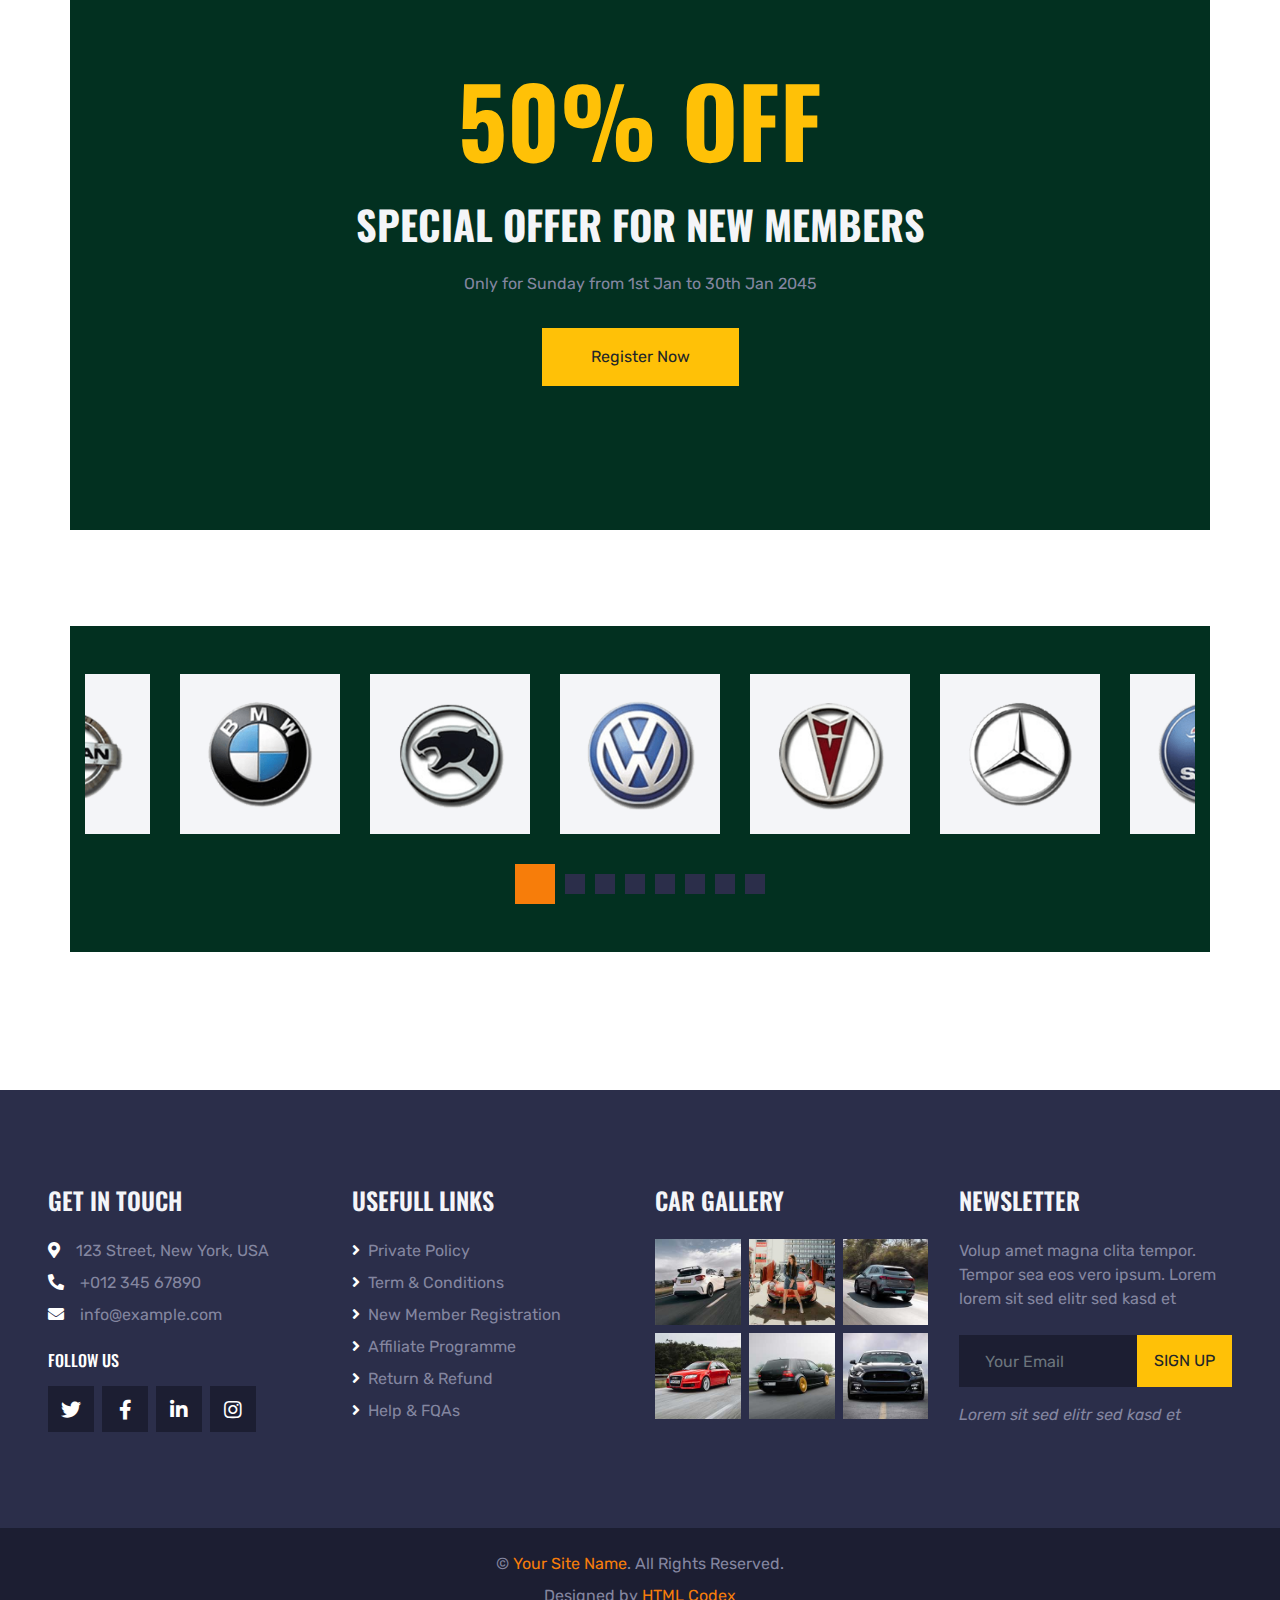
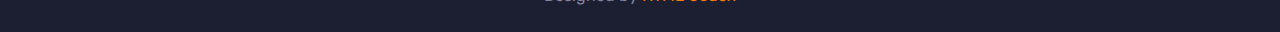
<file: service.html>
<!DOCTYPE html>
<html lang="en">
  <head>
    <meta charset="utf-8" />
    <title>ROYAL CARS - Car Rental HTML Template</title>
    <meta content="width=device-width, initial-scale=1.0" name="viewport" />
    <meta content="Free HTML Templates" name="keywords" />
    <meta content="Free HTML Templates" name="description" />

    <!-- Favicon -->
    <link href="img/favicon.ico" rel="icon" />

    <!-- Google Web Fonts -->
    <link rel="preconnect" href="https://fonts.gstatic.com" />
    <link
      href="https://fonts.googleapis.com/css2?family=Oswald:wght@400;500;600;700&family=Rubik&display=swap"
      rel="stylesheet"
    />

    <!-- Font Awesome -->
    <link
      href="https://cdnjs.cloudflare.com/ajax/libs/font-awesome/5.15.0/css/all.min.css"
      rel="stylesheet"
    />

    <!-- Libraries Stylesheet -->
    <link href="lib/owlcarousel/assets/owl.carousel.min.css" rel="stylesheet" />
    <link
      href="lib/tempusdominus/css/tempusdominus-bootstrap-4.min.css"
      rel="stylesheet"
    />

    <!-- Customized Bootstrap Stylesheet -->
    <link href="css/bootstrap.min.css" rel="stylesheet" />

    <!-- Template Stylesheet -->
    <link href="css/style.css" rel="stylesheet" />
  </head>

  <body>
    <div class="fixed-top">
      <div class="container-fluid bg-dark py-3 px-lg-5 d-none d-lg-block">
        <div class="row">
          <div class="col-md-6 text-center text-lg-left mb-2 mb-lg-0">
            <div class="d-inline-flex align-items-center">
              <a class="text-body pr-3" href=""
                ><i class="fa fa-phone-alt mr-2"></i>+263 73 988 4800</a
              >
              <span class="text-body">|</span>
              <a class="text-body px-3" href=""
                ><i class="fa fa-envelope mr-2"></i>jacautopro@gmail.com</a
              >
            </div>
          </div>
          <div class="col-md-6 text-center text-lg-right">
            <div class="d-inline-flex align-items-center">
              <a class="text-body px-3" href="">
                <i class="fab fa-facebook-f"></i>
              </a>
              <a class="text-body px-3" href="">
                <i class="fab fa-twitter"></i>
              </a>
              <a class="text-body px-3" href="">
                <i class="fab fa-linkedin-in"></i>
              </a>
              <a class="text-body px-3" href="">
                <i class="fab fa-instagram"></i>
              </a>
              <a class="text-body pl-3" href="">
                <i class="fab fa-youtube"></i>
              </a>
            </div>
          </div>
        </div>
      </div>

      <!-- Topbar End -->

      <!-- Navbar Start -->
      <div class="container-fluid position-relative nav-bar p-0">
        <div class="position-relative px-lg-5" style="z-index: 9">
          <nav
            class="navbar navbar-expand-lg navbar-dark py-3 py-lg-0 pl-3 pl-lg-5"
          >
            <!-- <a href="" class="navbar-brand">
              <h1 class="text-uppercase text-warning mb-1">Royal Cars</h1>
            </a> -->
            <div class="container">
              <a class="navbar-brand" href="#">
                <img src="img/logoorg.png" alt="" width="150" height="65" />
              </a>
            </div>
            <button
              type="button"
              class="navbar-toggler"
              data-toggle="collapse"
              data-target="#navbarCollapse"
            >
              <span class="navbar-toggler-icon"></span>
            </button>
            <div
              class="collapse navbar-collapse justify-content-between px-3"
              id="navbarCollapse"
            >
              <div class="navbar-nav ml-auto py-0">
                <a href="index.html" class="nav-item nav-link active">Home</a>
                <a href="about.html" class="nav-item nav-link">About</a>
                <a href="service.html" class="nav-item nav-link">Service</a>
                <div class="nav-item dropdown">
                  <a
                    href="#"
                    class="nav-link dropdown-toggle"
                    data-toggle="dropdown"
                    >Cars</a
                  >
                  <div class="dropdown-menu rounded-0 m-0">
                    <a href="car.html" class="dropdown-item">Car Listing</a>
                    <a href="detail.html" class="dropdown-item">Car Detail</a>
                    <a href="booking.html" class="dropdown-item">Car Booking</a>
                  </div>
                </div>
                <div class="nav-item dropdown">
                  <a
                    href="#"
                    class="nav-link dropdown-toggle"
                    data-toggle="dropdown"
                    >Pages</a
                  >
                  <div class="dropdown-menu rounded-0 m-0">
                    <a href="team.html" class="dropdown-item">The Team</a>
                    <a href="testimonial.html" class="dropdown-item"
                      >Testimonial</a
                    >
                  </div>
                </div>
                <a href="contact.html" class="nav-item nav-link">Contact</a>
              </div>
            </div>
          </nav>
        </div>
      </div>
      <!-- Navbar End -->

      <!-- Search Start -->
      <div class="container-fluid bg-white pt-3 px-lg-5">
        <div class="row mx-n2">
          <div class="col-xl-2 col-lg-4 col-md-6 px-2">
            <select class="custom-select px-4 mb-3" style="height: 50px">
              <option selected>Pickup Location</option>
              <option value="1">Location 1</option>
              <option value="2">Location 2</option>
              <option value="3">Location 3</option>
            </select>
          </div>
          <div class="col-xl-2 col-lg-4 col-md-6 px-2">
            <select class="custom-select px-4 mb-3" style="height: 50px">
              <option selected>Drop Location</option>
              <option value="1">Location 1</option>
              <option value="2">Location 2</option>
              <option value="3">Location 3</option>
            </select>
          </div>
          <div class="col-xl-2 col-lg-4 col-md-6 px-2">
            <div class="date mb-3" id="date" data-target-input="nearest">
              <input
                type="text"
                class="form-control p-4 datetimepicker-input"
                placeholder="Pickup Date"
                data-target="#date"
                data-toggle="datetimepicker"
              />
            </div>
          </div>
          <div class="col-xl-2 col-lg-4 col-md-6 px-2">
            <div class="time mb-3" id="time" data-target-input="nearest">
              <input
                type="text"
                class="form-control p-4 datetimepicker-input"
                placeholder="Pickup Time"
                data-target="#time"
                data-toggle="datetimepicker"
              />
            </div>
          </div>
          <div class="col-xl-2 col-lg-4 col-md-6 px-2">
            <select class="custom-select px-4 mb-3" style="height: 50px">
              <option selected>Select A Car</option>
              <option value="1">Car 1</option>
              <option value="2">Car 1</option>
              <option value="3">Car 1</option>
            </select>
          </div>
          <div class="col-xl-2 bg-danger col-lg-4 col-md-6 px-2">
            <button
              class="btn btn-warning btn-block mb-3"
              type="submit"
              style="height: 50px"
            >
              Search
            </button>
          </div>
        </div>
      </div>
    </div>
    <!-- Search End -->

    <!-- Page Header Start -->
    <div class="container-fluid page-header">
      <h1 class="display-3 text-uppercase text-white mb-3">Service</h1>
      <div class="d-inline-flex text-white">
        <h6 class="text-uppercase m-0">
          <a class="text-white" href="">Home</a>
        </h6>
        <h6 class="text-body m-0 px-3">/</h6>
        <h6 class="text-uppercase text-body m-0">Service</h6>
      </div>
    </div>
    <!-- Page Header Start -->

    <!-- Services Start -->
    <div class="container-fluid py-5">
      <div class="container pt-5 pb-3">
        <h1 class="display-4 text-uppercase text-center mb-5">Our Services</h1>
        <div class="row">
          <div class="col-lg-4 col-md-6 mb-2">
            <div
              class="service-item d-flex flex-column justify-content-center px-4 mb-4"
            >
              <div
                class="d-flex align-items-center justify-content-between mb-3"
              >
                <div
                  class="d-flex align-items-center justify-content-center bg-warning ml-n4"
                  style="width: 80px; height: 80px"
                >
                  <i class="fa fa-2x fa-taxi text-secondary"></i>
                </div>
                <h1 class="display-2 text-white mt-n2 m-0">01</h1>
              </div>
              <h4 class="text-uppercase mb-3">Car Rental</h4>
              <p class="m-0">
                Kasd dolor no lorem nonumy sit labore tempor at justo rebum
                rebum stet, justo elitr dolor amet sit sea sed
              </p>
            </div>
          </div>
          <div class="col-lg-4 col-md-6 mb-2">
            <div
              class="service-item active d-flex flex-column justify-content-center px-4 mb-4"
            >
              <div
                class="d-flex align-items-center justify-content-between mb-3"
              >
                <div
                  class="d-flex align-items-center justify-content-center bg-warning ml-n4"
                  style="width: 80px; height: 80px"
                >
                  <i class="fa fa-2x fa-money-check-alt text-secondary"></i>
                </div>
                <h1 class="display-2 text-white mt-n2 m-0">02</h1>
              </div>
              <h4 class="text-uppercase mb-3">Car Financing</h4>
              <p class="m-0">
                Kasd dolor no lorem nonumy sit labore tempor at justo rebum
                rebum stet, justo elitr dolor amet sit sea sed
              </p>
            </div>
          </div>
          <div class="col-lg-4 col-md-6 mb-2">
            <div
              class="service-item d-flex flex-column justify-content-center px-4 mb-4"
            >
              <div
                class="d-flex align-items-center justify-content-between mb-3"
              >
                <div
                  class="d-flex align-items-center justify-content-center bg-warning ml-n4"
                  style="width: 80px; height: 80px"
                >
                  <i class="fa fa-2x fa-car text-secondary"></i>
                </div>
                <h1 class="display-2 text-white mt-n2 m-0">03</h1>
              </div>
              <h4 class="text-uppercase mb-3">Car Inspection</h4>
              <p class="m-0">
                Kasd dolor no lorem nonumy sit labore tempor at justo rebum
                rebum stet, justo elitr dolor amet sit sea sed
              </p>
            </div>
          </div>
          <div class="col-lg-4 col-md-6 mb-2">
            <div
              class="service-item d-flex flex-column justify-content-center px-4 mb-4"
            >
              <div
                class="d-flex align-items-center justify-content-between mb-3"
              >
                <div
                  class="d-flex align-items-center justify-content-center bg-warning ml-n4"
                  style="width: 80px; height: 80px"
                >
                  <i class="fa fa-2x fa-cogs text-secondary"></i>
                </div>
                <h1 class="display-2 text-white mt-n2 m-0">04</h1>
              </div>
              <h4 class="text-uppercase mb-3">Auto Repairing</h4>
              <p class="m-0">
                Kasd dolor no lorem nonumy sit labore tempor at justo rebum
                rebum stet, justo elitr dolor amet sit sea sed
              </p>
            </div>
          </div>
          <div class="col-lg-4 col-md-6 mb-2">
            <div
              class="service-item d-flex flex-column justify-content-center px-4 mb-4"
            >
              <div
                class="d-flex align-items-center justify-content-between mb-3"
              >
                <div
                  class="d-flex align-items-center justify-content-center bg-warning ml-n4"
                  style="width: 80px; height: 80px"
                >
                  <i class="fa fa-2x fa-spray-can text-secondary"></i>
                </div>
                <h1 class="display-2 text-white mt-n2 m-0">05</h1>
              </div>
              <h4 class="text-uppercase mb-3">Auto Painting</h4>
              <p class="m-0">
                Kasd dolor no lorem nonumy sit labore tempor at justo rebum
                rebum stet, justo elitr dolor amet sit sea sed
              </p>
            </div>
          </div>
          <div class="col-lg-4 col-md-6 mb-2">
            <div
              class="service-item d-flex flex-column justify-content-center px-4 mb-4"
            >
              <div
                class="d-flex align-items-center justify-content-between mb-3"
              >
                <div
                  class="d-flex align-items-center justify-content-center bg-warning ml-n4"
                  style="width: 80px; height: 80px"
                >
                  <i class="fa fa-2x fa-pump-soap text-secondary"></i>
                </div>
                <h1 class="display-2 text-white mt-n2 m-0">06</h1>
              </div>
              <h4 class="text-uppercase mb-3">Auto Cleaning</h4>
              <p class="m-0">
                Kasd dolor no lorem nonumy sit labore tempor at justo rebum
                rebum stet, justo elitr dolor amet sit sea sed
              </p>
            </div>
          </div>
        </div>
      </div>
    </div>
    <!-- Services End -->

    <!-- Banner Start -->
    <div class="container-fluid py-5">
      <div class="container py-5">
        <div class="bg-banner py-5 px-4 text-center">
          <div class="py-5">
            <h1 class="display-1 text-uppercase text-warning mb-4">50% OFF</h1>
            <h1 class="text-uppercase text-light mb-4">
              Special Offer For New Members
            </h1>
            <p class="mb-4">Only for Sunday from 1st Jan to 30th Jan 2045</p>
            <a class="btn btn-warning mt-2 py-3 px-5" href="">Register Now</a>
          </div>
        </div>
      </div>
    </div>
    <!-- Banner End -->

    <!-- Vendor Start -->
    <div class="container-fluid py-5">
      <div class="container py-5">
        <div class="owl-carousel vendor-carousel">
          <div class="bg-light p-4">
            <img src="img/vendor-1.png" alt="" />
          </div>
          <div class="bg-light p-4">
            <img src="img/vendor-2.png" alt="" />
          </div>
          <div class="bg-light p-4">
            <img src="img/vendor-3.png" alt="" />
          </div>
          <div class="bg-light p-4">
            <img src="img/vendor-4.png" alt="" />
          </div>
          <div class="bg-light p-4">
            <img src="img/vendor-5.png" alt="" />
          </div>
          <div class="bg-light p-4">
            <img src="img/vendor-6.png" alt="" />
          </div>
          <div class="bg-light p-4">
            <img src="img/vendor-7.png" alt="" />
          </div>
          <div class="bg-light p-4">
            <img src="img/vendor-8.png" alt="" />
          </div>
        </div>
      </div>
    </div>
    <!-- Vendor End -->

    <!-- Footer Start -->
    <div
      class="container-fluid bg-secondary py-5 px-sm-3 px-md-5"
      style="margin-top: 90px"
    >
      <div class="row pt-5">
        <div class="col-lg-3 col-md-6 mb-5">
          <h4 class="text-uppercase text-light mb-4">Get In Touch</h4>
          <p class="mb-2">
            <i class="fa fa-map-marker-alt text-white mr-3"></i>123 Street, New
            York, USA
          </p>
          <p class="mb-2">
            <i class="fa fa-phone-alt text-white mr-3"></i>+012 345 67890
          </p>
          <p><i class="fa fa-envelope text-white mr-3"></i>info@example.com</p>
          <h6 class="text-uppercase text-white py-2">Follow Us</h6>
          <div class="d-flex justify-content-start">
            <a class="btn btn-lg btn-dark btn-lg-square mr-2" href="#"
              ><i class="fab fa-twitter"></i
            ></a>
            <a class="btn btn-lg btn-dark btn-lg-square mr-2" href="#"
              ><i class="fab fa-facebook-f"></i
            ></a>
            <a class="btn btn-lg btn-dark btn-lg-square mr-2" href="#"
              ><i class="fab fa-linkedin-in"></i
            ></a>
            <a class="btn btn-lg btn-dark btn-lg-square" href="#"
              ><i class="fab fa-instagram"></i
            ></a>
          </div>
        </div>
        <div class="col-lg-3 col-md-6 mb-5">
          <h4 class="text-uppercase text-light mb-4">Usefull Links</h4>
          <div class="d-flex flex-column justify-content-start">
            <a class="text-body mb-2" href="#"
              ><i class="fa fa-angle-right text-white mr-2"></i>Private
              Policy</a
            >
            <a class="text-body mb-2" href="#"
              ><i class="fa fa-angle-right text-white mr-2"></i>Term &
              Conditions</a
            >
            <a class="text-body mb-2" href="#"
              ><i class="fa fa-angle-right text-white mr-2"></i>New Member
              Registration</a
            >
            <a class="text-body mb-2" href="#"
              ><i class="fa fa-angle-right text-white mr-2"></i>Affiliate
              Programme</a
            >
            <a class="text-body mb-2" href="#"
              ><i class="fa fa-angle-right text-white mr-2"></i>Return &
              Refund</a
            >
            <a class="text-body" href="#"
              ><i class="fa fa-angle-right text-white mr-2"></i>Help & FQAs</a
            >
          </div>
        </div>
        <div class="col-lg-3 col-md-6 mb-5">
          <h4 class="text-uppercase text-light mb-4">Car Gallery</h4>
          <div class="row mx-n1">
            <div class="col-4 px-1 mb-2">
              <a href=""
                ><img class="w-100" src="img/gallery-1.jpg" alt=""
              /></a>
            </div>
            <div class="col-4 px-1 mb-2">
              <a href=""
                ><img class="w-100" src="img/gallery-2.jpg" alt=""
              /></a>
            </div>
            <div class="col-4 px-1 mb-2">
              <a href=""
                ><img class="w-100" src="img/gallery-3.jpg" alt=""
              /></a>
            </div>
            <div class="col-4 px-1 mb-2">
              <a href=""
                ><img class="w-100" src="img/gallery-4.jpg" alt=""
              /></a>
            </div>
            <div class="col-4 px-1 mb-2">
              <a href=""
                ><img class="w-100" src="img/gallery-5.jpg" alt=""
              /></a>
            </div>
            <div class="col-4 px-1 mb-2">
              <a href=""
                ><img class="w-100" src="img/gallery-6.jpg" alt=""
              /></a>
            </div>
          </div>
        </div>
        <div class="col-lg-3 col-md-6 mb-5">
          <h4 class="text-uppercase text-light mb-4">Newsletter</h4>
          <p class="mb-4">
            Volup amet magna clita tempor. Tempor sea eos vero ipsum. Lorem
            lorem sit sed elitr sed kasd et
          </p>
          <div class="w-100 mb-3">
            <div class="input-group">
              <input
                type="text"
                class="form-control bg-dark border-dark"
                style="padding: 25px"
                placeholder="Your Email"
              />
              <div class="input-group-append">
                <button class="btn btn-warning text-uppercase px-3">
                  Sign Up
                </button>
              </div>
            </div>
          </div>
          <i>Lorem sit sed elitr sed kasd et</i>
        </div>
      </div>
    </div>
    <div class="container-fluid bg-dark py-4 px-sm-3 px-md-5">
      <p class="mb-2 text-center text-body">
        &copy; <a href="#">Your Site Name</a>. All Rights Reserved.
      </p>
      <p class="m-0 text-center text-body">
        Designed by <a href="https://htmlcodex.com">HTML Codex</a>
      </p>
    </div>
    <!-- Footer End -->

    <!-- Back to Top -->
    <a href="#" class="btn btn-lg btn-warning btn-lg-square back-to-top"
      ><i class="fa fa-angle-double-up"></i
    ></a>

    <!-- JavaScript Libraries -->
    <script src="https://code.jquery.com/jquery-3.4.1.min.js"></script>
    <script src="https://stackpath.bootstrapcdn.com/bootstrap/4.4.1/js/bootstrap.bundle.min.js"></script>
    <script src="lib/easing/easing.min.js"></script>
    <script src="lib/waypoints/waypoints.min.js"></script>
    <script src="lib/owlcarousel/owl.carousel.min.js"></script>
    <script src="lib/tempusdominus/js/moment.min.js"></script>
    <script src="lib/tempusdominus/js/moment-timezone.min.js"></script>
    <script src="lib/tempusdominus/js/tempusdominus-bootstrap-4.min.js"></script>

    <!-- Template Javascript -->
    <script src="js/main.js"></script>
  </body>
</html>
</file>
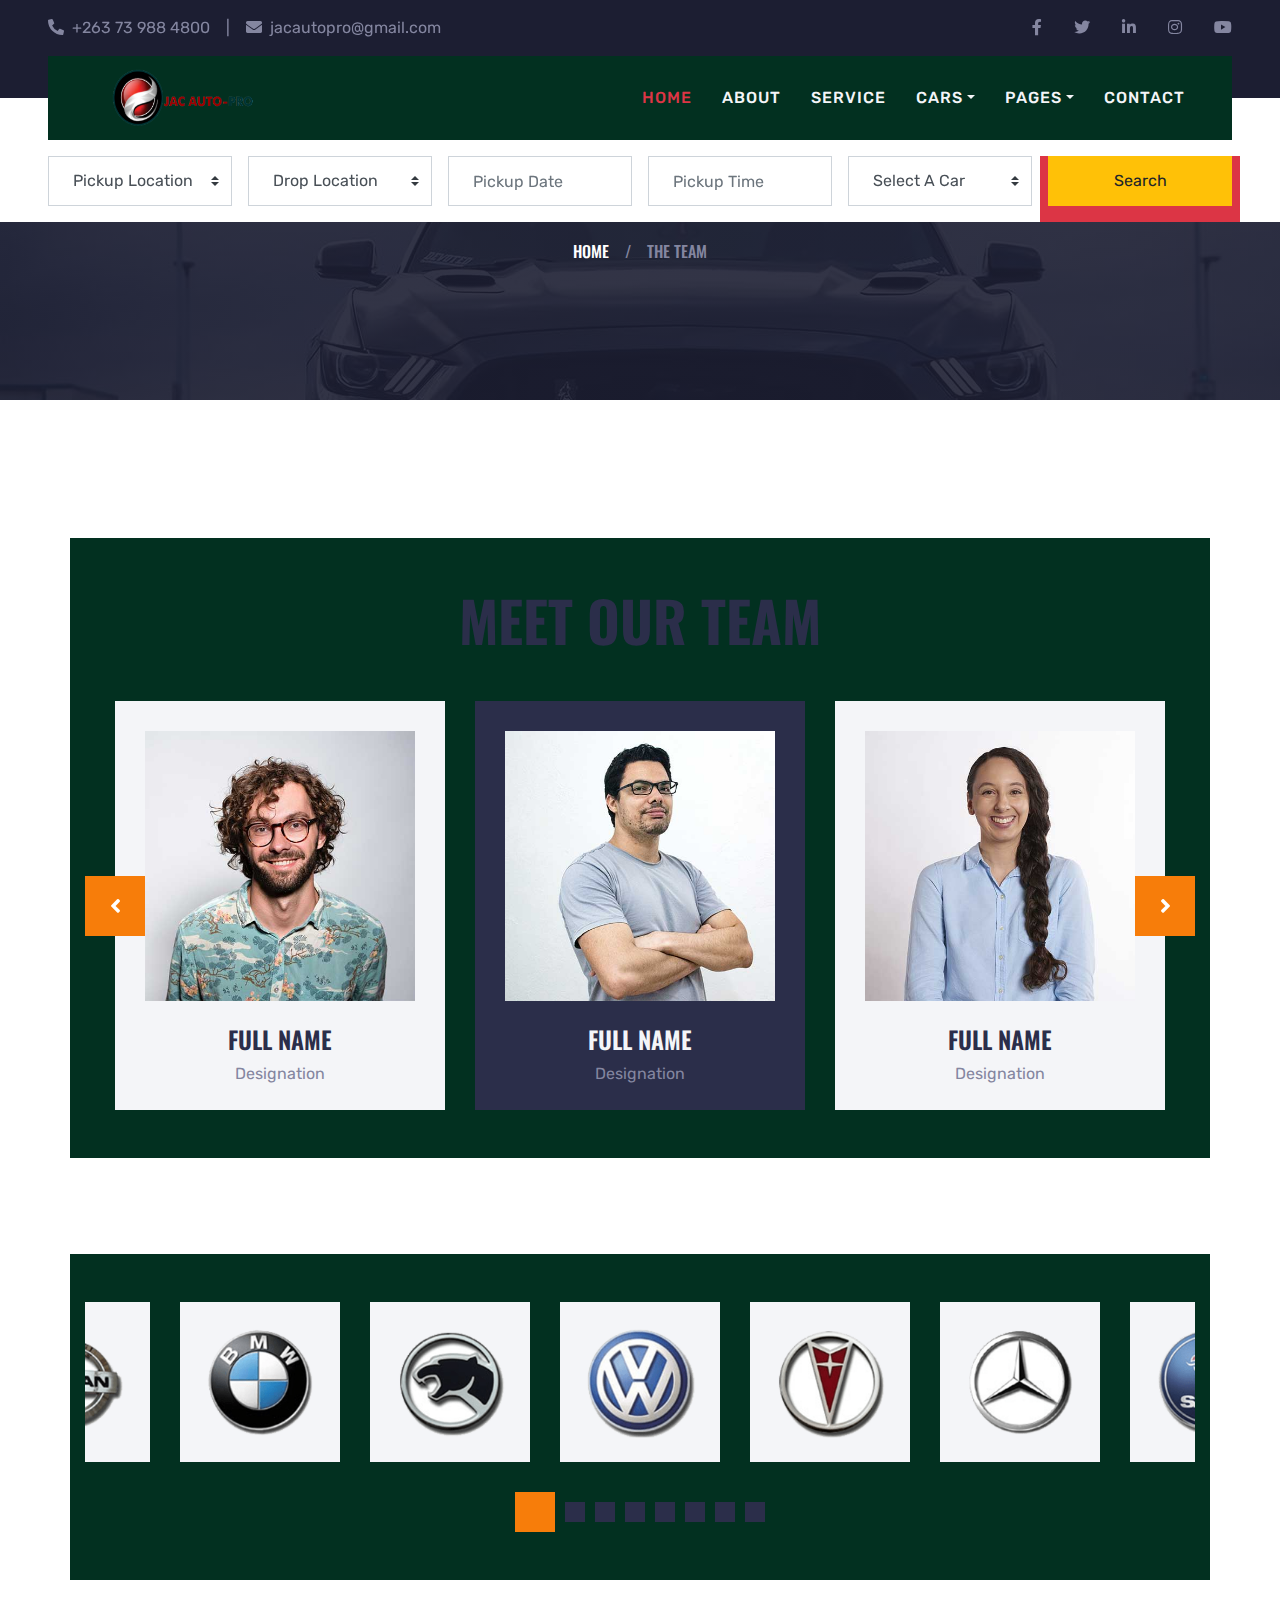
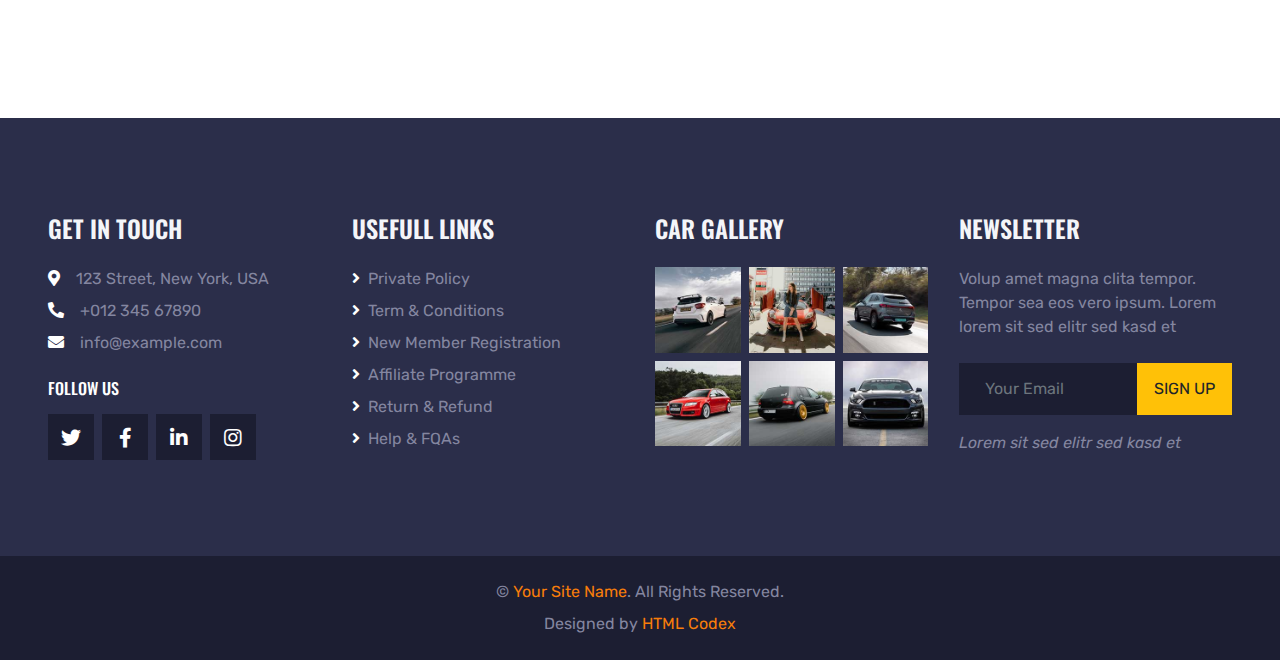
<file: team.html>
<!DOCTYPE html>
<html lang="en">
  <head>
    <meta charset="utf-8" />
    <title>ROYAL CARS - Car Rental HTML Template</title>
    <meta content="width=device-width, initial-scale=1.0" name="viewport" />
    <meta content="Free HTML Templates" name="keywords" />
    <meta content="Free HTML Templates" name="description" />

    <!-- Favicon -->
    <link href="img/favicon.ico" rel="icon" />

    <!-- Google Web Fonts -->
    <link rel="preconnect" href="https://fonts.gstatic.com" />
    <link
      href="https://fonts.googleapis.com/css2?family=Oswald:wght@400;500;600;700&family=Rubik&display=swap"
      rel="stylesheet"
    />

    <!-- Font Awesome -->
    <link
      href="https://cdnjs.cloudflare.com/ajax/libs/font-awesome/5.15.0/css/all.min.css"
      rel="stylesheet"
    />

    <!-- Libraries Stylesheet -->
    <link href="lib/owlcarousel/assets/owl.carousel.min.css" rel="stylesheet" />
    <link
      href="lib/tempusdominus/css/tempusdominus-bootstrap-4.min.css"
      rel="stylesheet"
    />

    <!-- Customized Bootstrap Stylesheet -->
    <link href="css/bootstrap.min.css" rel="stylesheet" />

    <!-- Template Stylesheet -->
    <link href="css/style.css" rel="stylesheet" />
  </head>

  <body>
    <div class="fixed-top">
      <div class="container-fluid bg-dark py-3 px-lg-5 d-none d-lg-block">
        <div class="row">
          <div class="col-md-6 text-center text-lg-left mb-2 mb-lg-0">
            <div class="d-inline-flex align-items-center">
              <a class="text-body pr-3" href=""
                ><i class="fa fa-phone-alt mr-2"></i>+263 73 988 4800</a
              >
              <span class="text-body">|</span>
              <a class="text-body px-3" href=""
                ><i class="fa fa-envelope mr-2"></i>jacautopro@gmail.com</a
              >
            </div>
          </div>
          <div class="col-md-6 text-center text-lg-right">
            <div class="d-inline-flex align-items-center">
              <a class="text-body px-3" href="">
                <i class="fab fa-facebook-f"></i>
              </a>
              <a class="text-body px-3" href="">
                <i class="fab fa-twitter"></i>
              </a>
              <a class="text-body px-3" href="">
                <i class="fab fa-linkedin-in"></i>
              </a>
              <a class="text-body px-3" href="">
                <i class="fab fa-instagram"></i>
              </a>
              <a class="text-body pl-3" href="">
                <i class="fab fa-youtube"></i>
              </a>
            </div>
          </div>
        </div>
      </div>

      <!-- Topbar End -->

      <!-- Navbar Start -->
      <div class="container-fluid position-relative nav-bar p-0">
        <div class="position-relative px-lg-5" style="z-index: 9">
          <nav
            class="navbar navbar-expand-lg navbar-dark py-3 py-lg-0 pl-3 pl-lg-5"
          >
            <!-- <a href="" class="navbar-brand">
              <h1 class="text-uppercase text-warning mb-1">Royal Cars</h1>
            </a> -->
            <div class="container">
              <a class="navbar-brand" href="#">
                <img src="img/logoorg.png" alt="" width="150" height="65" />
              </a>
            </div>
            <button
              type="button"
              class="navbar-toggler"
              data-toggle="collapse"
              data-target="#navbarCollapse"
            >
              <span class="navbar-toggler-icon"></span>
            </button>
            <div
              class="collapse navbar-collapse justify-content-between px-3"
              id="navbarCollapse"
            >
              <div class="navbar-nav ml-auto py-0">
                <a href="index.html" class="nav-item nav-link active">Home</a>
                <a href="about.html" class="nav-item nav-link">About</a>
                <a href="service.html" class="nav-item nav-link">Service</a>
                <div class="nav-item dropdown">
                  <a
                    href="#"
                    class="nav-link dropdown-toggle"
                    data-toggle="dropdown"
                    >Cars</a
                  >
                  <div class="dropdown-menu rounded-0 m-0">
                    <a href="car.html" class="dropdown-item">Car Listing</a>
                    <a href="detail.html" class="dropdown-item">Car Detail</a>
                    <a href="booking.html" class="dropdown-item">Car Booking</a>
                  </div>
                </div>
                <div class="nav-item dropdown">
                  <a
                    href="#"
                    class="nav-link dropdown-toggle"
                    data-toggle="dropdown"
                    >Pages</a
                  >
                  <div class="dropdown-menu rounded-0 m-0">
                    <a href="team.html" class="dropdown-item">The Team</a>
                    <a href="testimonial.html" class="dropdown-item"
                      >Testimonial</a
                    >
                  </div>
                </div>
                <a href="contact.html" class="nav-item nav-link">Contact</a>
              </div>
            </div>
          </nav>
        </div>
      </div>
      <!-- Navbar End -->

      <!-- Search Start -->
      <div class="container-fluid bg-white pt-3 px-lg-5">
        <div class="row mx-n2">
          <div class="col-xl-2 col-lg-4 col-md-6 px-2">
            <select class="custom-select px-4 mb-3" style="height: 50px">
              <option selected>Pickup Location</option>
              <option value="1">Location 1</option>
              <option value="2">Location 2</option>
              <option value="3">Location 3</option>
            </select>
          </div>
          <div class="col-xl-2 col-lg-4 col-md-6 px-2">
            <select class="custom-select px-4 mb-3" style="height: 50px">
              <option selected>Drop Location</option>
              <option value="1">Location 1</option>
              <option value="2">Location 2</option>
              <option value="3">Location 3</option>
            </select>
          </div>
          <div class="col-xl-2 col-lg-4 col-md-6 px-2">
            <div class="date mb-3" id="date" data-target-input="nearest">
              <input
                type="text"
                class="form-control p-4 datetimepicker-input"
                placeholder="Pickup Date"
                data-target="#date"
                data-toggle="datetimepicker"
              />
            </div>
          </div>
          <div class="col-xl-2 col-lg-4 col-md-6 px-2">
            <div class="time mb-3" id="time" data-target-input="nearest">
              <input
                type="text"
                class="form-control p-4 datetimepicker-input"
                placeholder="Pickup Time"
                data-target="#time"
                data-toggle="datetimepicker"
              />
            </div>
          </div>
          <div class="col-xl-2 col-lg-4 col-md-6 px-2">
            <select class="custom-select px-4 mb-3" style="height: 50px">
              <option selected>Select A Car</option>
              <option value="1">Car 1</option>
              <option value="2">Car 1</option>
              <option value="3">Car 1</option>
            </select>
          </div>
          <div class="col-xl-2 bg-danger col-lg-4 col-md-6 px-2">
            <button
              class="btn btn-warning btn-block mb-3"
              type="submit"
              style="height: 50px"
            >
              Search
            </button>
          </div>
        </div>
      </div>
    </div>
    <!-- Search End -->

    <!-- Page Header Start -->
    <div class="container-fluid page-header">
      <h1 class="display-3 text-uppercase text-white mb-3">The Team</h1>
      <div class="d-inline-flex text-white">
        <h6 class="text-uppercase m-0">
          <a class="text-white" href="">Home</a>
        </h6>
        <h6 class="text-body m-0 px-3">/</h6>
        <h6 class="text-uppercase text-body m-0">The Team</h6>
      </div>
    </div>
    <!-- Page Header Start -->

    <!-- Team Start -->
    <div class="container-fluid py-5">
      <div class="container py-5">
        <h1 class="display-4 text-uppercase text-center mb-5">Meet Our Team</h1>
        <div
          class="owl-carousel team-carousel position-relative"
          style="padding: 0 30px"
        >
          <div class="team-item">
            <img class="img-fluid w-100" src="img/team-1.jpg" alt="" />
            <div class="position-relative py-4">
              <h4 class="text-uppercase">Full Name</h4>
              <p class="m-0">Designation</p>
              <div
                class="team-social position-absolute w-100 h-100 d-flex align-items-center justify-content-center"
              >
                <a class="btn btn-lg btn-warning btn-lg-square mx-1" href="#"
                  ><i class="fab fa-twitter"></i
                ></a>
                <a class="btn btn-lg btn-warning btn-lg-square mx-1" href="#"
                  ><i class="fab fa-facebook-f"></i
                ></a>
                <a class="btn btn-lg btn-warning btn-lg-square mx-1" href="#"
                  ><i class="fab fa-linkedin-in"></i
                ></a>
              </div>
            </div>
          </div>
          <div class="team-item">
            <img class="img-fluid w-100" src="img/team-2.jpg" alt="" />
            <div class="position-relative py-4">
              <h4 class="text-uppercase">Full Name</h4>
              <p class="m-0">Designation</p>
              <div
                class="team-social position-absolute w-100 h-100 d-flex align-items-center justify-content-center"
              >
                <a class="btn btn-lg btn-warning btn-lg-square mx-1" href="#"
                  ><i class="fab fa-twitter"></i
                ></a>
                <a class="btn btn-lg btn-warning btn-lg-square mx-1" href="#"
                  ><i class="fab fa-facebook-f"></i
                ></a>
                <a class="btn btn-lg btn-warning btn-lg-square mx-1" href="#"
                  ><i class="fab fa-linkedin-in"></i
                ></a>
              </div>
            </div>
          </div>
          <div class="team-item">
            <img class="img-fluid w-100" src="img/team-3.jpg" alt="" />
            <div class="position-relative py-4">
              <h4 class="text-uppercase">Full Name</h4>
              <p class="m-0">Designation</p>
              <div
                class="team-social position-absolute w-100 h-100 d-flex align-items-center justify-content-center"
              >
                <a class="btn btn-lg btn-warning btn-lg-square mx-1" href="#"
                  ><i class="fab fa-twitter"></i
                ></a>
                <a class="btn btn-lg btn-warning btn-lg-square mx-1" href="#"
                  ><i class="fab fa-facebook-f"></i
                ></a>
                <a class="btn btn-lg btn-warning btn-lg-square mx-1" href="#"
                  ><i class="fab fa-linkedin-in"></i
                ></a>
              </div>
            </div>
          </div>
          <div class="team-item">
            <img class="img-fluid w-100" src="img/team-4.jpg" alt="" />
            <div class="position-relative py-4">
              <h4 class="text-uppercase">Full Name</h4>
              <p class="m-0">Designation</p>
              <div
                class="team-social position-absolute w-100 h-100 d-flex align-items-center justify-content-center"
              >
                <a class="btn btn-lg btn-warning btn-lg-square mx-1" href="#"
                  ><i class="fab fa-twitter"></i
                ></a>
                <a class="btn btn-lg btn-warning btn-lg-square mx-1" href="#"
                  ><i class="fab fa-facebook-f"></i
                ></a>
                <a class="btn btn-lg btn-warning btn-lg-square mx-1" href="#"
                  ><i class="fab fa-linkedin-in"></i
                ></a>
              </div>
            </div>
          </div>
        </div>
      </div>
    </div>
    <!-- Team End -->

    <!-- Vendor Start -->
    <div class="container-fluid py-5">
      <div class="container py-5">
        <div class="owl-carousel vendor-carousel">
          <div class="bg-light p-4">
            <img src="img/vendor-1.png" alt="" />
          </div>
          <div class="bg-light p-4">
            <img src="img/vendor-2.png" alt="" />
          </div>
          <div class="bg-light p-4">
            <img src="img/vendor-3.png" alt="" />
          </div>
          <div class="bg-light p-4">
            <img src="img/vendor-4.png" alt="" />
          </div>
          <div class="bg-light p-4">
            <img src="img/vendor-5.png" alt="" />
          </div>
          <div class="bg-light p-4">
            <img src="img/vendor-6.png" alt="" />
          </div>
          <div class="bg-light p-4">
            <img src="img/vendor-7.png" alt="" />
          </div>
          <div class="bg-light p-4">
            <img src="img/vendor-8.png" alt="" />
          </div>
        </div>
      </div>
    </div>
    <!-- Vendor End -->

    <!-- Footer Start -->
    <div
      class="container-fluid bg-secondary py-5 px-sm-3 px-md-5"
      style="margin-top: 90px"
    >
      <div class="row pt-5">
        <div class="col-lg-3 col-md-6 mb-5">
          <h4 class="text-uppercase text-light mb-4">Get In Touch</h4>
          <p class="mb-2">
            <i class="fa fa-map-marker-alt text-white mr-3"></i>123 Street, New
            York, USA
          </p>
          <p class="mb-2">
            <i class="fa fa-phone-alt text-white mr-3"></i>+012 345 67890
          </p>
          <p><i class="fa fa-envelope text-white mr-3"></i>info@example.com</p>
          <h6 class="text-uppercase text-white py-2">Follow Us</h6>
          <div class="d-flex justify-content-start">
            <a class="btn btn-lg btn-dark btn-lg-square mr-2" href="#"
              ><i class="fab fa-twitter"></i
            ></a>
            <a class="btn btn-lg btn-dark btn-lg-square mr-2" href="#"
              ><i class="fab fa-facebook-f"></i
            ></a>
            <a class="btn btn-lg btn-dark btn-lg-square mr-2" href="#"
              ><i class="fab fa-linkedin-in"></i
            ></a>
            <a class="btn btn-lg btn-dark btn-lg-square" href="#"
              ><i class="fab fa-instagram"></i
            ></a>
          </div>
        </div>
        <div class="col-lg-3 col-md-6 mb-5">
          <h4 class="text-uppercase text-light mb-4">Usefull Links</h4>
          <div class="d-flex flex-column justify-content-start">
            <a class="text-body mb-2" href="#"
              ><i class="fa fa-angle-right text-white mr-2"></i>Private
              Policy</a
            >
            <a class="text-body mb-2" href="#"
              ><i class="fa fa-angle-right text-white mr-2"></i>Term &
              Conditions</a
            >
            <a class="text-body mb-2" href="#"
              ><i class="fa fa-angle-right text-white mr-2"></i>New Member
              Registration</a
            >
            <a class="text-body mb-2" href="#"
              ><i class="fa fa-angle-right text-white mr-2"></i>Affiliate
              Programme</a
            >
            <a class="text-body mb-2" href="#"
              ><i class="fa fa-angle-right text-white mr-2"></i>Return &
              Refund</a
            >
            <a class="text-body" href="#"
              ><i class="fa fa-angle-right text-white mr-2"></i>Help & FQAs</a
            >
          </div>
        </div>
        <div class="col-lg-3 col-md-6 mb-5">
          <h4 class="text-uppercase text-light mb-4">Car Gallery</h4>
          <div class="row mx-n1">
            <div class="col-4 px-1 mb-2">
              <a href=""
                ><img class="w-100" src="img/gallery-1.jpg" alt=""
              /></a>
            </div>
            <div class="col-4 px-1 mb-2">
              <a href=""
                ><img class="w-100" src="img/gallery-2.jpg" alt=""
              /></a>
            </div>
            <div class="col-4 px-1 mb-2">
              <a href=""
                ><img class="w-100" src="img/gallery-3.jpg" alt=""
              /></a>
            </div>
            <div class="col-4 px-1 mb-2">
              <a href=""
                ><img class="w-100" src="img/gallery-4.jpg" alt=""
              /></a>
            </div>
            <div class="col-4 px-1 mb-2">
              <a href=""
                ><img class="w-100" src="img/gallery-5.jpg" alt=""
              /></a>
            </div>
            <div class="col-4 px-1 mb-2">
              <a href=""
                ><img class="w-100" src="img/gallery-6.jpg" alt=""
              /></a>
            </div>
          </div>
        </div>
        <div class="col-lg-3 col-md-6 mb-5">
          <h4 class="text-uppercase text-light mb-4">Newsletter</h4>
          <p class="mb-4">
            Volup amet magna clita tempor. Tempor sea eos vero ipsum. Lorem
            lorem sit sed elitr sed kasd et
          </p>
          <div class="w-100 mb-3">
            <div class="input-group">
              <input
                type="text"
                class="form-control bg-dark border-dark"
                style="padding: 25px"
                placeholder="Your Email"
              />
              <div class="input-group-append">
                <button class="btn btn-warning text-uppercase px-3">
                  Sign Up
                </button>
              </div>
            </div>
          </div>
          <i>Lorem sit sed elitr sed kasd et</i>
        </div>
      </div>
    </div>
    <div class="container-fluid bg-dark py-4 px-sm-3 px-md-5">
      <p class="mb-2 text-center text-body">
        &copy; <a href="#">Your Site Name</a>. All Rights Reserved.
      </p>
      <p class="m-0 text-center text-body">
        Designed by <a href="https://htmlcodex.com">HTML Codex</a>
      </p>
    </div>
    <!-- Footer End -->

    <!-- Back to Top -->
    <a href="#" class="btn btn-lg btn-warning btn-lg-square back-to-top"
      ><i class="fa fa-angle-double-up"></i
    ></a>

    <!-- JavaScript Libraries -->
    <script src="https://code.jquery.com/jquery-3.4.1.min.js"></script>
    <script src="https://stackpath.bootstrapcdn.com/bootstrap/4.4.1/js/bootstrap.bundle.min.js"></script>
    <script src="lib/easing/easing.min.js"></script>
    <script src="lib/waypoints/waypoints.min.js"></script>
    <script src="lib/owlcarousel/owl.carousel.min.js"></script>
    <script src="lib/tempusdominus/js/moment.min.js"></script>
    <script src="lib/tempusdominus/js/moment-timezone.min.js"></script>
    <script src="lib/tempusdominus/js/tempusdominus-bootstrap-4.min.js"></script>

    <!-- Template Javascript -->
    <script src="js/main.js"></script>
  </body>
</html>
</file>
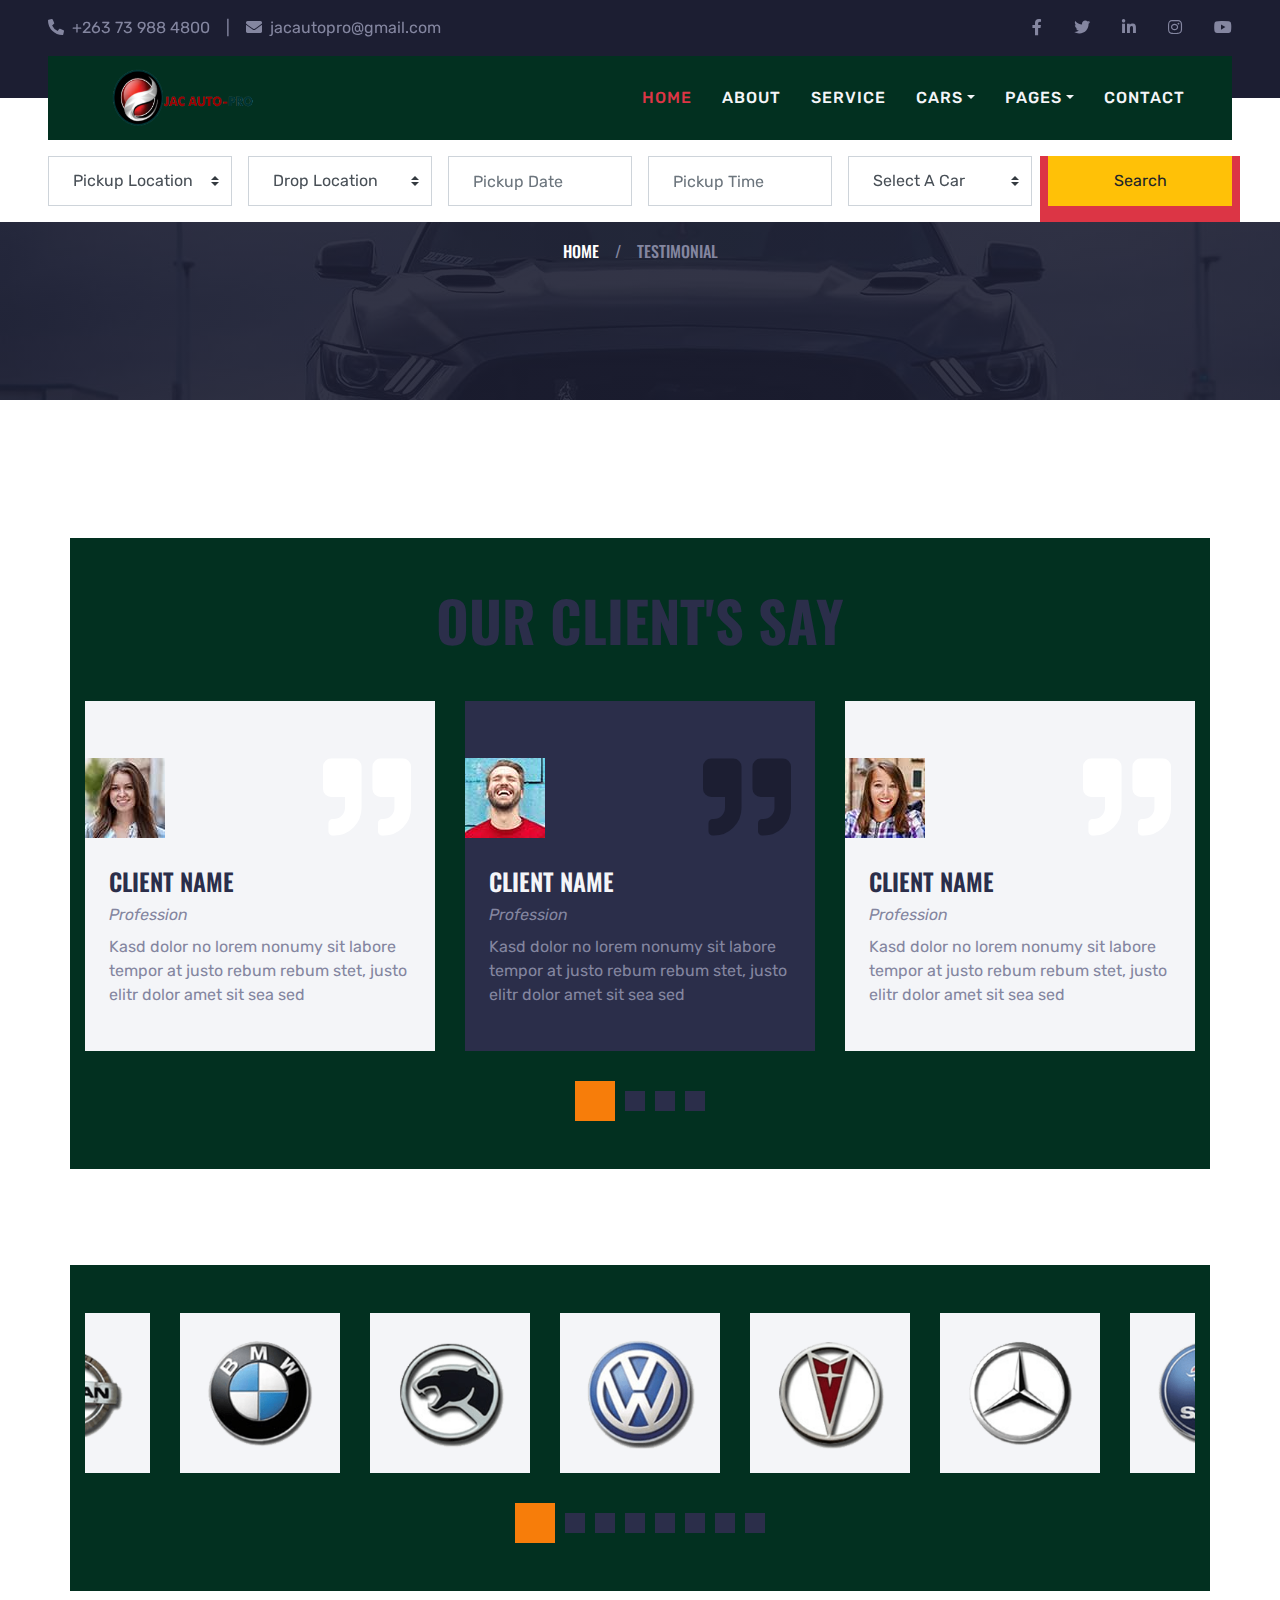
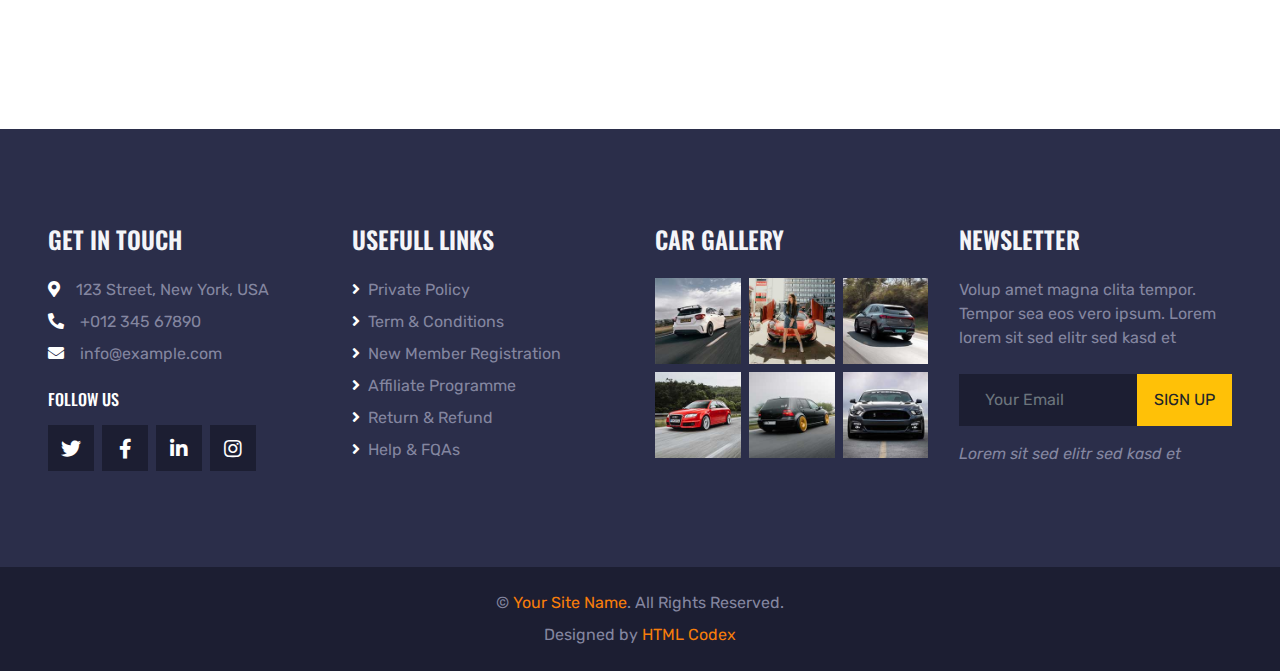
<file: testimonial.html>
<!DOCTYPE html>
<html lang="en">
  <head>
    <meta charset="utf-8" />
    <title>ROYAL CARS - Car Rental HTML Template</title>
    <meta content="width=device-width, initial-scale=1.0" name="viewport" />
    <meta content="Free HTML Templates" name="keywords" />
    <meta content="Free HTML Templates" name="description" />

    <!-- Favicon -->
    <link href="img/favicon.ico" rel="icon" />

    <!-- Google Web Fonts -->
    <link rel="preconnect" href="https://fonts.gstatic.com" />
    <link
      href="https://fonts.googleapis.com/css2?family=Oswald:wght@400;500;600;700&family=Rubik&display=swap"
      rel="stylesheet"
    />

    <!-- Font Awesome -->
    <link
      href="https://cdnjs.cloudflare.com/ajax/libs/font-awesome/5.15.0/css/all.min.css"
      rel="stylesheet"
    />

    <!-- Libraries Stylesheet -->
    <link href="lib/owlcarousel/assets/owl.carousel.min.css" rel="stylesheet" />
    <link
      href="lib/tempusdominus/css/tempusdominus-bootstrap-4.min.css"
      rel="stylesheet"
    />

    <!-- Customized Bootstrap Stylesheet -->
    <link href="css/bootstrap.min.css" rel="stylesheet" />

    <!-- Template Stylesheet -->
    <link href="css/style.css" rel="stylesheet" />
  </head>

  <body>
    <div class="fixed-top">
      <div class="container-fluid bg-dark py-3 px-lg-5 d-none d-lg-block">
        <div class="row">
          <div class="col-md-6 text-center text-lg-left mb-2 mb-lg-0">
            <div class="d-inline-flex align-items-center">
              <a class="text-body pr-3" href=""
                ><i class="fa fa-phone-alt mr-2"></i>+263 73 988 4800</a
              >
              <span class="text-body">|</span>
              <a class="text-body px-3" href=""
                ><i class="fa fa-envelope mr-2"></i>jacautopro@gmail.com</a
              >
            </div>
          </div>
          <div class="col-md-6 text-center text-lg-right">
            <div class="d-inline-flex align-items-center">
              <a class="text-body px-3" href="">
                <i class="fab fa-facebook-f"></i>
              </a>
              <a class="text-body px-3" href="">
                <i class="fab fa-twitter"></i>
              </a>
              <a class="text-body px-3" href="">
                <i class="fab fa-linkedin-in"></i>
              </a>
              <a class="text-body px-3" href="">
                <i class="fab fa-instagram"></i>
              </a>
              <a class="text-body pl-3" href="">
                <i class="fab fa-youtube"></i>
              </a>
            </div>
          </div>
        </div>
      </div>

      <!-- Topbar End -->

      <!-- Navbar Start -->
      <div class="container-fluid position-relative nav-bar p-0">
        <div class="position-relative px-lg-5" style="z-index: 9">
          <nav
            class="navbar navbar-expand-lg navbar-dark py-3 py-lg-0 pl-3 pl-lg-5"
          >
            <!-- <a href="" class="navbar-brand">
              <h1 class="text-uppercase text-warning mb-1">Royal Cars</h1>
            </a> -->
            <div class="container">
              <a class="navbar-brand" href="#">
                <img src="img/logoorg.png" alt="" width="150" height="65" />
              </a>
            </div>
            <button
              type="button"
              class="navbar-toggler"
              data-toggle="collapse"
              data-target="#navbarCollapse"
            >
              <span class="navbar-toggler-icon"></span>
            </button>
            <div
              class="collapse navbar-collapse justify-content-between px-3"
              id="navbarCollapse"
            >
              <div class="navbar-nav ml-auto py-0">
                <a href="index.html" class="nav-item nav-link active">Home</a>
                <a href="about.html" class="nav-item nav-link">About</a>
                <a href="service.html" class="nav-item nav-link">Service</a>
                <div class="nav-item dropdown">
                  <a
                    href="#"
                    class="nav-link dropdown-toggle"
                    data-toggle="dropdown"
                    >Cars</a
                  >
                  <div class="dropdown-menu rounded-0 m-0">
                    <a href="car.html" class="dropdown-item">Car Listing</a>
                    <a href="detail.html" class="dropdown-item">Car Detail</a>
                    <a href="booking.html" class="dropdown-item">Car Booking</a>
                  </div>
                </div>
                <div class="nav-item dropdown">
                  <a
                    href="#"
                    class="nav-link dropdown-toggle"
                    data-toggle="dropdown"
                    >Pages</a
                  >
                  <div class="dropdown-menu rounded-0 m-0">
                    <a href="team.html" class="dropdown-item">The Team</a>
                    <a href="testimonial.html" class="dropdown-item"
                      >Testimonial</a
                    >
                  </div>
                </div>
                <a href="contact.html" class="nav-item nav-link">Contact</a>
              </div>
            </div>
          </nav>
        </div>
      </div>
      <!-- Navbar End -->

      <!-- Search Start -->
      <div class="container-fluid bg-white pt-3 px-lg-5">
        <div class="row mx-n2">
          <div class="col-xl-2 col-lg-4 col-md-6 px-2">
            <select class="custom-select px-4 mb-3" style="height: 50px">
              <option selected>Pickup Location</option>
              <option value="1">Location 1</option>
              <option value="2">Location 2</option>
              <option value="3">Location 3</option>
            </select>
          </div>
          <div class="col-xl-2 col-lg-4 col-md-6 px-2">
            <select class="custom-select px-4 mb-3" style="height: 50px">
              <option selected>Drop Location</option>
              <option value="1">Location 1</option>
              <option value="2">Location 2</option>
              <option value="3">Location 3</option>
            </select>
          </div>
          <div class="col-xl-2 col-lg-4 col-md-6 px-2">
            <div class="date mb-3" id="date" data-target-input="nearest">
              <input
                type="text"
                class="form-control p-4 datetimepicker-input"
                placeholder="Pickup Date"
                data-target="#date"
                data-toggle="datetimepicker"
              />
            </div>
          </div>
          <div class="col-xl-2 col-lg-4 col-md-6 px-2">
            <div class="time mb-3" id="time" data-target-input="nearest">
              <input
                type="text"
                class="form-control p-4 datetimepicker-input"
                placeholder="Pickup Time"
                data-target="#time"
                data-toggle="datetimepicker"
              />
            </div>
          </div>
          <div class="col-xl-2 col-lg-4 col-md-6 px-2">
            <select class="custom-select px-4 mb-3" style="height: 50px">
              <option selected>Select A Car</option>
              <option value="1">Car 1</option>
              <option value="2">Car 1</option>
              <option value="3">Car 1</option>
            </select>
          </div>
          <div class="col-xl-2 bg-danger col-lg-4 col-md-6 px-2">
            <button
              class="btn btn-warning btn-block mb-3"
              type="submit"
              style="height: 50px"
            >
              Search
            </button>
          </div>
        </div>
      </div>
    </div>
    <!-- Search End -->

    <!-- Page Header Start -->
    <div class="container-fluid page-header">
      <h1 class="display-3 text-uppercase text-white mb-3">Testimonial</h1>
      <div class="d-inline-flex text-white">
        <h6 class="text-uppercase m-0">
          <a class="text-white" href="">Home</a>
        </h6>
        <h6 class="text-body m-0 px-3">/</h6>
        <h6 class="text-uppercase text-body m-0">Testimonial</h6>
      </div>
    </div>
    <!-- Page Header Start -->

    <!-- Testimonial Start -->
    <div class="container-fluid py-5">
      <div class="container py-5">
        <h1 class="display-4 text-uppercase text-center mb-5">
          Our Client's Say
        </h1>
        <div class="owl-carousel testimonial-carousel">
          <div
            class="testimonial-item d-flex flex-column justify-content-center px-4"
          >
            <div class="d-flex align-items-center justify-content-between mb-3">
              <img class="img-fluid ml-n4" src="img/testimonial-1.jpg" alt="" />
              <h1 class="display-2 text-white m-0 fa fa-quote-right"></h1>
            </div>
            <h4 class="text-uppercase mb-2">Client Name</h4>
            <i class="mb-2">Profession</i>
            <p class="m-0">
              Kasd dolor no lorem nonumy sit labore tempor at justo rebum rebum
              stet, justo elitr dolor amet sit sea sed
            </p>
          </div>
          <div
            class="testimonial-item d-flex flex-column justify-content-center px-4"
          >
            <div class="d-flex align-items-center justify-content-between mb-3">
              <img class="img-fluid ml-n4" src="img/testimonial-2.jpg" alt="" />
              <h1 class="display-2 text-white m-0 fa fa-quote-right"></h1>
            </div>
            <h4 class="text-uppercase mb-2">Client Name</h4>
            <i class="mb-2">Profession</i>
            <p class="m-0">
              Kasd dolor no lorem nonumy sit labore tempor at justo rebum rebum
              stet, justo elitr dolor amet sit sea sed
            </p>
          </div>
          <div
            class="testimonial-item d-flex flex-column justify-content-center px-4"
          >
            <div class="d-flex align-items-center justify-content-between mb-3">
              <img class="img-fluid ml-n4" src="img/testimonial-3.jpg" alt="" />
              <h1 class="display-2 text-white m-0 fa fa-quote-right"></h1>
            </div>
            <h4 class="text-uppercase mb-2">Client Name</h4>
            <i class="mb-2">Profession</i>
            <p class="m-0">
              Kasd dolor no lorem nonumy sit labore tempor at justo rebum rebum
              stet, justo elitr dolor amet sit sea sed
            </p>
          </div>
          <div
            class="testimonial-item d-flex flex-column justify-content-center px-4"
          >
            <div class="d-flex align-items-center justify-content-between mb-3">
              <img class="img-fluid ml-n4" src="img/testimonial-4.jpg" alt="" />
              <h1 class="display-2 text-white m-0 fa fa-quote-right"></h1>
            </div>
            <h4 class="text-uppercase mb-2">Client Name</h4>
            <i class="mb-2">Profession</i>
            <p class="m-0">
              Kasd dolor no lorem nonumy sit labore tempor at justo rebum rebum
              stet, justo elitr dolor amet sit sea sed
            </p>
          </div>
        </div>
      </div>
    </div>
    <!-- Testimonial End -->

    <!-- Vendor Start -->
    <div class="container-fluid py-5">
      <div class="container py-5">
        <div class="owl-carousel vendor-carousel">
          <div class="bg-light p-4">
            <img src="img/vendor-1.png" alt="" />
          </div>
          <div class="bg-light p-4">
            <img src="img/vendor-2.png" alt="" />
          </div>
          <div class="bg-light p-4">
            <img src="img/vendor-3.png" alt="" />
          </div>
          <div class="bg-light p-4">
            <img src="img/vendor-4.png" alt="" />
          </div>
          <div class="bg-light p-4">
            <img src="img/vendor-5.png" alt="" />
          </div>
          <div class="bg-light p-4">
            <img src="img/vendor-6.png" alt="" />
          </div>
          <div class="bg-light p-4">
            <img src="img/vendor-7.png" alt="" />
          </div>
          <div class="bg-light p-4">
            <img src="img/vendor-8.png" alt="" />
          </div>
        </div>
      </div>
    </div>
    <!-- Vendor End -->

    <!-- Footer Start -->
    <div
      class="container-fluid bg-secondary py-5 px-sm-3 px-md-5"
      style="margin-top: 90px"
    >
      <div class="row pt-5">
        <div class="col-lg-3 col-md-6 mb-5">
          <h4 class="text-uppercase text-light mb-4">Get In Touch</h4>
          <p class="mb-2">
            <i class="fa fa-map-marker-alt text-white mr-3"></i>123 Street, New
            York, USA
          </p>
          <p class="mb-2">
            <i class="fa fa-phone-alt text-white mr-3"></i>+012 345 67890
          </p>
          <p><i class="fa fa-envelope text-white mr-3"></i>info@example.com</p>
          <h6 class="text-uppercase text-white py-2">Follow Us</h6>
          <div class="d-flex justify-content-start">
            <a class="btn btn-lg btn-dark btn-lg-square mr-2" href="#"
              ><i class="fab fa-twitter"></i
            ></a>
            <a class="btn btn-lg btn-dark btn-lg-square mr-2" href="#"
              ><i class="fab fa-facebook-f"></i
            ></a>
            <a class="btn btn-lg btn-dark btn-lg-square mr-2" href="#"
              ><i class="fab fa-linkedin-in"></i
            ></a>
            <a class="btn btn-lg btn-dark btn-lg-square" href="#"
              ><i class="fab fa-instagram"></i
            ></a>
          </div>
        </div>
        <div class="col-lg-3 col-md-6 mb-5">
          <h4 class="text-uppercase text-light mb-4">Usefull Links</h4>
          <div class="d-flex flex-column justify-content-start">
            <a class="text-body mb-2" href="#"
              ><i class="fa fa-angle-right text-white mr-2"></i>Private
              Policy</a
            >
            <a class="text-body mb-2" href="#"
              ><i class="fa fa-angle-right text-white mr-2"></i>Term &
              Conditions</a
            >
            <a class="text-body mb-2" href="#"
              ><i class="fa fa-angle-right text-white mr-2"></i>New Member
              Registration</a
            >
            <a class="text-body mb-2" href="#"
              ><i class="fa fa-angle-right text-white mr-2"></i>Affiliate
              Programme</a
            >
            <a class="text-body mb-2" href="#"
              ><i class="fa fa-angle-right text-white mr-2"></i>Return &
              Refund</a
            >
            <a class="text-body" href="#"
              ><i class="fa fa-angle-right text-white mr-2"></i>Help & FQAs</a
            >
          </div>
        </div>
        <div class="col-lg-3 col-md-6 mb-5">
          <h4 class="text-uppercase text-light mb-4">Car Gallery</h4>
          <div class="row mx-n1">
            <div class="col-4 px-1 mb-2">
              <a href=""
                ><img class="w-100" src="img/gallery-1.jpg" alt=""
              /></a>
            </div>
            <div class="col-4 px-1 mb-2">
              <a href=""
                ><img class="w-100" src="img/gallery-2.jpg" alt=""
              /></a>
            </div>
            <div class="col-4 px-1 mb-2">
              <a href=""
                ><img class="w-100" src="img/gallery-3.jpg" alt=""
              /></a>
            </div>
            <div class="col-4 px-1 mb-2">
              <a href=""
                ><img class="w-100" src="img/gallery-4.jpg" alt=""
              /></a>
            </div>
            <div class="col-4 px-1 mb-2">
              <a href=""
                ><img class="w-100" src="img/gallery-5.jpg" alt=""
              /></a>
            </div>
            <div class="col-4 px-1 mb-2">
              <a href=""
                ><img class="w-100" src="img/gallery-6.jpg" alt=""
              /></a>
            </div>
          </div>
        </div>
        <div class="col-lg-3 col-md-6 mb-5">
          <h4 class="text-uppercase text-light mb-4">Newsletter</h4>
          <p class="mb-4">
            Volup amet magna clita tempor. Tempor sea eos vero ipsum. Lorem
            lorem sit sed elitr sed kasd et
          </p>
          <div class="w-100 mb-3">
            <div class="input-group">
              <input
                type="text"
                class="form-control bg-dark border-dark"
                style="padding: 25px"
                placeholder="Your Email"
              />
              <div class="input-group-append">
                <button class="btn btn-warning text-uppercase px-3">
                  Sign Up
                </button>
              </div>
            </div>
          </div>
          <i>Lorem sit sed elitr sed kasd et</i>
        </div>
      </div>
    </div>
    <div class="container-fluid bg-dark py-4 px-sm-3 px-md-5">
      <p class="mb-2 text-center text-body">
        &copy; <a href="#">Your Site Name</a>. All Rights Reserved.
      </p>
      <p class="m-0 text-center text-body">
        Designed by <a href="https://htmlcodex.com">HTML Codex</a>
      </p>
    </div>
    <!-- Footer End -->

    <!-- Back to Top -->
    <a href="#" class="btn btn-lg btn-warning btn-lg-square back-to-top"
      ><i class="fa fa-angle-double-up"></i
    ></a>

    <!-- JavaScript Libraries -->
    <script src="https://code.jquery.com/jquery-3.4.1.min.js"></script>
    <script src="https://stackpath.bootstrapcdn.com/bootstrap/4.4.1/js/bootstrap.bundle.min.js"></script>
    <script src="lib/easing/easing.min.js"></script>
    <script src="lib/waypoints/waypoints.min.js"></script>
    <script src="lib/owlcarousel/owl.carousel.min.js"></script>
    <script src="lib/tempusdominus/js/moment.min.js"></script>
    <script src="lib/tempusdominus/js/moment-timezone.min.js"></script>
    <script src="lib/tempusdominus/js/tempusdominus-bootstrap-4.min.js"></script>

    <!-- Template Javascript -->
    <script src="js/main.js"></script>
  </body>
</html>
</file>
<file: css/style.css>
/********** Template CSS **********/
:root {
  --warning: #f77d0a;
  --secondary: #2b2e4a;
  --light: #f4f5f8;
  --dark: #1c1e32;
}

h1,
h2,
.font-weight-bold {
  font-weight: 700 !important;
}

h3,
h4,
.font-weight-semi-bold {
  font-weight: 600 !important;
}

h5,
h6,
.font-weight-medium {
  font-weight: 500 !important;
}

.btn-square {
  width: 36px;
  height: 36px;
}

.btn-sm-square {
  width: 28px;
  height: 28px;
}

.btn-lg-square {
  width: 46px;
  height: 46px;
}

.btn-square,
.btn-sm-square,
.btn-lg-square {
  padding-left: 0;
  padding-right: 0;
  text-align: center;
}

.back-to-top {
  position: fixed;
  display: none;
  right: 30px;
  bottom: 30px;
  z-index: 99;
}

.nav-bar::before {
  position: absolute;
  content: "";
  width: 100%;
  height: 50%;
  top: 0;
  left: 0;
  background: var(--dark);
}

.nav-bar::after {
  position: absolute;
  content: "";
  width: 100%;
  height: 50%;
  bottom: 0;
  left: 0;
  background: #ffffff;
}

.navbar-dark .navbar-nav .nav-link {
  padding: 30px 15px;
  font-size: 16px;
  font-weight: 500;
  letter-spacing: 1px;
  text-transform: uppercase;
  color: var(--light);
  outline: none;
}

.navbar-dark .navbar-nav .nav-link:hover,
.navbar-dark .navbar-nav .nav-link.active {
  color: var(--danger) !important;
}

@media (max-width: 991.98px) {
  .navbar-dark .navbar-nav .nav-link {
    padding: 10px 15px;
  }
}

.carousel-caption {
  top: 0;
  left: 0;
  right: 0;
  bottom: 0;
  background: rgba(28, 30, 50, 0.7);
  z-index: 1;
}

@media (max-width: 576px) {
  .carousel-caption h4 {
    font-size: 18px;
    font-weight: 500 !important;
  }

  .carousel-caption h1 {
    font-size: 30px;
    font-weight: 600 !important;
  }
}

.page-header {
  height: 400px;
  margin-bottom: 90px;
  display: flex;
  flex-direction: column;
  align-items: center;
  justify-content: center;
  background: linear-gradient(rgba(28, 30, 50, 0.9), rgba(28, 30, 50, 0.9)),
    url(../img/bg-banner.jpg);
  background-attachment: fixed;
}

@media (max-width: 991.98px) {
  .page-header {
    height: 300px;
  }
  .fixed-top {
    position: absolute;
  }
}

.service-item {
  height: 320px;
  background: var(--light);
  transition: 0.5s;
}

.service-item:hover,
.service-item.active {
  background: var(--secondary);
}

.service-item h1,
.service-item h4 {
  transition: 0.5s;
}

.service-item:hover h1,
.service-item.active h1 {
  color: var(--dark) !important;
}

.service-item:hover h4,
.service-item.active h4 {
  color: var(--light);
}

.rent-item {
  padding: 30px;
  text-align: center;
  background: var(--light);
  transition: 0.5s;
}

.rent-item:hover,
.rent-item.active {
  background: var(--secondary);
}

.rent-item h4 {
  transition: 0.5s;
}

.rent-item:hover h4,
.rent-item.active h4 {
  color: var(--light);
}

.team-item {
  padding: 30px 30px 0 30px;
  text-align: center;
  background: var(--light);
  transition: 0.5s;
}

.team-item:hover,
.owl-item.center .team-item {
  background: var(--secondary);
}

.team-item h4 {
  transition: 0.5s;
}

.owl-item.center .team-item h4,
.owl-item.center .rent-item h4 {
  color: var(--light);
}

.team-item .team-social {
  top: 0;
  left: 0;
  opacity: 0;
  transition: 0.5s;
  background: var(--light);
}

.owl-item.center .team-item .team-social,
.owl-item.center .rent-item {
  background: var(--secondary);
}

.team-item:hover .team-social {
  opacity: 1;
  background: var(--secondary);
}

.team-carousel .owl-nav,
.related-carousel .owl-nav {
  position: absolute;
  width: 100%;
  height: 60px;
  top: calc(50% - 30px);
  left: 0;
  display: flex;
  justify-content: space-between;
  z-index: 1;
}

.team-carousel .owl-nav .owl-prev,
.team-carousel .owl-nav .owl-next,
.related-carousel .owl-nav .owl-prev,
.related-carousel .owl-nav .owl-next {
  position: relative;
  width: 60px;
  height: 60px;
  display: flex;
  align-items: center;
  justify-content: center;
  color: #ffffff;
  background: var(--warning);
  font-size: 22px;
  transition: 0.5s;
}

.team-carousel .owl-nav .owl-prev:hover,
.team-carousel .owl-nav .owl-next:hover,
.related-carousel .owl-nav .owl-prev:hover,
.related-carousel .owl-nav .owl-next:hover {
  background: var(--secondary);
}

.vendor-carousel .owl-dots,
.testimonial-carousel .owl-dots {
  margin-top: 30px;
  display: flex;
  align-items: center;
  justify-content: center;
}

.vendor-carousel .owl-dot,
.testimonial-carousel .owl-dot {
  position: relative;
  display: inline-block;
  margin: 0 5px;
  width: 20px;
  height: 20px;
  background: var(--secondary);
  transition: 0.5s;
}

.vendor-carousel .owl-dot.active,
.testimonial-carousel .owl-dot.active {
  width: 40px;
  height: 40px;
  background: var(--warning);
}

.testimonial-carousel .owl-item img {
  width: 80px;
  height: 80px;
}

.testimonial-carousel .owl-item .testimonial-item {
  height: 350px;
  transition: 0.5s;
  background: var(--light);
}

.testimonial-carousel .owl-item.center .testimonial-item {
  background: var(--secondary);
}

.testimonial-carousel .owl-item .testimonial-item h1,
.testimonial-carousel .owl-item .testimonial-item h4 {
  transition: 0.5s;
}

.testimonial-carousel .owl-item.center .testimonial-item h1 {
  color: var(--dark) !important;
}

.testimonial-carousel .owl-item.center .testimonial-item h4 {
  color: var(--light);
}

.bg-banner {
  background: linear-gradient(rgba(28, 30, 50, 0.9), rgba(28, 30, 50, 0.9)),
    url(../img/bg-banner.jpg);
  background-attachment: fixed;
}
.container {
  background-color: #023020;
}
.navbar-nav {
  background-color: #023020;
}
.navbar {
  background-color: #023020;
}
</file>
